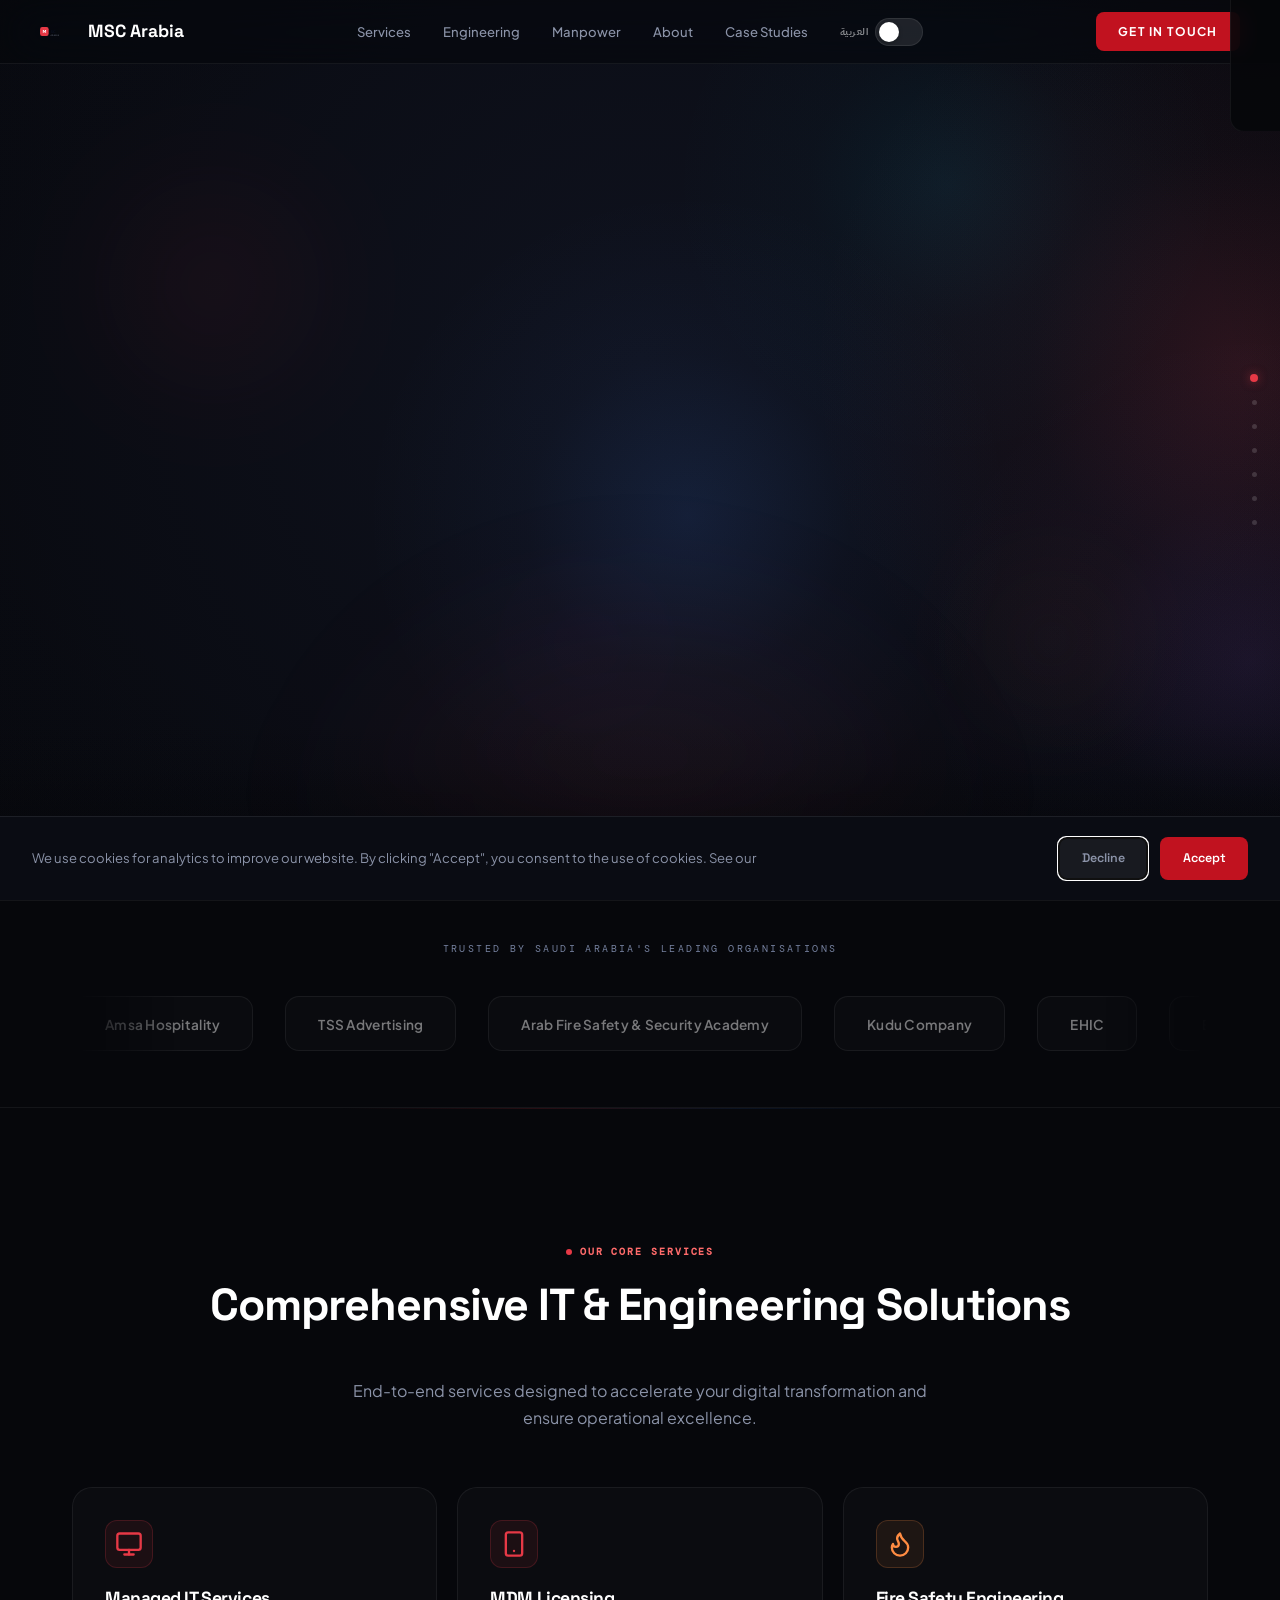
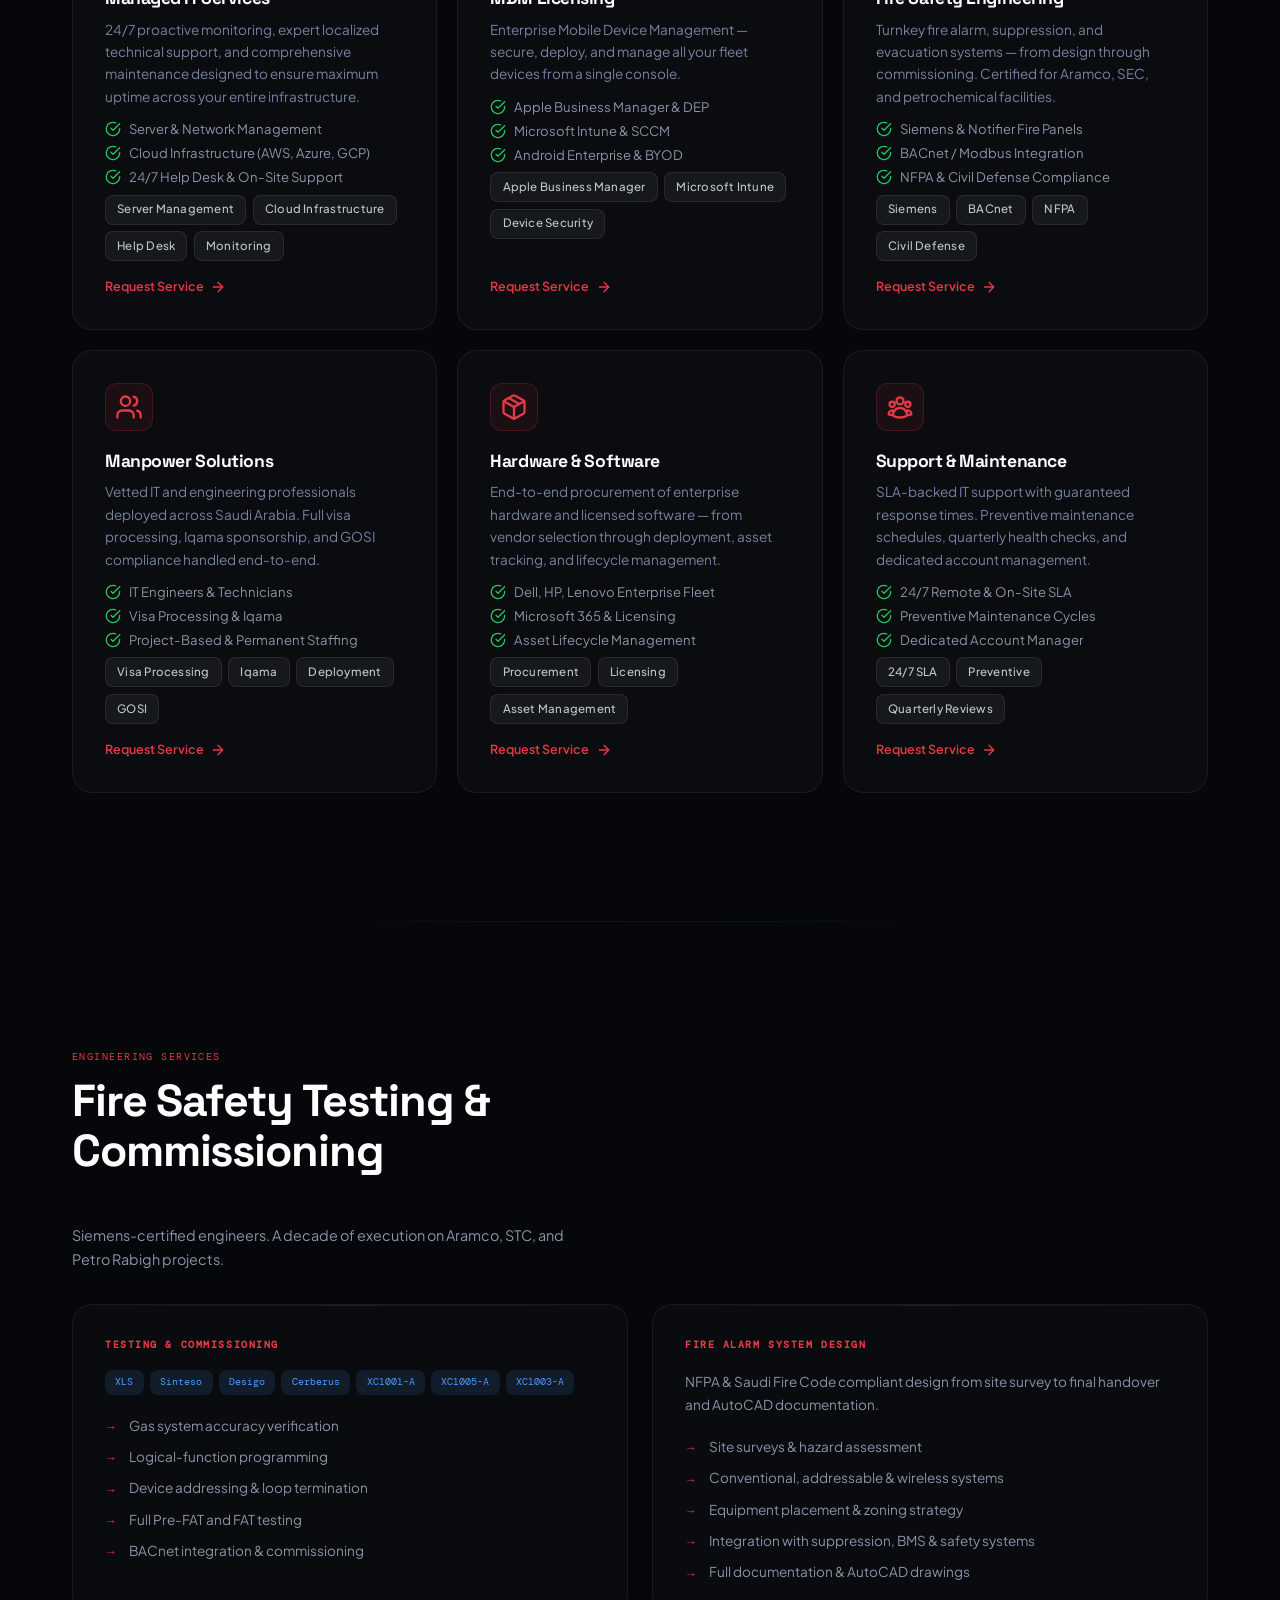
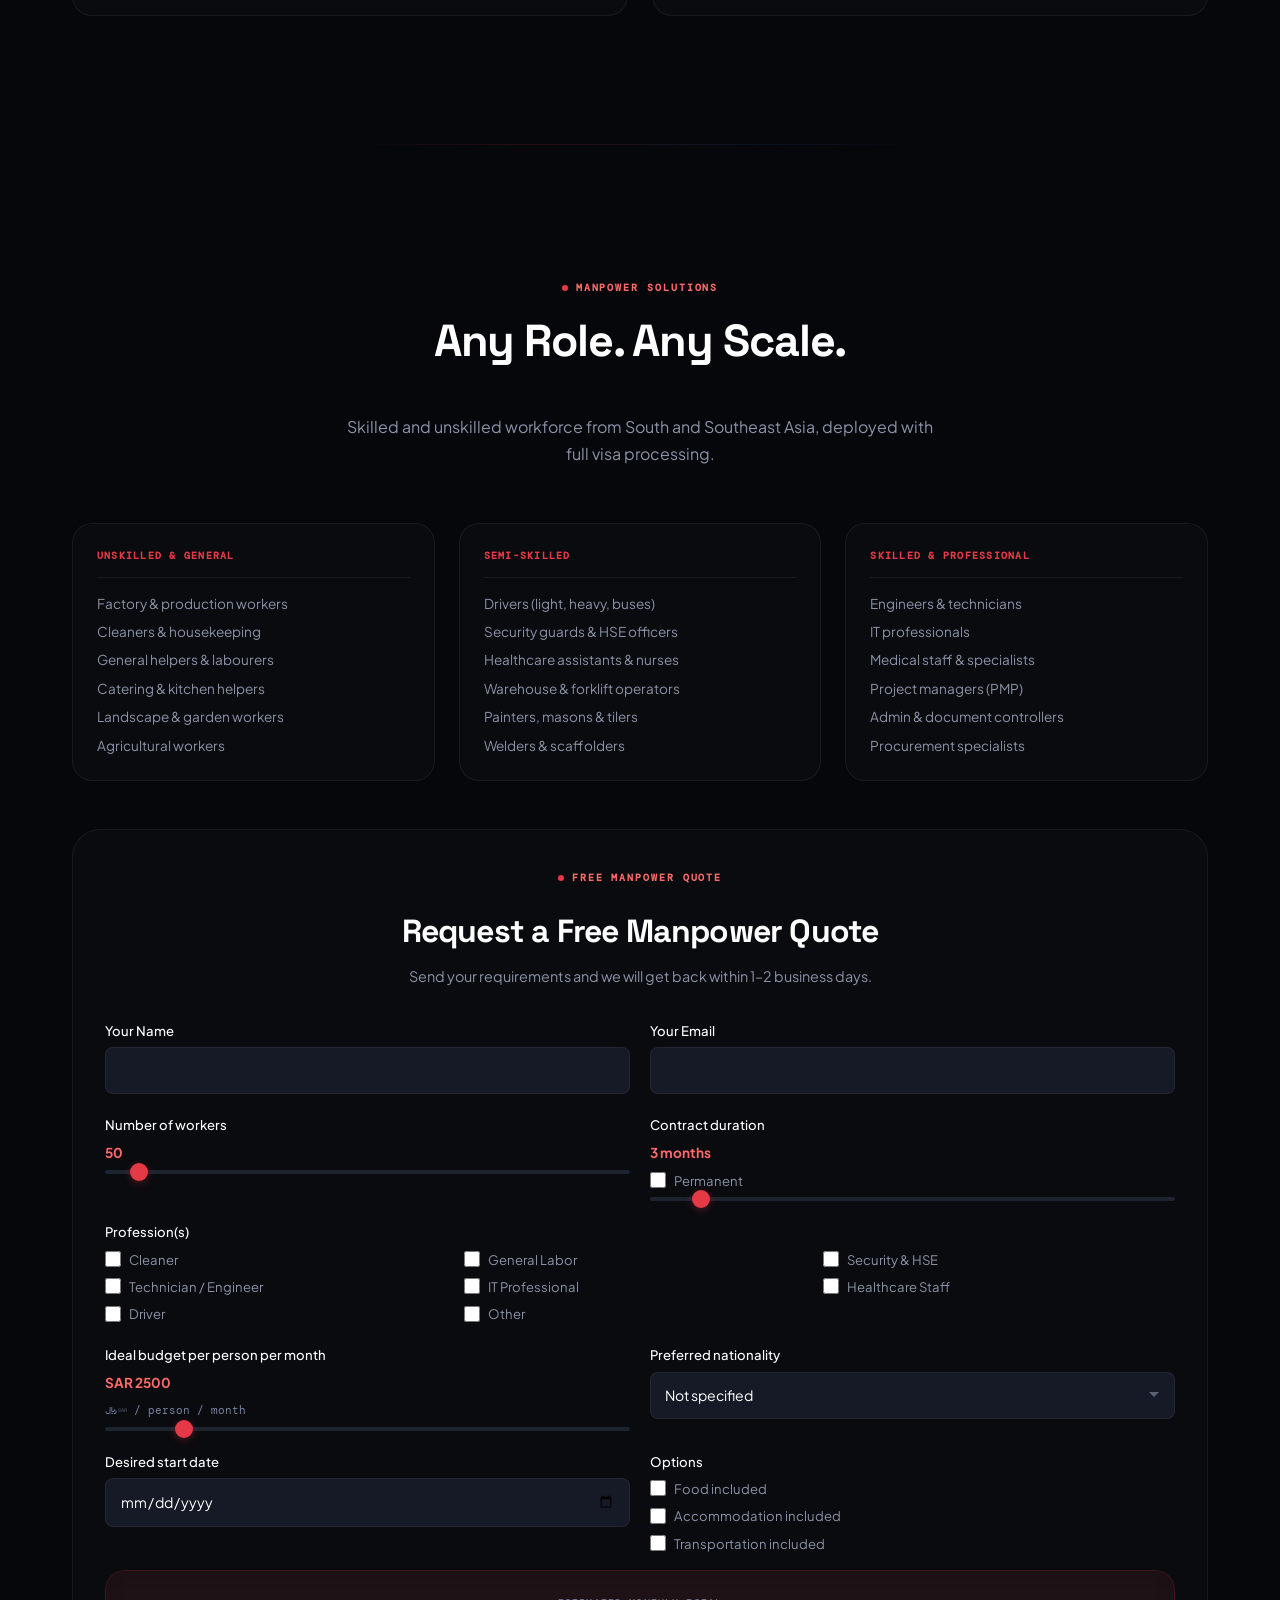
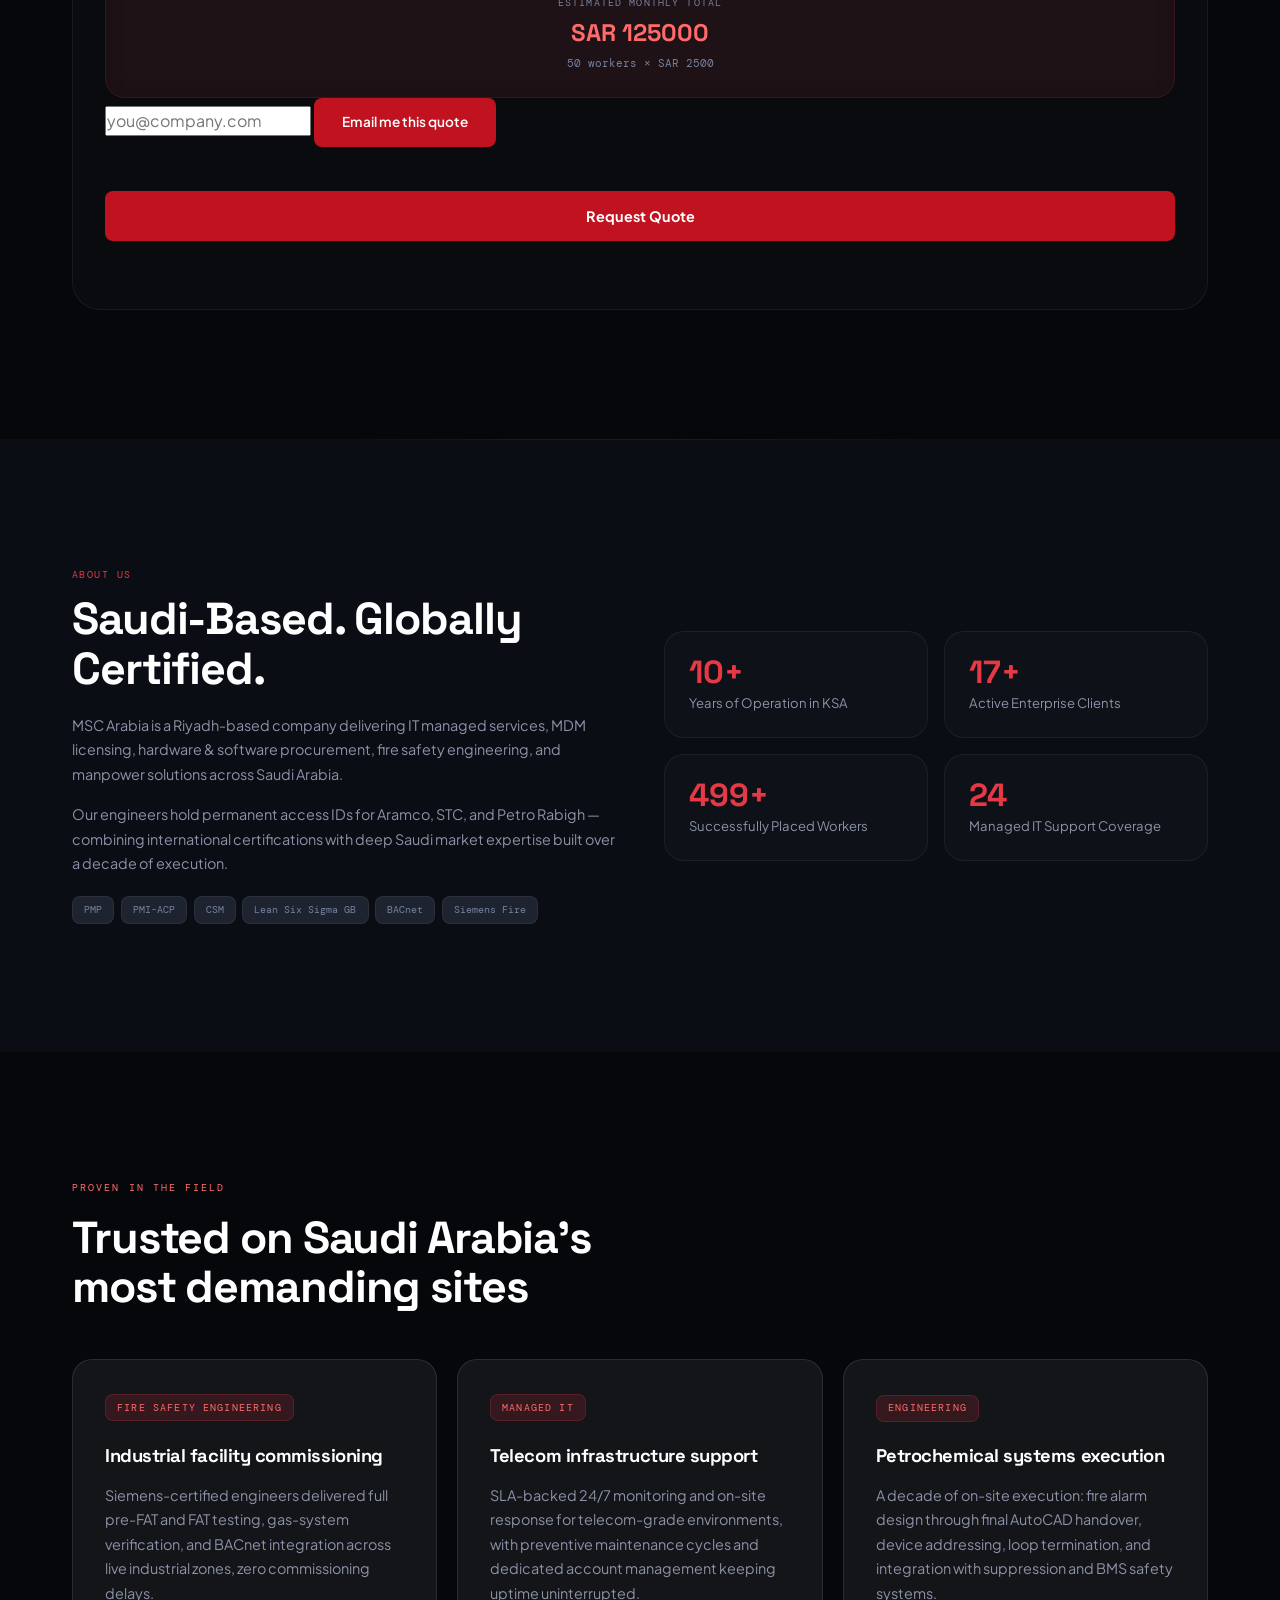
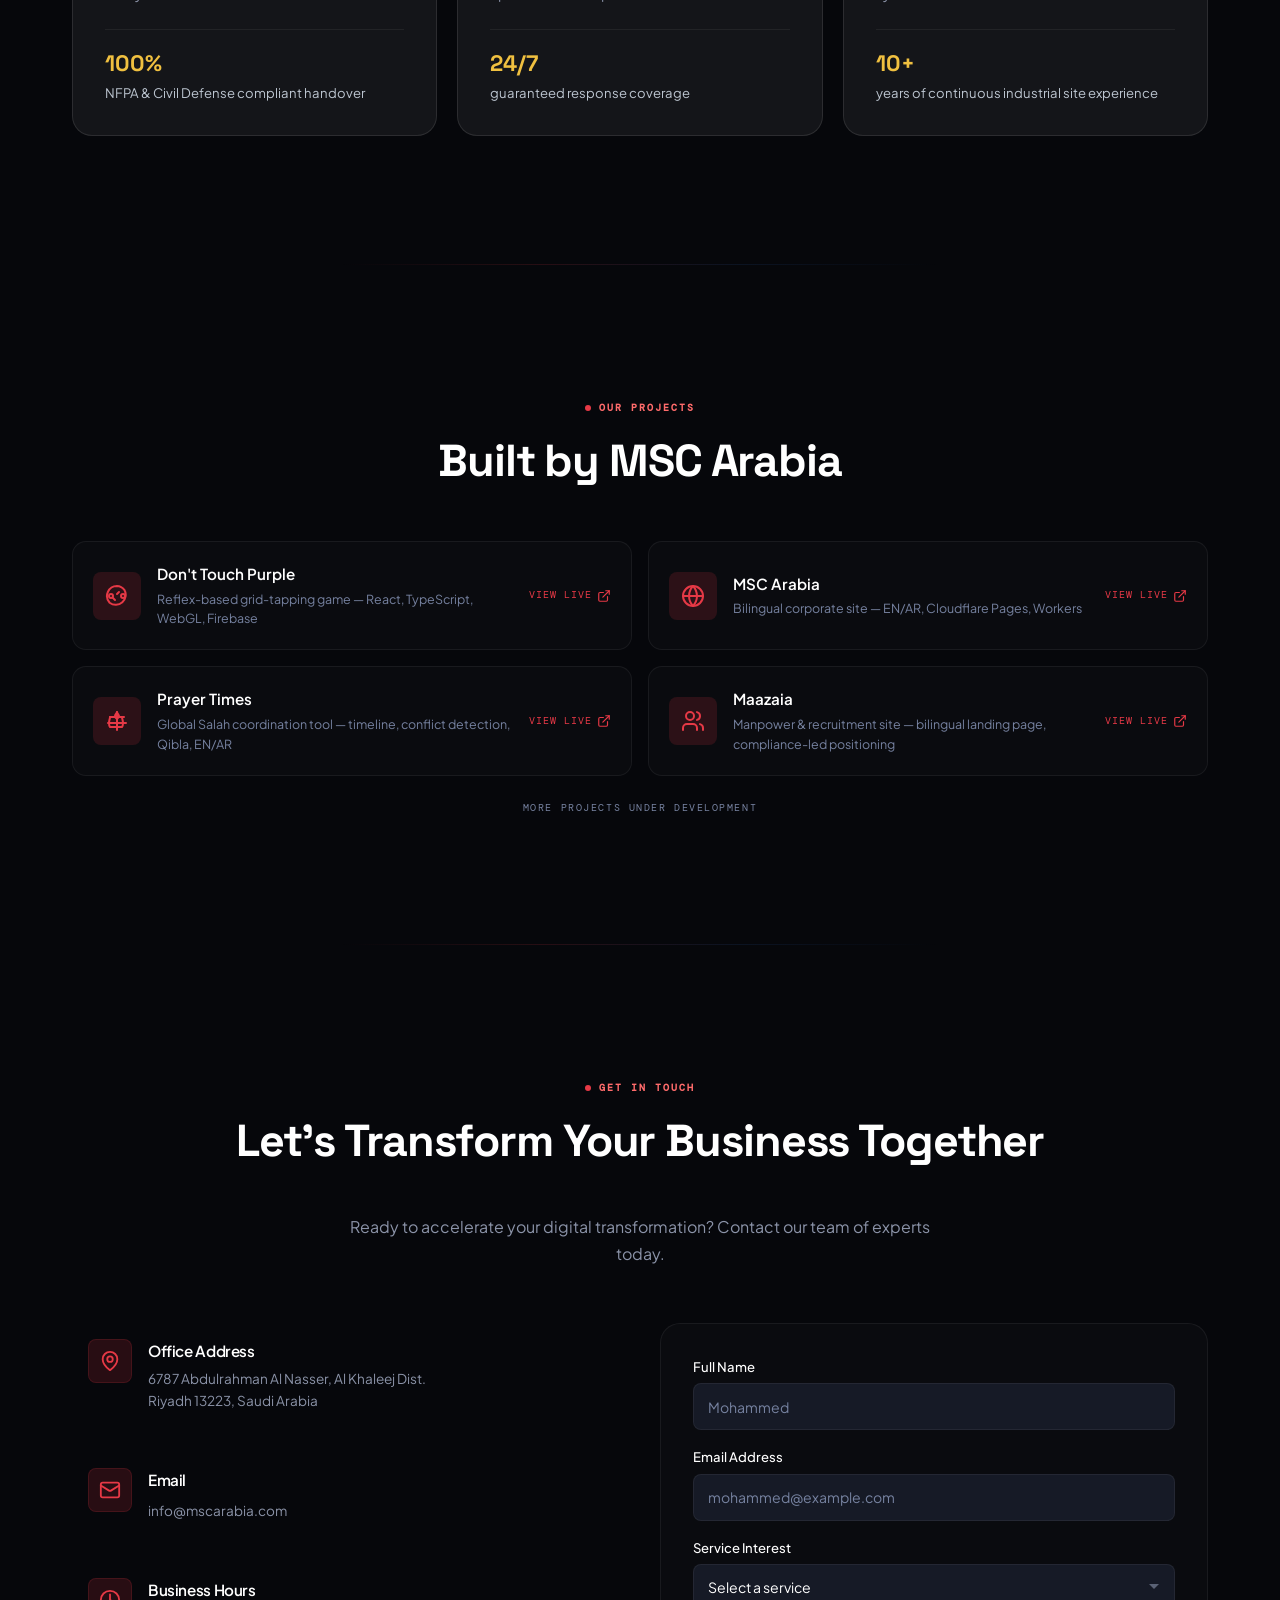
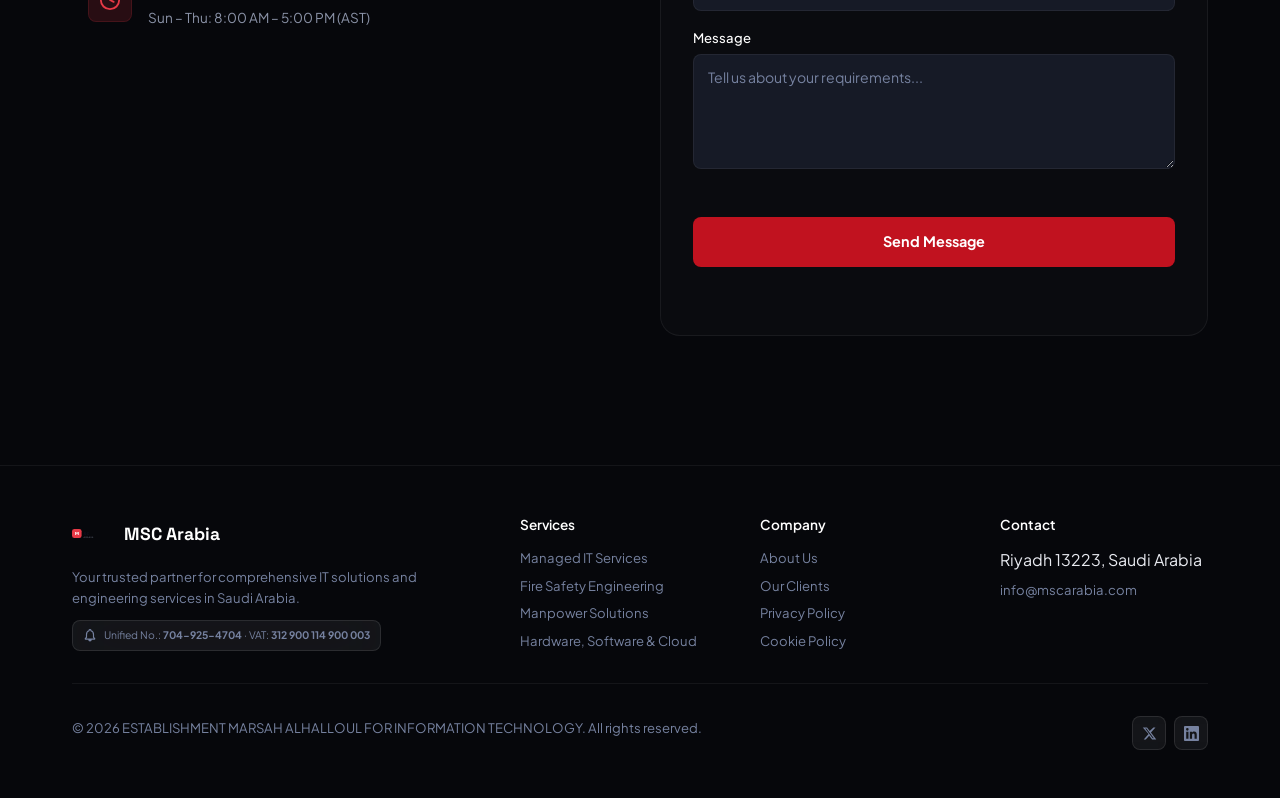
<file: index.html>
<!DOCTYPE html>
<html lang="en" dir="ltr" id="html-root">
<head>
  <meta charset="UTF-8">
  <meta name="viewport" content="width=device-width, initial-scale=1.0, maximum-scale=5.0">
  <title>MSC Arabia — IT Services, Fire Safety & Manpower Solutions | Riyadh, Saudi Arabia</title>
  <meta name="description" content="Managed IT Services, MDM Licensing, Fire Safety Engineering, Manpower Solutions, and IT Hardware Procurement in Riyadh, Saudi Arabia.">
  <meta name="robots" content="index, follow, max-snippet:-1, max-image-preview:large, max-video-preview:-1">
  <meta name="author" content="ESTABLISHMENT MARSAH ALHALLOUL FOR INFORMATION TECHNOLOGY">
  <meta name="geo.region" content="SA-01">
  <meta name="geo.placename" content="Riyadh">
  <meta name="geo.position" content="24.7136;46.6753">
  <meta name="ICBM" content="24.7136, 46.6753">
  <meta name="theme-color" content="#e63946">
  <meta name="format-detection" content="telephone=no">
  <meta name="apple-mobile-web-app-capable" content="yes">
  <meta name="referrer" content="strict-origin-when-cross-origin">
  <meta name="apple-mobile-web-app-status-bar-style" content="black-translucent">
  <link rel="canonical" href="https://mscarabia.com/">
  <link rel="alternate" hreflang="en" href="https://mscarabia.com/">
  <link rel="alternate" hreflang="ar" href="https://mscarabia.com/ar/">
  <link rel="alternate" hreflang="x-default" href="https://mscarabia.com/">
  <link rel="icon" type="image/svg+xml" href="/assets/brand/favicon.svg">
  <!-- Structured data — static because CSP blocks inline script injection -->
  <script type="application/ld+json">
  {
    "@context": "https://schema.org",
    "@graph": [
      {
        "@type": "ProfessionalService",
        "@id": "https://mscarabia.com/#organization",
        "name": "MSC Arabia",
        "alternateName": "ESTABLISHMENT MARSAH ALHALLOUL FOR INFORMATION TECHNOLOGY",
        "url": "https://mscarabia.com",
        "logo": {
          "@type": "ImageObject",
          "url": "https://mscarabia.com/assets/brand/logo.svg",
          "width": 120,
          "height": 120
        },
        "image": "https://mscarabia.com/assets/brand/og-image.svg",
        "description": "Managed IT Services, MDM Licensing, Fire Safety Engineering, Manpower Solutions, and IT Hardware Procurement in Riyadh, Saudi Arabia.",
        "foundingDate": "2024",
        "founders": [
          {
            "@type": "Person",
            "name": "MSC Arabia Management"
          }
        ],
        "address": {
          "@type": "PostalAddress",
          "streetAddress": "6787 Abdulrahman Al Nasser, Al Khaleej Dist.",
          "addressLocality": "Riyadh",
          "addressRegion": "Riyadh",
          "postalCode": "13223",
          "addressCountry": "SA"
        },
        "geo": {
          "@type": "GeoCoordinates",
          "latitude": 24.7136,
          "longitude": 46.6753
        },
        "areaServed": {
          "@type": "Country",
          "name": "Saudi Arabia"
        },
        "knowsAbout": [
          "IT Services",
          "Fire Safety Engineering",
          "Mobile Device Management",
          "Manpower Solutions",
          "Hardware Procurement"
        ],
        "sameAs": [
          "https://x.com/mscarabia",
          "https://www.linkedin.com/company/mscarabia"
        ],
        "priceRange": "$$",
        "openingHoursSpecification": {
          "@type": "OpeningHoursSpecification",
          "dayOfWeek": [
            "Sunday",
            "Monday",
            "Tuesday",
            "Wednesday",
            "Thursday"
          ],
          "opens": "08:00",
          "closes": "17:00"
        },
        "contactPoint": [
          {
            "@type": "ContactPoint",
            "email": "info@mscarabia.com",
            "telephone": "+966551675320",
            "contactType": "customer service",
            "areaServed": "SA",
            "availableLanguage": [
              "English",
              "Arabic"
            ]
          }
        ],
        "hasOfferCatalog": {
          "@type": "OfferCatalog",
          "name": "MSC Arabia Services",
          "itemListElement": [
            {
              "@type": "Offer",
              "itemOffered": {
                "@type": "Service",
                "name": "Managed IT Services",
                "description": "24/7 proactive monitoring, expert localized technical support, and comprehensive maintenance.",
                "provider": {
                  "@id": "https://mscarabia.com/#organization"
                }
              }
            },
            {
              "@type": "Offer",
              "itemOffered": {
                "@type": "Service",
                "name": "MDM Licensing",
                "description": "Enterprise Mobile Device Management — Apple Business Manager, Microsoft Intune, Android Enterprise.",
                "provider": {
                  "@id": "https://mscarabia.com/#organization"
                }
              }
            },
            {
              "@type": "Offer",
              "itemOffered": {
                "@type": "Service",
                "name": "Fire Safety Engineering",
                "description": "Turnkey fire alarm, suppression, and evacuation systems — Siemens, BACnet, NFPA compliant.",
                "provider": {
                  "@id": "https://mscarabia.com/#organization"
                }
              }
            },
            {
              "@type": "Offer",
              "itemOffered": {
                "@type": "Service",
                "name": "Manpower Solutions",
                "description": "Vetted IT and engineering professionals deployed across Saudi Arabia with visa processing.",
                "provider": {
                  "@id": "https://mscarabia.com/#organization"
                }
              }
            },
            {
              "@type": "Offer",
              "itemOffered": {
                "@type": "Service",
                "name": "Hardware & Software",
                "description": "Enterprise procurement — Dell, HP, Lenovo fleet, Microsoft 365 licensing, asset lifecycle.",
                "provider": {
                  "@id": "https://mscarabia.com/#organization"
                }
              }
            },
            {
              "@type": "Offer",
              "itemOffered": {
                "@type": "Service",
                "name": "Support & Maintenance",
                "description": "SLA-backed IT support with guaranteed response times and preventive maintenance.",
                "provider": {
                  "@id": "https://mscarabia.com/#organization"
                }
              }
            }
          ]
        }
      },
      {
        "@type": "WebSite",
        "@id": "https://mscarabia.com/#website",
        "name": "MSC Arabia",
        "url": "https://mscarabia.com",
        "inLanguage": [
          "en",
          "ar"
        ],
        "publisher": {
          "@id": "https://mscarabia.com/#organization"
        }
      },
      {
        "@type": "SiteNavigationElement",
        "name": "Navigation",
        "url": "https://mscarabia.com",
        "hasPart": [
          {
            "@type": "SiteNavigationElement",
            "name": "Services",
            "url": "https://mscarabia.com/#services"
          },
          {
            "@type": "SiteNavigationElement",
            "name": "Engineering",
            "url": "https://mscarabia.com/#engineering"
          },
          {
            "@type": "SiteNavigationElement",
            "name": "Manpower",
            "url": "https://mscarabia.com/#manpower"
          },
          {
            "@type": "SiteNavigationElement",
            "name": "About",
            "url": "https://mscarabia.com/#about"
          },
          {
            "@type": "SiteNavigationElement",
            "name": "Contact",
            "url": "https://mscarabia.com/#contact"
          }
        ]
      },
      {
        "@type": "BreadcrumbList",
        "itemListElement": [
          {
            "@type": "ListItem",
            "position": 1,
            "name": "Home",
            "item": "https://mscarabia.com/"
          },
          {
            "@type": "ListItem",
            "position": 2,
            "name": "Services",
            "item": "https://mscarabia.com/#services"
          },
          {
            "@type": "ListItem",
            "position": 3,
            "name": "Contact",
            "item": "https://mscarabia.com/#contact"
          }
        ]
      }
    ]
  }
  </script>

  <link rel="preload" as="image" href="/assets/brand/favicon.svg" type="image/svg+xml">

  <!-- Open Graph -->
  <meta property="og:type" content="website">
  <meta property="og:url" content="https://mscarabia.com/">
  <meta property="og:title" content="MSC Arabia — IT Services, Fire Safety & Manpower Solutions">
  <meta property="og:description" content="Riyadh's leading provider of Managed IT Services, Fire Safety Engineering, Manpower Solutions, and IT Hardware Procurement.">
  <meta property="og:image" content="https://mscarabia.com/assets/brand/og-image.svg">
  <meta property="og:image:width" content="1200">
  <meta property="og:image:height" content="630">

  <meta name="twitter:card" content="summary_large_image">
  <meta name="twitter:title" content="MSC Arabia — IT Services, Fire Safety & Manpower Solutions">
  <meta name="twitter:description" content="Riyadh's leading provider of Managed IT Services, Fire Safety Engineering, and Manpower Solutions.">
  <meta name="twitter:url" content="https://mscarabia.com/">
  <meta name="twitter:image" content="https://mscarabia.com/assets/brand/og-image.svg">

  <!-- Self-hosted fonts (eliminates external DNS + render-blocking) -->
  <link rel="stylesheet" href="/assets/fonts/fonts.css" media="print" id="self-fonts">
  <noscript><link rel="stylesheet" href="/assets/fonts/fonts.css"></noscript>
  <!-- saudi-riyal.css removed — using Unicode ﷼ character instead -->
  <!-- Space Grotesk for display headings (paired with Plus Jakarta Sans body) -->
  <link rel="preconnect" href="https://fonts.googleapis.com">
  <link rel="preconnect" href="https://fonts.gstatic.com" crossorigin>
  <link href="https://fonts.googleapis.com/css2?family=Space+Grotesk:wght@500;600;700&display=swap" rel="stylesheet" media="print" id="gs-link">
  <noscript><link href="https://fonts.googleapis.com/css2?family=Space+Grotesk:wght@500;600;700&display=swap" rel="stylesheet"></noscript>
  <!-- Inline SVG icon sprite (replaces 3.9MB Material Symbols font) -->
  <svg xmlns="http://www.w3.org/2000/svg" style="display:none">
    <symbol id="i-arrow-forward" viewBox="0 0 24 24" fill="none" stroke="currentColor" stroke-width="2" stroke-linecap="round" stroke-linejoin="round"><path d="M5 12h14"/><path d="m12 5 7 7-7 7"/></symbol>
    <symbol id="i-arrow-upward" viewBox="0 0 24 24" fill="none" stroke="currentColor" stroke-width="2" stroke-linecap="round" stroke-linejoin="round"><path d="m18 15-6-6-6 6"/></symbol>
    <symbol id="i-check-circle" viewBox="0 0 24 24" fill="none" stroke="currentColor" stroke-width="2" stroke-linecap="round" stroke-linejoin="round"><path d="M22 11.08V12a10 10 0 1 1-5.93-9.14"/><path d="m9 11 3 3L22 4"/></symbol>
    <symbol id="i-verified" viewBox="0 0 24 24" fill="none" stroke="currentColor" stroke-width="2" stroke-linecap="round" stroke-linejoin="round"><path d="M12 22c1.1 0 2-.9 2-2h-4a2 2 0 0 0 2 2z"/><path d="M18 16v-5c0-3.07-1.64-5.64-4.5-6.32V4c0-.83-.67-1.5-1.5-1.5s-1.5.67-1.5 1.5v.68C7.63 5.36 6 7.92 6 11v5l-2 2v1h16v-1z"/></symbol>
    <symbol id="i-computer" viewBox="0 0 24 24" fill="none" stroke="currentColor" stroke-width="2" stroke-linecap="round" stroke-linejoin="round"><rect x="2" y="3" width="20" height="14" rx="2"/><path d="M8 21h8"/><path d="M12 17v4"/></symbol>
    <symbol id="i-devices" viewBox="0 0 24 24" fill="none" stroke="currentColor" stroke-width="2" stroke-linecap="round" stroke-linejoin="round"><rect x="5" y="2" width="14" height="20" rx="2"/><path d="M12 18h.01"/></symbol>
    <symbol id="i-fire" viewBox="0 0 24 24" fill="none" stroke="currentColor" stroke-width="2" stroke-linecap="round" stroke-linejoin="round"><path d="M8.5 14.5A2.5 2.5 0 0 0 11 12c0-1.38-.5-2-1-3-1.072-2.143-.224-4.054 2-6 .5 2.5 2 4.9 4 6.5 2 1.6 3 3.5 3 5.5a7 7 0 1 1-14 0c0-1.153.433-2.294 1-3a2.5 2.5 0 0 0 2.5 2.5z"/></symbol>
    <symbol id="i-groups" viewBox="0 0 24 24" fill="none" stroke="currentColor" stroke-width="2" stroke-linecap="round" stroke-linejoin="round"><path d="M16 21v-2a4 4 0 0 0-4-4H6a4 4 0 0 0-4 4v2"/><circle cx="9" cy="7" r="4"/><path d="M22 21v-2a4 4 0 0 0-3-3.87"/><path d="M16 3.13a4 4 0 0 1 0 7.75"/></symbol>
    <symbol id="i-inventory" viewBox="0 0 24 24" fill="none" stroke="currentColor" stroke-width="2" stroke-linecap="round" stroke-linejoin="round"><path d="m7.5 4.27 9 5.15"/><path d="M21 8a2 2 0 0 0-1-1.73l-7-4a2 2 0 0 0-2 0l-7 4A2 2 0 0 0 3 8v8a2 2 0 0 0 1 1.73l7 4a2 2 0 0 0 2 0l7-4A2 2 0 0 0 21 16Z"/><path d="m3.3 7 8.7 5 8.7-5"/><path d="M12 22V12"/></symbol>
    <symbol id="i-support" viewBox="0 0 24 24" fill="none" stroke="currentColor" stroke-width="2" stroke-linecap="round" stroke-linejoin="round"><path d="M18 18.72a9.094 9.094 0 0 0 3.741-.479 3 3 0 0 0-4.682-2.72m.94 3.198.001.031c0 .225-.012.447-.037.666A11.944 11.944 0 0 1 12 21c-2.17 0-4.207-.576-5.963-1.584A6.062 6.062 0 0 1 6 18.719m12 0a5.971 5.971 0 0 0-.941-3.197m0 0A5.995 5.995 0 0 0 12 12.75a5.995 5.995 0 0 0-5.058 2.772m0 0a3 3 0 0 0-4.681 2.72 8.986 8.986 0 0 0 3.74.477m.94-3.197a5.971 5.971 0 0 0-.94 3.197M15 6.75a3 3 0 1 1-6 0 3 3 0 0 1 6 0zm6 3a2.25 2.25 0 1 1-4.5 0 2.25 2.25 0 0 1 4.5 0zm-13.5 0a2.25 2.25 0 1 1-4.5 0 2.25 2.25 0 0 1 4.5 0z"/></symbol>
    <symbol id="i-location" viewBox="0 0 24 24" fill="none" stroke="currentColor" stroke-width="2" stroke-linecap="round" stroke-linejoin="round"><path d="M20 10c0 6-8 12-8 12s-8-6-8-12a8 8 0 0 1 16 0Z"/><circle cx="12" cy="10" r="3"/></symbol>
    <symbol id="i-email" viewBox="0 0 24 24" fill="none" stroke="currentColor" stroke-width="2" stroke-linecap="round" stroke-linejoin="round"><rect width="20" height="16" x="2" y="4" rx="2"/><path d="m22 7-8.97 5.7a1.94 1.94 0 0 1-2.06 0L2 7"/></symbol>
    <symbol id="i-schedule" viewBox="0 0 24 24" fill="none" stroke="currentColor" stroke-width="2" stroke-linecap="round" stroke-linejoin="round"><circle cx="12" cy="12" r="10"/><polyline points="12 6 12 12 16 14"/></symbol>
    <symbol id="i-close" viewBox="0 0 24 24" fill="none" stroke="currentColor" stroke-width="2" stroke-linecap="round" stroke-linejoin="round"><path d="M18 6 6 18"/><path d="m6 6 12 12"/></symbol>
    <symbol id="i-accessibility" viewBox="0 0 24 24" fill="none" stroke="currentColor" stroke-width="2" stroke-linecap="round" stroke-linejoin="round"><circle cx="16" cy="4" r="1"/><path d="m18 19 1-7-6 1"/><path d="m5 8 3-3 5.5 3-2.36 3.5"/><path d="M4.24 14.5a5 5 0 0 0 6.88 6"/><path d="M13.76 17.5a5 5 0 0 0-6.88-6"/></symbol>
    <symbol id="i-format-size" viewBox="0 0 24 24" fill="none" stroke="currentColor" stroke-width="2" stroke-linecap="round" stroke-linejoin="round"><path d="M4 7V4h16v3"/><path d="M9 20h6"/><path d="M12 4v16"/></symbol>
    <symbol id="i-text-fields" viewBox="0 0 24 24" fill="none" stroke="currentColor" stroke-width="2" stroke-linecap="round" stroke-linejoin="round"><path d="M4 7V4h16v3"/><path d="M9 20h6"/><path d="M12 4v16"/></symbol>
    <symbol id="i-contrast" viewBox="0 0 24 24" fill="none" stroke="currentColor" stroke-width="2" stroke-linecap="round" stroke-linejoin="round"><circle cx="12" cy="12" r="10"/><path d="M12 2a10 10 0 0 1 0 20z"/></symbol>
    <symbol id="i-sports-esports" viewBox="0 0 24 24" fill="none" stroke="currentColor" stroke-width="2" stroke-linecap="round" stroke-linejoin="round"><circle cx="6" cy="12" r="2"/><circle cx="18" cy="12" r="2"/><path d="M12 2a10 10 0 0 0-7.35 16.76A10 10 0 0 0 19.35 5.76 10 10 0 0 0 12 2z"/><path d="m8 14 2 2"/><path d="m14 8-2 2"/></symbol>
    <symbol id="i-language" viewBox="0 0 24 24" fill="none" stroke="currentColor" stroke-width="2" stroke-linecap="round" stroke-linejoin="round"><circle cx="12" cy="12" r="10"/><path d="M2 12h20"/><path d="M12 2a15.3 15.3 0 0 1 4 10 15.3 15.3 0 0 1-4 10 15.3 15.3 0 0 1-4-10 15.3 15.3 0 0 1 4-10z"/></symbol>
    <symbol id="i-mosque" viewBox="0 0 24 24" fill="none" stroke="currentColor" stroke-width="2" stroke-linecap="round" stroke-linejoin="round"><path d="M12 3v18"/><path d="M5 8h14"/><path d="M3 14h18"/><path d="M5 8c0 2-1 3-1 6s1 4 1 4h12s1-1 1-4-1-4-1-6"/><path d="M12 3c0 1-2 2-2 4s2 3 2 3 2-2 2-3-2-3-2-4z"/></symbol>
    <symbol id="i-open-in-new" viewBox="0 0 24 24" fill="none" stroke="currentColor" stroke-width="2" stroke-linecap="round" stroke-linejoin="round"><path d="M15 3h6v6"/><path d="M10 14 21 3"/><path d="M18 13v6a2 2 0 0 1-2 2H5a2 2 0 0 1-2-2V8a2 2 0 0 1 2-2h6"/></symbol>
  </svg>
  </noscript>

  <!-- defer: this only attaches a pointerdown listener, nothing needed for first paint -->
  <script src="/assets/js/inline-turnstile.min.js" defer></script>

  <style>:root {
--bg-deep: #06070b;
--bg-base: #0b0d14;
--bg-elevated: #10131c;
--bg-surface: #161a26;
--bg-muted: #1e2330;
--accent: #e63946;
--accent-hover: #b52833;
/* Solid fill used wherever white text sits on the accent.
   #e63946 only reaches 4.17:1 against white — below WCAG AA.
   #c1121f gives 6.22:1 and still reads as the same brand red. */
--accent-solid: #c1121f;
--accent-solid-hover: #a10e1a;
--accent-soft: #ff6b6b;
--accent-glow: rgba(230, 57, 70, 0.15);
--blue: #4a9eff;
--blue-soft: rgba(74, 158, 255, 0.12);
--gold: #f0c040;
--gold-soft: rgba(240, 192, 64, 0.1);
--green: #22c55e;
--orange: #ff8c42;
--text-primary: #e8eaf0;
--text-tertiary: #bdc6d1;
--text-secondary: #8b93a8;
--text-muted: #7682a0;
--border: rgba(255, 255, 255, 0.06);
--border-hover: rgba(255, 255, 255, 0.12);
--glass: rgba(255, 255, 255, 0.06);
--glass-solid: rgba(16, 19, 28, 0.9);
--glass-blur: 24px;
--glass-border: rgba(255, 255, 255, 0.1);
--glass-border-hover: rgba(255, 255, 255, 0.2);
--font-display: 'Space Grotesk', 'Plus Jakarta Sans', sans-serif;
--font-body: 'Plus Jakarta Sans', 'IBM Plex Sans Arabic', sans-serif;
--font-mono: 'DM Mono', 'Fira Code', monospace;
--section-gap: clamp(5rem, 10vw, 9rem);
--container: 1200px;
--gutter: clamp(1.25rem, 4vw, 2rem);
--ease: cubic-bezier(0.22, 1, 0.36, 1);
--ease-spring: cubic-bezier(0.34, 1.56, 0.64, 1);
--fast: 0.2s;
--normal: 0.4s;
--slow: 0.7s;
--radius-sm: 8px;
--radius-md: 14px;
--radius-lg: 20px;
--radius-xl: 28px;
}
*, *::before, *::after { box-sizing: border-box; margin: 0; padding: 0; }
/* Inline SVG icons — replaces Material Symbols font dependency */
.icon { display: inline-block; width: 1em; height: 1em; vertical-align: -0.125em; fill: none; stroke: currentColor; stroke-width: 2; stroke-linecap: round; stroke-linejoin: round; }

/* ── Scroll Reveal ──────────────────────────────────────────────── */
/* Reveal fallback: visible by default so screenshots, crawlers, JS-fail show content */
.r, .reveal { opacity: 1; transform: none; }
/* Only JS-enabled pages get hidden-before-reveal behavior */
.js-reveal-ready .r, .js-reveal-ready .reveal {
  opacity: 0; transform: translateY(24px) scale(0.98);
  transition: opacity 0.7s cubic-bezier(0.16,1,0.3,1), transform 0.7s cubic-bezier(0.16,1,0.3,1);
  will-change: transform, opacity;
}
.js-reveal-ready .r.v, .js-reveal-ready .reveal.revealed { opacity: 1; transform: translateY(0) scale(1); }
.reveal-delay-1 { transition-delay: 0.1s; }
.reveal-delay-2 { transition-delay: 0.2s; }
.reveal-delay-3 { transition-delay: 0.3s; }

html { scroll-behavior: smooth; scroll-padding-top: 5rem; overflow-x: hidden; }
@media (prefers-reduced-motion: reduce) {
html { scroll-behavior: auto; }
*, *::before, *::after { animation-duration: 0.01ms !important; animation-iteration-count: 1 !important; transition-duration: 0.01ms !important; }
.js-reveal-ready .r, .js-reveal-ready .reveal { opacity: 1 !important; transform: none !important; transition: none !important; }
.hero-canvas { display: none; }
}
.underline-links a { text-decoration: underline !important; text-underline-offset: 3px; }
body {
font-family: var(--font-body);
background: var(--bg-deep);
color: var(--text-primary);
-webkit-font-smoothing: antialiased;
overflow-x: hidden;
line-height: 1.6;
}
/* Full-page persistent ambient gradient — Apple/Stripe style */
body::before {
content: '';
position: fixed;
inset: 0;
z-index: -1;
background:
radial-gradient(ellipse 65% 55% at 15% 20%, rgba(230, 57, 70, 0.08) 0%, transparent 55%),
radial-gradient(ellipse 55% 45% at 85% 60%, rgba(59, 130, 246, 0.07) 0%, transparent 50%),
radial-gradient(ellipse 50% 40% at 30% 50%, rgba(249, 195, 22, 0.04) 0%, transparent 45%);
background-blend-mode: overlay;
pointer-events: none;
}
@media (prefers-reduced-motion: no-preference) {
body::before { animation: bgDrift 30s ease-in-out infinite alternate; }
@keyframes bgDrift { to { transform: translate3d(-1%, -1%, 0) scale(1.02); } }
}
/* Subtle secondary grain texture layer */
body::after {
content: '';
position: fixed;
inset: 0;
z-index: -1;
opacity: 0.015;
background-image: url("data:image/svg+xml,%3Csvg viewBox='0 0 256 256' xmlns='http://www.w3.org/2000/svg'%3E%3Cfilter id='n'%3E%3CfeTurbulence type='fractalNoise' baseFrequency='0.9' numOctaves='4' stitchTiles='stitch'/%3E%3C/filter%3E%3Crect width='100%25' height='100%25' filter='url(%23n)'/%3E%3C/svg%3E");
background-size: 256px 256px;
pointer-events: none;
}
/* Section gradient dividers */
.services, .engineering, .manpower, .about, .projects, .contact {
position: relative;
}
.services::before, .engineering::before, .manpower::before, .about::before, .projects::before, .contact::before {
content: '';
position: absolute;
top: 0;
left: 50%;
transform: translateX(-50%);
width: min(80%, 600px);
height: 1px;
background: linear-gradient(90deg, transparent, rgba(230, 57, 70, 0.15), rgba(59, 130, 246, 0.1), transparent);
}
a { color: inherit; text-decoration: none; }
img { max-width: 100%; display: block; }
button { font: inherit; cursor: pointer; border: none; background: none; color: inherit; }
input, textarea, select { font: inherit; }
ul, ol { list-style: none; }
[dir="rtl"] { --letter-spacing: 0; }
[dir="ltr"] h1, [dir="ltr"] h2, [dir="ltr"] h3 { letter-spacing: -0.025em; }
.wrap {
max-width: var(--container);
margin: 0 auto;
padding: 0 var(--gutter);
}
.r {
opacity: 0;
transform: translateY(24px) scale(0.98);
transition: opacity 0.7s cubic-bezier(0.16,1,0.3,1), transform 0.7s cubic-bezier(0.16,1,0.3,1);
will-change: transform, opacity;
}
.r.v {
opacity: 1;
transform: translateY(0) scale(1);
}
.r-d1 { transition-delay: 0.08s; }
.r-d2 { transition-delay: 0.16s; }
.r-d3 { transition-delay: 0.24s; }
.r-d4 { transition-delay: 0.32s; }
.nav {
position: fixed;
top: 0;
left: 0;
right: 0;
z-index: 100;
padding: 0 var(--gutter);
height: 64px;
display: flex;
align-items: center;
justify-content: center;
background: rgba(6, 7, 11, 0.6);
backdrop-filter: blur(24px) saturate(1.5);
-webkit-backdrop-filter: blur(24px) saturate(1.5);
border-bottom: 1px solid var(--border);
transition: background var(--fast);
}
.nav.scrolled { background: rgba(6, 7, 11, 0.92); }
.nav-inner {
max-width: var(--container);
width: 100%;
display: flex;
align-items: center;
justify-content: space-between;
}
.nav-logo {
display: flex;
align-items: center;
gap: 0.75rem;
font-family: var(--font-display);
font-weight: 700;
font-size: 1.1rem;
color: #fff;
}
.nav-logo img { width: 36px; height: 36px; object-fit: contain; border-radius: 8px; }
.nav-links { display: none; align-items: center; gap: 2rem; }
@media (min-width: 1024px) { .nav-links { display: flex; } }
.nav-links a {
font-size: 0.82rem;
font-weight: 500;
color: var(--text-secondary);
transition: color var(--fast);
position: relative;
}
.nav-links a:hover { color: #fff; }
.nav-links a.active { color: #fff; }
.nav-links a::after {
content: '';
position: absolute;
bottom: -4px;
left: 0;
width: 0;
height: 2px;
background: var(--accent);
transition: width var(--normal) var(--ease);
}
[dir="rtl"] .nav-links a::after { left: auto; right: 0; }
.nav-links a:hover::after, .nav-links a.active::after { width: 100%; }
.nav-cta {
display: none;
background: var(--accent-solid);
      color: #fff;
      font-size: 0.75rem;
font-weight: 700;
text-transform: uppercase;
letter-spacing: 0.1em;
padding: 0.6rem 1.4rem;
border-radius: var(--radius-sm);
transition: background var(--fast), transform var(--fast);
}
@media (min-width: 1024px) { .nav-cta { display: inline-flex; } }
.nav-cta:hover { background: var(--accent-solid-hover); transform: translateY(-1px); }
.lang-toggle {
display: flex;
align-items: center;
gap: 0.4rem;
cursor: pointer;
user-select: none;
}
.lang-label {
font-size: 0.65rem;
font-weight: 700;
color: rgba(255, 255, 255, 0.5);
text-transform: uppercase;
letter-spacing: 0.05em;
}
.lang-sw {
position: relative;
width: 48px;
height: 28px;
border-radius: 14px;
background: rgba(255, 255, 255, 0.1);
border: 1px solid rgba(255, 255, 255, 0.08);
transition: background var(--normal) var(--ease);
}
.lang-sw[aria-checked="true"] { background: rgba(230, 57, 70, 0.8); }
.lang-sw-knob {
position: absolute;
top: 3px;
left: 3px;
width: 20px;
height: 20px;
border-radius: 50%;
background: #fff;
box-shadow: 0 1px 4px rgba(0, 0, 0, 0.3);
transition: transform var(--normal) var(--ease-spring);
}
[dir="rtl"] .lang-sw-knob { left: auto; right: 3px; }
.lang-sw[aria-checked="true"] .lang-sw-knob { transform: translateX(20px); }
[dir="rtl"] .lang-sw[aria-checked="true"] .lang-sw-knob { transform: translateX(-20px); }
.nav-mobile {
display: flex;
flex-direction: column;
gap: 5px;
padding: 10px;
cursor: pointer;
z-index: 110;
min-width: 44px;
min-height: 44px;
align-items: center;
justify-content: center;
}
.nav-mobile span {
display: block;
width: 22px;
height: 2.5px;
background: #fff;
border-radius: 2px;
transition: transform var(--fast), opacity var(--fast);
}
.nav-mobile.open span:nth-child(1) { transform: translateY(7px) rotate(45deg); }
.nav-mobile.open span:nth-child(2) { opacity: 0; }
.nav-mobile.open span:nth-child(3) { transform: translateY(-7px) rotate(-45deg); }
.nav-mobile-menu {
display: none;
position: fixed;
top: 0;
left: 0;
right: 0;
bottom: 0;
background: rgba(6, 7, 11, 0.97);
backdrop-filter: blur(24px);
-webkit-backdrop-filter: blur(24px);
z-index: 105;
padding: 80px var(--gutter) 2rem;
overflow-y: auto;
}
.nav-mobile-menu.open { display: flex; flex-direction: column; }
.nav-mobile-close {
position: absolute;
top: 12px;
right: 12px;
width: 44px;
height: 44px;
display: flex;
align-items: center;
justify-content: center;
background: rgba(255,255,255,0.06);
border: 1px solid var(--border);
border-radius: 50%;
color: #fff;
font-size: 1.4rem;
cursor: pointer;
z-index: 110;
}
[dir="rtl"] .nav-mobile-close { right: auto; left: 12px; }
.nav-mobile-menu a {
display: flex;
align-items: center;
padding: 1rem 0;
font-size: 1.1rem;
font-weight: 500;
color: var(--text-secondary);
border-bottom: 1px solid var(--border);
min-height: 52px;
}
.nav-mobile-menu a:last-child { border-bottom: none; }
.nav-mobile-menu a:hover { color: #fff; }
.nav-mobile-overlay {
display: none;
position: fixed;
inset: 0;
background: rgba(0,0,0,0.5);
z-index: 104;
}
.nav-mobile-overlay.open { display: block; }
@media (min-width: 1024px) {
.nav-mobile { display: none; }
.nav-mobile-menu { display: none !important; }
.nav-mobile-overlay { display: none !important; }
}
.hero {
min-height: 100vh;
display: flex;
align-items: center;
position: relative;
overflow: hidden;
padding-top: 64px;
}
.hero-canvas {
position: absolute;
top: 0;
left: 0;
width: 100%;
height: 100%;
z-index: 0;
}
.hero-vignette {
position: absolute;
inset: 0;
z-index: 1;
background:
radial-gradient(ellipse 90% 80% at 50% 45%, transparent 50%, rgba(6,7,11,0.25) 100%),
linear-gradient(to bottom, transparent 80%, rgba(6,7,11,0.6) 100%);
pointer-events: none;
}
.hero-depth-orb {
position: absolute;
border-radius: 50%;
pointer-events: none;
z-index: 1;
filter: blur(60px);
opacity: 0.15;
animation: orbFloat 12s ease-in-out infinite;
}
.hero-depth-orb--1 {
width: 300px; height: 300px;
background: radial-gradient(circle, rgba(230,57,70,0.6), transparent 70%);
top: 15%; left: 5%;
animation-delay: 0s;
}
.hero-depth-orb--2 {
width: 200px; height: 200px;
background: radial-gradient(circle, rgba(255,140,66,0.5), transparent 70%);
top: 60%; right: 10%;
animation-delay: -4s;
}
.hero-depth-orb--3 {
width: 150px; height: 150px;
background: radial-gradient(circle, rgba(192,38,211,0.4), transparent 70%);
bottom: 20%; left: 40%;
animation-delay: -8s;
}
@keyframes orbFloat {
0%, 100% { transform: translate(0, 0) scale(1); }
33% { transform: translate(20px, -30px) scale(1.1); }
66% { transform: translate(-15px, 20px) scale(0.95); }
}
@media (prefers-reduced-motion: reduce) {
.hero-depth-orb { animation: none; }
}
/* Compound glow ambient: crimson backlit crescent behind hero content */
.hero-vignette::after {
content: '';
position: absolute;
bottom: 8%;
left: 50%;
transform: translateX(-50%);
width: 70%;
height: 40%;
background: radial-gradient(ellipse at 50% 100%, rgba(230, 57, 70, 0.08) 0%, transparent 60%);
filter: blur(50px);
pointer-events: none;
}
/* Hero floating card shimmer */
.hero-float { position: relative; overflow: hidden; }
.hero-float::after {
content: '';
position: absolute;
top: 0;
left: -100%;
width: 50%;
height: 100%;
background: linear-gradient(90deg, transparent, rgba(255,255,255,0.04), transparent);
animation: shimmer-corp 5s ease-in-out infinite;
pointer-events: none;
}
@keyframes shimmer-corp {
0%, 100% { left: -100%; }
50% { left: 100%; }
}

.hero-scroll-chevron {
width: 16px;
height: 16px;
border-right: 1.5px solid var(--text-muted);
border-bottom: 1.5px solid var(--text-muted);
transform: rotate(45deg);
opacity: 0.4;
}
@keyframes scroll-bounce {
0%, 100% { transform: translateX(-50%) translateY(0); }
50% { transform: translateX(-50%) translateY(8px); }
}
.hero-content {
position: relative;
z-index: 2;
display: grid;
grid-template-columns: 1fr;
gap: 3rem;
align-items: center;
padding: 3rem 0;
}
@media (min-width: 1024px) {
.hero-content { grid-template-columns: 1.2fr 1fr; padding: 0; }
}
.hero-eyebrow {
display: inline-flex;
align-items: center;
gap: 0.5rem;
font-family: var(--font-mono);
font-size: 0.65rem;
font-weight: 500;
color: var(--accent-soft);
text-transform: uppercase;
letter-spacing: 0.2em;
margin-bottom: 1.5rem;
}
.hero-eyebrow::before {
content: '';
width: 24px;
height: 1px;
background: var(--accent);
}
.hero h1 {
font-family: var(--font-display);
font-size: clamp(2.8rem, 6vw, 5rem);
font-weight: 700;
line-height: 1.05;
color: #fff;
margin-bottom: 1.5rem;
}
.hero h1 .accent { color: var(--accent); }
.hero p {
color: var(--text-secondary);
font-size: clamp(0.95rem, 1.2vw, 1.1rem);
line-height: 1.8;
max-width: 540px;
margin-bottom: 2.5rem;
}
.hero-actions {
display: flex;
flex-wrap: wrap;
gap: 0.75rem;
margin-bottom: 3rem;
}
.btn {
display: inline-flex;
align-items: center;
gap: 0.5rem;
font-weight: 600;
font-size: 0.85rem;
padding: 0.85rem 1.75rem;
border-radius: var(--radius-sm);
transition: all var(--fast) var(--ease);
}
.btn-primary {
      background: var(--accent-solid);
      color: #fff;
      box-shadow: 0 0 0 0 var(--accent-glow);
      }
.btn-primary:hover {
      background: var(--accent-solid-hover);
      box-shadow: 0 0 30px rgba(230, 57, 70, 0.25), 0 0 60px rgba(230, 57, 70, 0.1);
      transform: translateY(-2px);
      }
.btn-ghost {
border: 1px solid var(--border-hover);
color: var(--text-secondary);
}
.btn-ghost:hover { color: #fff; border-color: rgba(255, 255, 255, 0.25); }
.hero-stats {
display: flex;
flex-wrap: wrap;
gap: 2.5rem;
}
.stat-val {
font-family: var(--font-display);
font-size: 1.8rem;
font-weight: 700;
color: #fff;
line-height: 1;
}
.stat-label {
font-family: var(--font-mono);
font-size: 0.62rem;
color: var(--text-muted);
text-transform: uppercase;
letter-spacing: 0.12em;
margin-top: 0.4rem;
}
.skip-nav:focus { top: 0 !important; }
.hero-card {
display: flex;
flex-direction: column;
gap: 1rem;
}
@media (min-width: 1024px) {
.hero-card { display: flex; flex-direction: column; gap: 1rem; }
}
.hero-card-main {
position: relative;
background: var(--glass);
backdrop-filter: blur(var(--glass-blur));
border: 1px solid var(--glass-border);
border-radius: var(--radius-lg);
padding: 2rem;
overflow: hidden;
perspective: 1000px;
transform-style: preserve-3d;
transition: transform 0.4s cubic-bezier(0.16,1,0.3,1);
}
.hero-card-main:hover {
transform: rotateY(-3deg) rotateX(2deg) translateZ(10px);
box-shadow: 0 30px 60px rgba(0,0,0,0.4), 0 0 40px rgba(230,57,70,0.08);
}
.hero-card-main::before {
content: '';
position: absolute;
top: 0;
left: 0;
right: 0;
height: 1px;
background: linear-gradient(90deg, transparent, rgba(255, 255, 255, 0.08), transparent);
}
.hero-card-tag {
font-family: var(--font-mono);
font-size: 0.6rem;
color: var(--gold);
text-transform: uppercase;
letter-spacing: 0.15em;
margin-bottom: 1rem;
}
.hero-card h2 {
font-family: var(--font-display);
font-size: 1.2rem;
font-weight: 600;
color: #fff;
margin-bottom: 0.5rem;
}
.hero-card p {
font-size: 0.85rem;
color: var(--text-secondary);
line-height: 1.6;
margin-bottom: 1rem;
}
.badges { display: flex; flex-wrap: wrap; gap: 0.375rem; }
.badge {
font-family: var(--font-mono);
font-size: 0.6rem;
background: rgba(255, 255, 255, 0.06);
color: var(--text-secondary);
padding: 0.3rem 0.6rem;
border-radius: var(--radius-sm);
}
.hero-float {
display: flex;
align-items: center;
gap: 1rem;
background: var(--glass);
backdrop-filter: blur(var(--glass-blur));
border: 1px solid var(--glass-border);
border-radius: var(--radius-md);
padding: 0.85rem 1.25rem;
align-self: flex-start;
animation: floatY 6s ease-in-out infinite;
position: relative;
overflow: hidden;
}
@keyframes floatY {
0%, 100% { transform: translateY(0); }
50% { transform: translateY(-8px); }
}
.hero-float-icon {
width: 40px;
height: 40px;
border-radius: 50%;
background: var(--accent);
display: flex;
align-items: center;
justify-content: center;
flex-shrink: 0;
}
.hero-float-icon .icon { font-size: 18px; color: #fff; }
.hero-float-tag {
font-family: var(--font-mono);
font-size: 0.6rem;
color: var(--text-muted);
text-transform: uppercase;
letter-spacing: 0.1em;
}
.hero-float-val { font-size: 0.85rem; font-weight: 600; color: #fff; }
/* Contact card hover glow */
.contact-card {
transition: border-color 0.3s, box-shadow 0.3s;
}
.contact-card:hover {
border-color: rgba(230, 57, 70, 0.15);
box-shadow: 0 0 40px rgba(230, 57, 70, 0.05);
}
.clients {
padding: 2.5rem 0;
border-top: 1px solid var(--border);
border-bottom: 1px solid var(--border);
overflow: hidden;
}
.clients-label {
text-align: center;
font-family: var(--font-mono);
font-size: 0.6rem;
color: var(--text-muted);
text-transform: uppercase;
letter-spacing: 0.25em;
margin-bottom: 1.5rem;
}
.marquee-wrap {
overflow: hidden;
mask-image: linear-gradient(to right, transparent, black 10%, black 90%, transparent);
-webkit-mask-image: linear-gradient(to right, transparent, black 10%, black 90%, transparent);
}
.marquee-track {
display: flex;
width: max-content;
animation: marquee 50s linear infinite;
will-change: transform;
transform: translateZ(0);
}
.marquee-track:hover { animation-play-state: paused; }
@keyframes marquee {
0% { transform: translateX(0); }
100% { transform: translateX(-50%); }
}
/* Snap-stop on hover: smooth deceleration via CSS transition on pause */
.marquee-track:hover {
animation-play-state: paused;
transition: transform 0.5s cubic-bezier(0.16, 1, 0.3, 1);
}
[dir="rtl"] .marquee-track { animation-direction: reverse; }
[dir="rtl"] .marquee-wrap {
mask-image: linear-gradient(to left, transparent, black 10%, black 90%, transparent);
-webkit-mask-image: linear-gradient(to left, transparent, black 10%, black 90%, transparent);
}
.marquee-set {
display: flex;
gap: 2rem;
flex-shrink: 0;
padding: 1rem 0;
align-items: center;
}
.m-chip {
padding: 0.85rem 2rem;
background: rgba(255, 255, 255, 0.02);
backdrop-filter: blur(10px);
-webkit-backdrop-filter: blur(10px);
border: 1px solid rgba(255, 255, 255, 0.06);
border-radius: var(--radius-md);
white-space: nowrap;
transition: all 0.5s var(--ease);
cursor: default;
}
.m-chip span {
font-size: 0.85rem;
font-weight: 600;
color: rgba(255, 255, 255, 0.45);
letter-spacing: 0.02em;
transition: color 0.5s var(--ease);
}
.m-chip:hover {
border-color: rgba(230, 57, 70, 0.25);
background: rgba(230, 57, 70, 0.08);
transform: translateY(-4px);
box-shadow: 0 15px 40px rgba(0, 0, 0, 0.2);
}
.m-chip:hover span { color: #fff; }
.sec-hdr {
text-align: center;
margin-bottom: 3.5rem;
}
.sec-pill {
display: inline-flex;
align-items: center;
gap: 0.5rem;
font-family: var(--font-mono);
font-size: 0.6rem;
font-weight: 600;
color: var(--accent-soft);
text-transform: uppercase;
letter-spacing: 0.2em;
margin-bottom: 1.25rem;
}
.sec-pill::before {
content: '';
width: 6px;
height: 6px;
background: var(--accent);
border-radius: 50%;
}
.sec-title {
font-family: var(--font-display);
font-size: clamp(2rem, 4vw, 3rem);
font-weight: 700;
color: #fff;
line-height: 1.1;
margin-bottom: 1rem;
}
.sec-sub {
color: var(--text-secondary);
font-size: 1rem;
line-height: 1.7;
max-width: 600px;
margin: 0 auto;
}
.services {
padding: var(--section-gap) 0;
position: relative;
}
.svc-bento {
display: grid;
grid-template-columns: 1fr;
gap: 1rem;
grid-auto-rows: 1fr;
}
@media (min-width: 640px) { .svc-bento { grid-template-columns: repeat(2, 1fr); } }
@media (min-width: 1024px) { .svc-bento { grid-template-columns: repeat(3, 1fr); gap: 1.25rem; } }
.svc-card {
position: relative;
background: rgba(255, 255, 255, 0.025);
backdrop-filter: blur(16px);
-webkit-backdrop-filter: blur(16px);
border: 1px solid rgba(255, 255, 255, 0.06);
border-radius: var(--radius-lg);
padding: 2rem;
cursor: pointer;
transition: transform 0.4s cubic-bezier(0.16, 1, 0.3, 1), border-color 0.4s cubic-bezier(0.16, 1, 0.3, 1), box-shadow 0.4s cubic-bezier(0.16, 1, 0.3, 1);
overflow: hidden;
display: flex;
flex-direction: column;
gap: 1rem;
height: 100%;
}
.svc-card::before {
content: '';
position: absolute;
inset: -1px;
border-radius: inherit;
background: linear-gradient(135deg, rgba(230,57,70,0.12), transparent 40%, transparent 60%, rgba(255,140,66,0.08));
opacity: 0;
transition: opacity 0.4s;
pointer-events: none;
z-index: 0;
}
.svc-card:hover {
border-color: rgba(230, 57, 70, 0.4);
transform: translateY(-4px);
box-shadow: 0 12px 40px rgba(0, 0, 0, 0.4), 0 0 32px rgba(230, 57, 70, 0.05);
}
.svc-card:hover::before { opacity: 1; }
.svc-card-glow {
position: absolute;
top: -50%;
left: -50%;
width: 200%;
height: 200%;
background: radial-gradient(circle at center, rgba(230, 57, 70, 0.06), transparent 50%);
opacity: 0;
transition: opacity 0.5s ease;
pointer-events: none;
}
.svc-card:hover .svc-card-glow { opacity: 1; }
.svc-card-icon {
width: 48px;
height: 48px;
border-radius: 12px;
background: rgba(230, 57, 70, 0.08);
border: 1px solid rgba(230, 57, 70, 0.2);
display: flex;
align-items: center;
justify-content: center;
flex-shrink: 0;
transition: all 0.3s var(--ease);
}
.svc-card-icon .icon { font-size: 28px; color: var(--accent); transition: color 0.3s ease; }
.svc-card:hover .svc-card-icon {
background: var(--accent);
transform: scale(1.05);
box-shadow: none;
}
.svc-card:hover .svc-card-icon .icon { color: #fff; }
.svc-icon-fire .icon { color: var(--orange); }
.svc-icon-fire { background: rgba(255, 140, 66, 0.08); border-color: rgba(255, 140, 66, 0.2); }
.svc-card:hover .svc-icon-fire { background: var(--orange); }
.svc-card:hover .svc-icon-fire .icon { color: #fff; }
.svc-card-content { flex: 1; }
.svc-card > *:not(.svc-card-glow) { position: relative; z-index: 1; }
.svc-card-name {
font-family: var(--font-display);
font-size: 1.1rem;
font-weight: 700;
color: #fff;
margin-bottom: 0.4rem;
}
.svc-card-brief {
font-size: 0.85rem;
color: var(--text-muted);
line-height: 1.65;
margin-bottom: 0.75rem;
}
.svc-card-tags {
display: flex;
flex-wrap: wrap;
gap: 0.4rem;
}
.svc-card-tags span {
font-size: 0.72rem;
font-weight: 500;
background: rgba(255, 255, 255, 0.05);
border: 1px solid rgba(255, 255, 255, 0.08);
color: var(--text-tertiary);
padding: 0.3rem 0.7rem;
border-radius: 8px;
letter-spacing: 0.02em;
transition: all 0.2s var(--ease);
}
.svc-card:hover .svc-card-tags span {
border-color: rgba(255, 255, 255, 0.12);
color: #fff;
}
.svc-card-features {
list-style: none;
padding: 0;
margin: 0.5rem 0;
display: flex;
flex-direction: column;
gap: 0.35rem;
}
.svc-card-features li {
display: flex;
align-items: center;
gap: 0.5rem;
font-size: 0.82rem;
color: var(--text-secondary);
line-height: 1.4;
}
.svc-card-features li .icon {
font-size: 16px;
color: var(--green);
flex-shrink: 0;
}
.svc-card-cta {
display: inline-flex;
align-items: center;
gap: 0.4rem;
font-size: 0.78rem;
font-weight: 600;
color: var(--accent);
opacity: 1;
transform: translateY(0);
transition: all 0.4s var(--ease);
margin-top: auto;
}
.svc-card-cta:hover { gap: 0.7rem; }
.svc-card-cta .icon { font-size: 16px; }
.engineering {
padding: var(--section-gap) 0;
position: relative;
}
.eng-grid {
display: grid;
grid-template-columns: 1fr;
gap: 1.5rem;
margin-top: 2rem;
}
@media (min-width: 1024px) { .eng-grid { grid-template-columns: 1fr 1fr; } }
.eng-panel {
background: rgba(255, 255, 255, 0.02);
backdrop-filter: blur(16px);
-webkit-backdrop-filter: blur(16px);
border: 1px solid rgba(255, 255, 255, 0.06);
border-radius: var(--radius-lg);
padding: 2rem;
position: relative;
overflow: hidden;
transition: all 0.4s var(--ease);
}
.eng-panel:hover {
border-color: rgba(230, 57, 70, 0.15);
background: rgba(255, 255, 255, 0.03);
transform: translateY(-3px);
box-shadow: 0 20px 50px rgba(0, 0, 0, 0.25);
}
.eng-panel::before {
content: '';
position: absolute;
top: 0;
left: 0;
right: 0;
height: 1px;
background: linear-gradient(90deg, transparent, rgba(230, 57, 70, 0.2), transparent);
}
.eng-panel h3 {
font-family: var(--font-mono);
font-size: 0.65rem;
font-weight: 600;
color: var(--accent);
text-transform: uppercase;
letter-spacing: 0.15em;
margin-bottom: 1rem;
}
.eng-badges { display: flex; flex-wrap: wrap; gap: 0.375rem; margin-bottom: 1.25rem; }
.eng-badge {
font-family: var(--font-mono);
font-size: 0.6rem;
background: var(--blue-soft);
color: var(--blue);
padding: 0.3rem 0.65rem;
border-radius: var(--radius-sm);
}
.eng-panel p {
font-size: 0.85rem;
color: var(--text-secondary);
line-height: 1.7;
margin-bottom: 1.25rem;
}
.eng-list { display: flex; flex-direction: column; gap: 0.6rem; }
.eng-list li {
display: flex;
align-items: flex-start;
gap: 0.75rem;
font-size: 0.85rem;
color: var(--text-secondary);
}
.eng-list .arr {
color: var(--accent);
flex-shrink: 0;
margin-top: 0.15rem;
font-size: 0.75rem;
}
.manpower {
padding: var(--section-gap) 0;
}
.mp-cols {
display: grid;
grid-template-columns: 1fr;
gap: 1.5rem;
margin-top: 2rem;
}
@media (min-width: 768px) { .mp-cols { grid-template-columns: repeat(3, 1fr); } }
.mp-col {
background: rgba(255, 255, 255, 0.02);
backdrop-filter: blur(16px);
-webkit-backdrop-filter: blur(16px);
border: 1px solid rgba(255, 255, 255, 0.06);
border-radius: var(--radius-lg);
padding: 1.5rem;
transition: all 0.4s var(--ease);
}
.mp-col:hover {
border-color: rgba(230, 57, 70, 0.15);
background: rgba(255, 255, 255, 0.03);
transform: translateY(-3px);
box-shadow: 0 20px 50px rgba(0, 0, 0, 0.25);
}
.mp-col-title {
font-family: var(--font-mono);
font-size: 0.65rem;
font-weight: 600;
color: var(--accent);
text-transform: uppercase;
letter-spacing: 0.12em;
margin-bottom: 1rem;
padding-bottom: 0.75rem;
border-bottom: 1px solid var(--border);
}
.mp-col-list { display: flex; flex-direction: column; gap: 0.5rem; }
.mp-col-list li { font-size: 0.85rem; color: var(--text-secondary); line-height: 1.5; }
.mq-section {
margin-top: 3rem;
background: rgba(255, 255, 255, 0.02);
backdrop-filter: blur(16px);
-webkit-backdrop-filter: blur(16px);
border: 1px solid rgba(255, 255, 255, 0.06);
border-radius: var(--radius-xl);
padding: 2rem;
}
.mq-grid {
display: grid;
grid-template-columns: 1fr;
gap: 1.25rem;
}
@media (min-width: 768px) { .mq-grid { grid-template-columns: 1fr 1fr; } }
.fg { display: flex; flex-direction: column; gap: 0.4rem; }
.fl { font-size: 0.82rem; font-weight: 500; color: #fff; }
.fi, .fs, .ft {
width: 100%;
padding: 0.7rem 0.9rem;
background: var(--bg-surface);
border: 1px solid var(--border);
border-radius: var(--radius-sm);
color: #fff;
font-size: 0.88rem;
transition: border-color var(--fast), box-shadow var(--fast);
}
.fi::placeholder, .ft::placeholder { color: var(--text-muted); }
.fi:focus, .fs:focus, .ft:focus {
outline: none;
border-color: var(--accent);
box-shadow: 0 0 0 3px var(--accent-glow);
}
.fs {
appearance: none;
background-image: url("data:image/svg+xml,%3Csvg xmlns='http://www.w3.org/2000/svg' width='12' height='12' viewBox='0 0 12 12'%3E%3Cpath fill='%235a6275' d='M6 8L1 3h10z'/%3E%3C/svg%3E");
background-repeat: no-repeat;
background-position: right 0.9rem center;
padding-right: 2.5rem;
}
[dir="rtl"] .fs { background-position: left 0.9rem center; padding-right: 0.9rem; padding-left: 2.5rem; }
.fs option { background: var(--bg-surface); color: #fff; }
.ft { resize: vertical; min-height: 80px; }
.range-slider {
width: 100%;
-webkit-appearance: none;
appearance: none;
height: 4px;
background: var(--bg-muted);
border-radius: 2px;
outline: none;
}
.range-slider::-webkit-slider-thumb {
-webkit-appearance: none;
width: 18px;
height: 18px;
border-radius: 50%;
background: var(--accent);
cursor: pointer;
box-shadow: 0 2px 8px rgba(230, 57, 70, 0.3);
}
.range-slider::-moz-range-thumb {
width: 18px;
height: 18px;
border-radius: 50%;
background: var(--accent);
cursor: pointer;
border: none;
}
.range-val { font-size: 0.85rem; font-weight: 700; color: var(--accent-soft); }
.range-unit { font-family: var(--font-mono); font-size: 0.7rem; color: var(--text-muted); margin-top: 0.15rem; }
.fc { display: flex; align-items: center; gap: 0.5rem; cursor: pointer; }
.fc input[type="checkbox"] { width: 16px; height: 16px; accent-color: var(--accent); cursor: pointer; }
.fc span { font-size: 0.82rem; color: var(--text-secondary); }
.prof-grid {
display: grid;
grid-template-columns: repeat(2, 1fr);
gap: 0.4rem;
}
@media (min-width: 640px) { .prof-grid { grid-template-columns: repeat(3, 1fr); } }
.mq-total {
background: rgba(230, 57, 70, 0.08);
backdrop-filter: blur(16px);
-webkit-backdrop-filter: blur(16px);
border: 1px solid rgba(230, 57, 70, 0.15);
border-radius: var(--radius-lg);
padding: 1.5rem;
text-align: center;
margin-top: 1rem;
}
.mq-total-label {
font-family: var(--font-mono);
font-size: 0.6rem;
color: var(--text-muted);
text-transform: uppercase;
letter-spacing: 0.12em;
}
.mq-total-val {
font-family: var(--font-display);
font-size: 1.5rem;
font-weight: 700;
color: var(--accent-soft);
margin-top: 0.25rem;
}
.mq-total-sub {
font-family: var(--font-mono);
font-size: 0.7rem;
color: var(--text-muted);
margin-top: 0.15rem;
}
.quote-capture { display:flex; flex-wrap:wrap; gap:.5rem; margin-top:1.5rem; }
.quote-capture input[type="email"] { flex:1; min-width:200px; background:var(--bg-surface); border:1px solid var(--border); border-radius:var(--radius-sm); padding:.85rem 1rem; color:var(--text-primary); font-size:16px; font-family:var(--font-body); }
.quote-capture input[type="email"]:focus { outline:none; border-color:var(--accent); }
.quote-msg { flex-basis:100%; font-size:.85rem; color:var(--text-secondary); margin-top:.25rem; min-height:1.2em; }
.hp-field { position:absolute!important; left:-9999px!important; width:1px!important; height:1px!important; overflow:hidden!important; }
.budget-toggle { display: flex; gap: 0.5rem; margin-bottom: 0.5rem; }
.budget-btn {
font-size: 0.7rem;
font-weight: 600;
padding: 0.35rem 0.7rem;
border-radius: var(--radius-sm);
border: 1px solid var(--border);
color: var(--text-muted);
background: transparent;
cursor: pointer;
transition: all var(--fast);
}
.budget-btn.active {
background: var(--accent-solid);
border-color: var(--accent-solid);
color: #fff;
}
.btn-submit {
      width: 100%;
      background: var(--accent-solid);
color: #fff;
font-weight: 700;
font-size: 0.9rem;
padding: 0.85rem;
border-radius: var(--radius-sm);
border: none;
cursor: pointer;
transition: background var(--fast), transform var(--fast);
}
.btn-submit:hover { background: var(--accent-hover); transform: translateY(-1px); }
.btn-submit:disabled { opacity: 0.5; cursor: not-allowed; transform: none; }
.form-success { text-align: center; padding: 2rem; }
.form-success-icon { font-size: 3rem; margin-bottom: 1rem; }
.form-success h3 { font-family: var(--font-display); font-size: 1.25rem; color: #fff; margin-bottom: 0.5rem; }
.form-success p { color: var(--text-secondary); font-size: 0.9rem; }
.notice-success { color: var(--green) !important; }
.notice-error { color: var(--accent) !important; }
.about {
padding: var(--section-gap) 0;
background: var(--bg-base);
}
.about-grid {
display: grid;
grid-template-columns: 1fr;
gap: 3rem;
align-items: center;
}
@media (min-width: 1024px) { .about-grid { grid-template-columns: 1fr 1fr; } }
.about-tag {
font-family: var(--font-mono);
font-size: 0.6rem;
color: var(--accent);
text-transform: uppercase;
letter-spacing: 0.15em;
margin-bottom: 0.75rem;
}
.about h2 {
font-family: var(--font-display);
font-size: clamp(1.8rem, 3.5vw, 2.8rem);
font-weight: 700;
color: #fff;
line-height: 1.1;
margin-bottom: 1.25rem;
}
.about p {
color: var(--text-secondary);
font-size: 0.9rem;
line-height: 1.7;
margin-bottom: 1rem;
}
.about-certs { display: flex; flex-wrap: wrap; gap: 0.4rem; margin-top: 1.25rem; }
.about-cert {
font-family: var(--font-mono);
font-size: 0.6rem;
background: var(--bg-muted);
border: 1px solid var(--border);
color: var(--text-muted);
padding: 0.35rem 0.7rem;
border-radius: var(--radius-sm);
}
.about-stats {
display: grid;
grid-template-columns: 1fr 1fr;
gap: 1rem;
}
.about-stat {
background: rgba(255, 255, 255, 0.02);
backdrop-filter: blur(16px);
-webkit-backdrop-filter: blur(16px);
border: 1px solid rgba(255, 255, 255, 0.06);
border-radius: var(--radius-lg);
padding: 1.5rem;
transition: all 0.4s var(--ease);
}
.about-stat:hover {
border-color: rgba(230, 57, 70, 0.2);
background: rgba(255, 255, 255, 0.04);
transform: translateY(-3px);
box-shadow: 0 15px 40px rgba(0, 0, 0, 0.2);
}
.about-stat-val {
font-family: var(--font-display);
font-size: 2rem;
font-weight: 700;
color: var(--accent);
line-height: 1;
margin-bottom: 0.4rem;
}
.about-stat-label {
font-size: 0.82rem;
color: var(--text-secondary);
line-height: 1.4;
}
/* ── Case Studies ──────────────────────────────────────────────── */
.cases { padding: var(--section-gap) 0; }
.sec-eyebrow { font-family: var(--font-mono); font-size: .65rem; letter-spacing: .2em; text-transform: uppercase; color: var(--accent-soft); margin-bottom: 1rem; }
.sec-title { font-family: var(--font-display); font-size: clamp(1.8rem, 4vw, 2.8rem); font-weight: 700; color: #fff; margin-bottom: 3rem; }
.cases-grid { display: grid; grid-template-columns: 1fr; gap: 1.25rem; }
@media (min-width: 768px) { .cases-grid { grid-template-columns: repeat(3, 1fr); } }
.case-card { background: var(--glass); backdrop-filter: blur(var(--glass-blur)); border: 1px solid var(--glass-border); border-radius: var(--radius-lg); padding: 2rem; transition: transform var(--normal) var(--ease), border-color var(--normal) var(--ease), box-shadow var(--normal) var(--ease); }
.case-card:hover { transform: translateY(-4px); border-color: var(--glass-border-hover); box-shadow: 0 20px 40px rgba(0,0,0,.3), 0 0 30px rgba(230,57,70,.08); }
.case-tag { display: inline-block; font-family: var(--font-mono); font-size: .6rem; letter-spacing: .12em; text-transform: uppercase; color: var(--accent-soft); background: var(--accent-glow); border: 1px solid rgba(230,57,70,.2); border-radius: var(--radius-sm); padding: .3rem .7rem; margin-bottom: 1.25rem; }
.case-card h3 { font-family: var(--font-display); font-size: 1.15rem; color: #fff; margin-bottom: .75rem; }
.case-card p { color: var(--text-secondary); font-size: .9rem; line-height: 1.7; margin-bottom: 1.5rem; }
.case-metric { font-size: .82rem; color: var(--text-tertiary); border-top: 1px solid var(--border); padding-top: 1rem; }
.case-metric span { font-family: var(--font-display); font-size: 1.4rem; font-weight: 700; color: var(--gold); display: block; }
.projects {
padding: var(--section-gap) 0;
}
.proj-grid {
display: grid;
grid-template-columns: 1fr;
gap: 1rem;
}
@media (min-width: 768px) { .proj-grid { grid-template-columns: 1fr 1fr; } }
.proj-card {
display: flex;
align-items: center;
gap: 1rem;
background: rgba(255, 255, 255, 0.02);
backdrop-filter: blur(16px);
-webkit-backdrop-filter: blur(16px);
border: 1px solid rgba(255, 255, 255, 0.06);
border-radius: var(--radius-md);
padding: 1.25rem;
transition: all 0.4s var(--ease);
}
.proj-card:hover {
border-color: rgba(230, 57, 70, 0.25);
background: rgba(255, 255, 255, 0.04);
transform: translateY(-3px);
box-shadow: 0 15px 40px rgba(0, 0, 0, 0.25);
}
.proj-icon {
width: 48px;
height: 48px;
border-radius: var(--radius-sm);
background: var(--accent-glow);
display: flex;
align-items: center;
justify-content: center;
flex-shrink: 0;
}
.proj-icon .icon { font-size: 24px; color: var(--accent); }
.proj-info { flex: 1; }
.proj-title { font-weight: 600; color: #fff; font-size: 0.95rem; margin-bottom: 0.2rem; }
.proj-desc { font-size: 0.78rem; color: var(--text-muted); }
.proj-link {
font-family: var(--font-mono);
font-size: 0.65rem;
color: var(--accent);
text-transform: uppercase;
letter-spacing: 0.1em;
display: flex;
align-items: center;
gap: 0.3rem;
flex-shrink: 0;
}
.proj-link .icon { font-size: 14px; }
.proj-note {
text-align: center;
margin-top: 1.5rem;
font-family: var(--font-mono);
font-size: 0.65rem;
color: var(--text-muted);
text-transform: uppercase;
letter-spacing: 0.15em;
}
.contact {
padding: var(--section-gap) 0;
}
.contact-grid {
display: grid;
grid-template-columns: 1fr;
gap: 2.5rem;
}
@media (min-width: 1024px) { .contact-grid { grid-template-columns: 1fr 1fr; } }
.contact-info { display: flex; flex-direction: column; gap: 1.5rem; }
.c-info-item {
display: flex;
gap: 1rem;
padding: 1rem;
border-radius: var(--radius-md);
transition: all 0.3s var(--ease);
}
.c-info-item:hover {
background: rgba(255, 255, 255, 0.02);
}
.c-info-icon {
width: 44px;
height: 44px;
border-radius: var(--radius-sm);
background: var(--accent-glow);
border: 1px solid rgba(230, 57, 70, 0.15);
display: flex;
align-items: center;
justify-content: center;
flex-shrink: 0;
}
.c-info-icon .icon { font-size: 22px; color: var(--accent); }
.c-info-item h3 { font-size: 0.95rem; font-weight: 600; color: #fff; margin-bottom: 0.3rem; }
.c-info-item p, .c-info-item a { font-size: 0.85rem; color: var(--text-secondary); line-height: 1.6; }
.c-info-item a:hover { color: #fff; }
.contact-card {
background: rgba(255, 255, 255, 0.02);
backdrop-filter: blur(16px);
-webkit-backdrop-filter: blur(16px);
border: 1px solid rgba(255, 255, 255, 0.06);
border-radius: var(--radius-lg);
padding: 2rem;
}
.contact-form { display: flex; flex-direction: column; gap: 1rem; }
.a11y {
position: fixed;
top: 50%;
right: 0;
transform: translateY(-50%);
z-index: 110;
display: flex;
flex-direction: column;
align-items: center;
gap: 0.4rem;
padding: 0.4rem;
background: rgba(6, 7, 11, 0.9);
backdrop-filter: blur(10px);
border: 1px solid var(--border);
border-radius: var(--radius-md) 0 0 var(--radius-md);
border-right: none;
}
[dir="rtl"] .a11y { right: auto; left: 0; border-radius: 0 var(--radius-md) var(--radius-md) 0; border-left: none; border-right: 1px solid var(--border); }
.a11y-toggle {
width: 36px;
height: 36px;
border-radius: var(--radius-sm);
background: rgba(230, 57, 70, 0.12);
border: 1px solid rgba(230, 57, 70, 0.2);
color: var(--accent-soft);
display: flex;
align-items: center;
justify-content: center;
cursor: pointer;
transition: all var(--fast);
}
.a11y-toggle:hover { background: rgba(230, 57, 70, 0.2); }
.a11y-toggle .icon { font-size: 20px; }
.a11y-opts {
display: flex;
flex-direction: column;
gap: 0.4rem;
position: relative;
opacity: 0;
transform: translateY(-6px) scale(0.96);
pointer-events: none;
transition: opacity 0.2s ease, transform 0.25s cubic-bezier(0.34, 1.56, 0.64, 1);
}
.a11y-opts.open {
opacity: 1;
transform: translateY(0) scale(1);
pointer-events: auto;
}
.a11y-close {
width: 28px;
height: 28px;
border-radius: 50%;
background: rgba(230, 57, 70, 0.1);
border: 1px solid rgba(230, 57, 70, 0.2);
color: #fff;
display: flex;
align-items: center;
justify-content: center;
cursor: pointer;
transition: all var(--fast);
margin-left: auto;
}
.a11y-close:hover { background: rgba(230, 57, 70, 0.25); border-color: rgba(230, 57, 70, 0.4); }
.a11y-close .icon { font-size: 16px; }
.a11y-btn {
width: 32px;
height: 32px;
border-radius: var(--radius-sm);
background: transparent;
border: 1px solid var(--border);
color: var(--text-muted);
display: flex;
align-items: center;
justify-content: center;
cursor: pointer;
transition: all var(--fast);
}
.a11y-btn:hover { background: rgba(230, 57, 70, 0.1); border-color: rgba(230, 57, 70, 0.2); color: #fff; }
.a11y-btn .icon { font-size: 18px; }
.btt {
position: fixed;
bottom: 2rem;
right: 2rem;
width: 44px;
height: 44px;
border-radius: 50%;
background: rgba(230, 57, 70, 0.1);
backdrop-filter: blur(10px);
border: 1px solid rgba(230, 57, 70, 0.2);
color: #fff;
display: flex;
align-items: center;
justify-content: center;
cursor: pointer;
z-index: 90;
opacity: 0;
visibility: hidden;
transform: translateY(10px);
transition: all var(--normal) var(--ease);
}
[dir="rtl"] .btt { right: auto; left: 2rem; }
.btt.vis {
opacity: 1;
visibility: visible;
transform: translateY(0);
}
.btt:hover { background: var(--accent); transform: translateY(-4px); }
.sar { font-family: 'IBM Plex Sans Arabic', 'Traditional Arabic', 'Noto Naskh Arabic', sans-serif; position: relative; }
.sar-fallback { display: inline-block; font-family: var(--font-display); font-size: 0.45em; font-weight: 600; vertical-align: 0.35em; opacity: 0.5; margin-inline-start: 0.1em; }
.side-nav {
position: fixed;
right: 1.25rem;
top: 50%;
transform: translateY(-50%);
z-index: 90;
display: flex;
flex-direction: column;
gap: 0.75rem;
}
[dir="rtl"] .side-nav { right: auto; left: 1.25rem; }
@media (max-width: 1023px) { .side-nav { display: none; } }
.sd {
display: flex;
align-items: center;
justify-content: center;
width: 12px;
height: 12px;
cursor: pointer;
position: relative;
}
.sd span {
width: 5px;
height: 5px;
border-radius: 50%;
background: rgba(255, 255, 255, 0.15);
transition: all var(--normal) var(--ease);
}
.sd.active span {
width: 8px;
height: 8px;
background: var(--accent);
box-shadow: 0 0 10px rgba(230, 57, 70, 0.5);
}
.sd:hover span { background: rgba(255, 255, 255, 0.4); transform: scale(1.3); }
.sd::before {
content: attr(aria-label);
position: absolute;
right: calc(100% + 10px);
font-family: var(--font-mono);
font-size: 0.55rem;
color: var(--text-muted);
white-space: nowrap;
opacity: 0;
transform: translateX(4px);
transition: all var(--fast);
pointer-events: none;
}
[dir="rtl"] .sd::before { right: auto; left: calc(100% + 10px); transform: translateX(-4px); }
.sd:hover::before { opacity: 1; transform: translateX(0); }
.modal-overlay {
position: fixed;
inset: 0;
z-index: 200;
background: rgba(0, 0, 0, 0.8);
backdrop-filter: blur(8px);
display: flex;
align-items: center;
justify-content: center;
padding: 2rem;
opacity: 0;
visibility: hidden;
transition: opacity var(--normal), visibility var(--normal);
}
.modal-overlay.open { opacity: 1; visibility: visible; }
.modal-box {
background: var(--bg-elevated);
border: 1px solid var(--border);
border-radius: var(--radius-xl);
padding: 2rem;
max-width: 640px;
width: 100%;
max-height: 80vh;
overflow-y: auto;
position: relative;
}
.modal-close {
position: absolute;
top: 1rem;
right: 1rem;
width: 32px;
height: 32px;
border-radius: 50%;
background: rgba(255, 255, 255, 0.05);
border: 1px solid var(--border);
color: var(--text-muted);
display: flex;
align-items: center;
justify-content: center;
font-size: 1.1rem;
cursor: pointer;
transition: all var(--fast);
}
[dir="rtl"] .modal-close { right: auto; left: 1rem; }
.modal-close:hover { background: rgba(255, 255, 255, 0.1); color: #fff; }
.modal-tag {
font-family: var(--font-mono);
font-size: 0.6rem;
color: var(--accent);
text-transform: uppercase;
letter-spacing: 0.15em;
margin-bottom: 0.75rem;
}
.modal-box h3 {
font-family: var(--font-display);
font-size: 1.4rem;
font-weight: 700;
color: #fff;
margin-bottom: 1rem;
}
.modal-box p { font-size: 0.88rem; color: var(--text-secondary); line-height: 1.7; margin-bottom: 0.75rem; }
.modal-box h4 { font-size: 0.95rem; font-weight: 600; color: #fff; margin: 1.25rem 0 0.4rem; }
.footer {
padding: 3rem 0;
border-top: 1px solid var(--border);
}
.footer-grid {
display: grid;
grid-template-columns: 1fr;
gap: 2rem;
margin-bottom: 2rem;
}
@media (min-width: 768px) { .footer-grid { grid-template-columns: 2fr 1fr 1fr 1fr; } }
.footer-brand { display: flex; align-items: center; gap: 0.75rem; margin-bottom: 0.75rem; }
.footer-brand img { width: 40px; height: 40px; object-fit: contain; border-radius: 8px; }
.footer-brand span { font-family: var(--font-display); font-size: 1.1rem; font-weight: 700; color: #fff; }
.footer p { font-size: 0.82rem; color: var(--text-muted); line-height: 1.6; margin-bottom: 0.75rem; }
.footer-badge {
display: inline-flex;
align-items: center;
gap: 0.4rem;
font-size: 0.65rem;
color: var(--text-muted);
background: var(--glass);
backdrop-filter: blur(var(--glass-blur));
border: 1px solid var(--glass-border);
border-radius: var(--radius-sm);
padding: 0.4rem 0.65rem;
}
.footer h4 { font-size: 0.85rem; font-weight: 600; color: #fff; margin-bottom: 0.75rem; }
.footer-links { display: flex; flex-direction: column; gap: 0.4rem; }
.footer-links a, .footer-links button {
font-size: 0.82rem;
color: var(--text-muted);
text-align: start;
transition: color var(--fast);
padding: 0;
}
.footer-links a:hover, .footer-links button:hover { color: #fff; }
.footer-bottom {
display: flex;
flex-direction: column;
gap: 1rem;
align-items: center;
padding-top: 2rem;
border-top: 1px solid var(--border);
}
@media (min-width: 768px) { .footer-bottom { flex-direction: row; justify-content: space-between; } }
.footer-copy { font-size: 0.72rem; color: var(--text-muted); }
.footer-social { display: flex; gap: 0.5rem; }
.footer-social a {
display: flex;
align-items: center;
justify-content: center;
width: 34px;
height: 34px;
border-radius: var(--radius-sm);
background: var(--glass);
backdrop-filter: blur(var(--glass-blur));
border: 1px solid var(--glass-border);
color: var(--text-muted);
transition: all var(--fast);
}
.footer-social a:hover { background: var(--accent-glow); border-color: rgba(230, 57, 70, 0.3); color: #fff; }
.footer-social svg { width: 15px; height: 15px; }
.contrast body, .contrast { background: #000 !important; color: #fff !important; }
.contrast .nav, .contrast .svc-card, .contrast .about-stat, .contrast .modal-box,
.contrast .contact-card, .contrast .mq-section, .contrast .eng-panel, .contrast .mp-col,
.contrast .proj-card, .contrast .svc-bento, .contrast .about-card,
.contrast .eng-card, .contrast .mp-card, .contrast .prof-card,
.contrast .marquee, .contrast .footer, .contrast .hero,
.contrast .c-info-item, .contrast .cookie-banner, .contrast .nav-mobile-menu,
.contrast .side-nav {
background: #000 !important;
border: 2px solid #fff !important;
backdrop-filter: none !important;
-webkit-backdrop-filter: none !important;
}
.contrast .nav { border-bottom: 3px solid #fff !important; }
.contrast .nav-mobile-menu { border: none !important; }
.contrast .hero { border: none !important; }
.contrast .footer { border-top: 3px solid #fff !important; }
.contrast h1, .contrast h2, .contrast h3, .contrast h4,
.contrast p, .contrast span, .contrast li, .contrast a,
.contrast label, .contrast button, .contrast td, .contrast th,
.contrast div, .contrast section { color: #fff !important; }
.contrast .accent, .contrast .sec-pill, .contrast .svc-card-name,
.contrast .sec-title, .contrast .hero h1 { color: #ffff00 !important; }
.contrast .btn-primary, .contrast .btn-submit, .contrast .nav-cta,
.contrast .svc-card-cta, .contrast .cookie-accept {
background: #ffff00 !important; color: #000 !important; border-color: #ffff00 !important;
}
.contrast input, .contrast textarea, .contrast select { background: #000 !important; color: #ffff00 !important; border: 2px solid #fff !important; }
.contrast .svc-card-icon { background: #ffff00 !important; border: 2px solid #fff !important; }
.contrast .svc-card-icon .icon { color: #000 !important; }
.contrast .svc-card-tags span { background: #000 !important; color: #ffff00 !important; border: 1px solid #ffff00 !important; }
.contrast .svc-card-glow { display: none !important; }
.contrast .cookie-deny, .contrast .nav-mobile-close { background: #000 !important; color: #fff !important; border: 2px solid #fff !important; }
.contrast .btn-outline { border: 2px solid #fff !important; color: #fff !important; }
.contrast img { filter: brightness(1.3) contrast(1.2); }
.contrast .sd span { background: rgba(255,255,255,0.5) !important; }
.contrast .sd.active span { background: #ffff00 !important; box-shadow: 0 0 10px rgba(255,255,0,0.5); }
.contrast .marquee-track { border: 1px solid #fff !important; }
.contrast .svc-card-features li .icon { color: #ffff00 !important; }
.contrast .svc-card-features li { color: #fff !important; }
.contrast ::selection { background: #ffff00; color: #000; }
@media (max-width: 1023px) and (min-width: 768px) {
.hero h1 { font-size: 2.6rem; }
.hero-content { gap: 2rem; }
.svc-card { padding: 1.5rem; }
.eng-panel { padding: 1.5rem; }
.about-grid { gap: 2.5rem; }
.footer-grid { grid-template-columns: 1fr 1fr; gap: 1.5rem; }
}
@media (max-width: 767px) {
.nav { height: 56px; padding-top: env(safe-area-inset-top); }
.nav-logo img { width: 32px; height: 32px; }
.nav-logo span { font-size: 0.95rem; }
.nav-cta { display: none; }
.fi, .fs, .ft { font-size: 16px; }
.hero { min-height: auto; padding-top: 56px; padding-bottom: 2rem; }
.hero-content { padding: 2rem 0; gap: 2rem; }
.hero h1 { font-size: 2.2rem; }
.hero p { font-size: 0.9rem; }
.hero-actions { gap: 0.5rem; }
.hero-actions .btn { font-size: 0.8rem; padding: 0.75rem 1.25rem; }
.hero-stats { gap: 1.25rem; flex-wrap: wrap; }
.stat-val { font-size: 1.35rem; }
.stat-label { font-size: 0.58rem; }
.clients { padding: 2rem 0; }
.clients-label { font-size: 0.55rem; margin-bottom: 1rem; }
.m-chip { padding: 0.6rem 1rem; }
.m-chip span { font-size: 0.78rem; }
.sec-title { font-size: 1.7rem; }
.sec-sub { font-size: 0.9rem; }
.sec-hdr { margin-bottom: 2.5rem; }
.svc-card-icon { width: 40px; height: 40px; }
.svc-card-icon .icon { font-size: 20px; }
.svc-card-name { font-size: 0.95rem; }
.svc-card-brief { font-size: 0.75rem; }
.eng-grid { gap: 1rem; }
.eng-panel { padding: 1.25rem; }
.eng-panel h3 { font-size: 0.6rem; }
.eng-badges { gap: 0.25rem; }
.eng-badge { font-size: 0.55rem; padding: 0.25rem 0.5rem; }
.eng-list li { font-size: 0.8rem; gap: 0.5rem; }
.mp-cols { gap: 1rem; }
.mp-col { padding: 1.25rem; }
.mp-col-title { font-size: 0.6rem; }
.mp-col-list li { font-size: 0.8rem; }
.mq-section { padding: 1.25rem; }
.mq-grid { gap: 1rem; }
.prof-grid { grid-template-columns: 1fr 1fr; gap: 0.35rem; }
.fc { gap: 0.4rem; }
.fc input[type="checkbox"] { width: 14px; height: 14px; }
.fc span { font-size: 0.78rem; }
.range-slider { height: 5px; }
.range-slider::-webkit-slider-thumb { width: 20px; height: 20px; }
.range-slider::-moz-range-thumb { width: 20px; height: 20px; }
.range-val { font-size: 0.82rem; }
.mq-total { padding: 1rem; }
.mq-total-val { font-size: 1.25rem; }
.about-grid { gap: 2rem; }
.about h2 { font-size: 1.6rem; }
.about p { font-size: 0.85rem; }
.about-stats { gap: 0.75rem; }
.about-stat { padding: 1.25rem; }
.about-stat-val { font-size: 1.5rem; }
.about-stat-label { font-size: 0.78rem; }
.about-certs { gap: 0.3rem; }
.about-cert { font-size: 0.55rem; padding: 0.3rem 0.6rem; }
.proj-card { padding: 1rem; gap: 0.75rem; }
.proj-icon { width: 40px; height: 40px; }
.proj-icon .icon { font-size: 20px; }
.proj-title { font-size: 0.85rem; }
.proj-desc { font-size: 0.72rem; }
.proj-link { font-size: 0.6rem; }
.contact-grid { gap: 2rem; }
.contact-card { padding: 1.5rem; }
.contact-form { gap: 0.85rem; }
.c-info-icon { width: 40px; height: 40px; }
.c-info-icon .icon { font-size: 20px; }
.c-info-item h3 { font-size: 0.88rem; }
.c-info-item p, .c-info-item a { font-size: 0.82rem; }
.footer { padding: 2rem 0; }
.footer-grid { grid-template-columns: 1fr; gap: 1.5rem; }
.footer-brand img { width: 36px; height: 36px; }
.footer-brand span { font-size: 1rem; }
.footer p { font-size: 0.78rem; }
.footer h4 { font-size: 0.82rem; }
.footer-links a, .footer-links button, .footer-links span { font-size: 0.78rem; }
.footer-bottom { gap: 0.75rem; }
.footer-copy { font-size: 0.68rem; }
.footer-social a { width: 32px; height: 32px; }
.footer-social svg { width: 14px; height: 14px; }
.modal-overlay { padding: 1rem; }
.modal-box { padding: 1.25rem; border-radius: var(--radius-lg); max-height: 85vh; }
.modal-box h3 { font-size: 1.2rem; }
.modal-box p { font-size: 0.82rem; }
.modal-box h4 { font-size: 0.88rem; }
.modal-close { top: 0.75rem; right: 0.75rem; width: 28px; height: 28px; font-size: 1rem; }
[dir="rtl"] .modal-close { right: auto; left: 0.75rem; }
.a11y { padding: 0.3rem; gap: 0.3rem; }
.a11y-toggle { width: 32px; height: 32px; }
.a11y-toggle .icon { font-size: 18px; }
.a11y-close { width: 26px; height: 26px; margin-top: 0.2rem; }
.a11y-close .icon { font-size: 14px; }
.a11y-btn { width: 28px; height: 28px; }
.a11y-btn .icon { font-size: 16px; }
.a11y-opts { gap: 0.3rem; }
.btt { width: 40px; height: 40px; bottom: 1.5rem; right: 1.5rem; }
[dir="rtl"] .btt { right: auto; left: 1.5rem; }
.nav-mobile { min-width: 44px; min-height: 44px; }
.nav-mobile-menu a { min-height: 44px; display: flex; align-items: center; }
.sd { min-width: 44px; min-height: 44px; }
.lang-sw { width: 48px; height: 28px; }
.footer { padding-bottom: calc(2rem + env(safe-area-inset-bottom)); }
.btn-submit { min-height: 48px; }
.marquee-track { animation-duration: 25s; }
}
@media (max-width: 379px) {
.hero h1 { font-size: 1.8rem; }
.hero-stats { gap: 1rem; }
.stat-val { font-size: 1.2rem; }
.sec-title { font-size: 1.4rem; }
.about h2 { font-size: 1.4rem; }
.about-stat-val { font-size: 1.3rem; }
.prof-grid { grid-template-columns: 1fr; }
}
@media (max-width: 360px) {
.hero h1 { font-size: clamp(2rem, 12vw, 2.6rem); }
.hero p { font-size: 0.9rem; line-height: 1.65; }
.btn { width: 100%; justify-content: center; }
.hero-stats { gap: 1rem; }
.stat-val { font-size: 1.4rem; }
}

/* Cookie consent banner */
.cookie-banner{position:fixed;bottom:0;left:0;right:0;z-index:10000;background:rgba(11,13,20,0.97);backdrop-filter:blur(16px);-webkit-backdrop-filter:blur(16px);border-top:1px solid rgba(255,255,255,0.08);padding:1.25rem 2rem;display:none;align-items:center;gap:1.5rem;flex-wrap:wrap}
.cookie-banner.show{display:flex}
.cookie-banner p{flex:1;min-width:240px;font-size:.82rem;color:var(--text-secondary);line-height:1.55}
.cookie-banner p a{color:var(--accent);text-decoration:underline}
.cookie-btns{display:flex;gap:.75rem;flex-shrink:0}
.cookie-btns button{font-family:var(--font-display);font-size:.78rem;font-weight:600;padding:.65rem 1.4rem;border-radius:8px;border:none;cursor:pointer;transition:all .2s ease}
.cookie-accept{background:var(--accent-solid);color:#fff}.cookie-accept:hover{background:var(--accent-solid-hover)}
.cookie-deny{background:rgba(255,255,255,0.06);color:var(--text-secondary);border:1px solid rgba(255,255,255,0.1) !important}.cookie-deny:hover{background:rgba(255,255,255,0.1)}
@media(max-width:639px){.cookie-banner{left:12px;right:12px;bottom:calc(12px + env(safe-area-inset-bottom));width:auto;max-width:none;border-radius:14px;padding:10px 12px;display:grid;grid-template-columns:1fr auto auto;gap:8px;align-items:center;font-size:.72rem;border-top:none;border:1px solid rgba(255,255,255,0.08)}.cookie-banner p{margin:0;line-height:1.35;min-width:0}.cookie-banner button{min-height:34px;padding:0 10px;font-size:.72rem;white-space:nowrap}}
</style>

</head>
<body>

<!-- Skip navigation for keyboard accessibility -->
<a href="#main-content" class="skip-nav" style="position:absolute;top:-100%;left:0;background:var(--accent);color:#fff;padding:.75rem 1.5rem;z-index:10001;font-weight:600;border-radius:0 0 8px 0;transition:top .2s">Skip to main content</a>

<!-- Navigation -->
<nav class="nav">
  <div class="nav-inner">
    <a href="#home" class="nav-logo">
      <img src="/assets/brand/logo.svg" alt="MSC Arabia" width="36" height="36" loading="eager">
      <span>MSC Arabia</span>
    </a>
    <div class="nav-links">
      <a href="#services" data-i18n="nav_services">Services</a>
      <a href="#engineering" data-i18n="nav_engineering">Engineering</a>
      <a href="#manpower" data-i18n="nav_manpower">Manpower</a>
      <a href="#about" data-i18n="nav_about">About</a>
      <a href="#cases">Case Studies</a>
      <div class="lang-toggle" aria-label="Toggle language">
        <span class="lang-label" id="lang-label">AR</span>
        <button class="lang-sw" id="lang-switch" role="switch" aria-checked="false" aria-label="Toggle language" data-action="toggle-lang"><span class="lang-sw-knob"></span></button>
      </div>
    </div>
    <a href="#contact" class="nav-cta" data-i18n="nav_cta">Get in Touch</a>
    <button class="nav-mobile" data-action="toggle-mobile-menu" aria-label="Menu" aria-expanded="false"><span></span><span></span><span></span></button>
    <div class="a11y" id="a11y-panel">
      <button data-action="toggle-a11y" class="a11y-toggle" id="a11y-toggle" aria-label="Accessibility options" aria-expanded="false"><svg class="icon"><use href="#i-accessibility"/></svg></button>
      <div class="a11y-opts" id="a11y-options">
        <button data-action="adjust-text-size" data-action-arg="1" class="a11y-btn" aria-label="Increase text size"><svg class="icon"><use href="#i-format-size"/></svg></button>
        <button data-action="adjust-text-size" data-action-arg="-1" class="a11y-btn" aria-label="Decrease text size"><svg class="icon"><use href="#i-text-fields"/></svg></button>
        <button data-action="toggle-contrast" class="a11y-btn" aria-label="Toggle high contrast"><svg class="icon"><use href="#i-contrast"/></svg></button>
        <button data-action="close-a11y" class="a11y-close" aria-label="Close accessibility options"><svg class="icon"><use href="#i-close"/></svg></button>
      </div>
    </div>
  </div>
</nav>
<div id="mobile-overlay" class="nav-mobile-overlay" data-action="close-mobile-menu"></div>
<div id="mobile-menu" class="nav-mobile-menu" role="dialog" aria-label="Navigation menu">
  <button class="nav-mobile-close" data-action="close-mobile-menu" aria-label="Close menu">&times;</button>
  <a href="#services" data-i18n="nav_services" data-action="close-mobile-menu">Services</a>
  <a href="#engineering" data-i18n="nav_engineering" data-action="close-mobile-menu">Engineering</a>
  <a href="#manpower" data-i18n="nav_manpower" data-action="close-mobile-menu">Manpower</a>
  <a href="#about" data-i18n="nav_about" data-action="close-mobile-menu">About</a>
  <a href="#contact" data-i18n="nav_contact" data-action="close-mobile-menu">Contact</a>
  <div class="lang-toggle" style="margin-top:0.75rem;padding:0.5rem 0" aria-label="Toggle language">
    <span class="lang-label" id="lang-label-m">AR</span>
    <button class="lang-sw" id="lang-switch-mobile" role="switch" aria-checked="false" aria-label="Toggle language" data-action="toggle-lang"><span class="lang-sw-knob"></span></button>
  </div>
</div>

<main id="main-content">
<!-- Hero -->
<section id="home" class="hero">
  <canvas class="hero-canvas" id="hero-canvas" aria-hidden="true"></canvas>
  <div class="hero-vignette"></div>
  <!-- Floating depth elements -->
  <div class="hero-depth-orb hero-depth-orb--1" aria-hidden="true"></div>
  <div class="hero-depth-orb hero-depth-orb--2" aria-hidden="true"></div>
  <div class="hero-depth-orb hero-depth-orb--3" aria-hidden="true"></div>
  <div class="wrap hero-content">
    <div>
      <div class="hero-eyebrow" data-i18n="hero_pill">Saudi Arabia's Local IT Partner</div>
      <h1><span data-i18n="hero_h1_1">End-to-End</span><br><span class="accent" id="tw-word">IT</span><span class="accent" style="font-weight:300">|</span><br><span data-i18n="hero_h1_3">Solutions</span></h1>
      <p data-i18n="hero_sub">Saudi-based managed IT services, MDM licensing, hardware & software procurement, fire safety engineering, and workforce solutions — trusted by Saudi Arabia's leading enterprises.</p>
      <div class="hero-actions">
        <a href="#services" class="btn btn-primary"><svg class="icon" style="font-size:16px"><use href="#i-arrow-forward"/></svg><span data-i18n="hero_btn1">Explore Services</span></a>
        <a href="#contact" class="btn btn-ghost" data-i18n="hero_btn2">Schedule a Call</a>
      </div>
      <div class="hero-stats">
        <div><div class="stat-val" data-num="10" data-suf="+">10+</div><div class="stat-label" data-i18n="hero_stat1">Years in KSA</div></div>
        <div><div class="stat-val" data-num="17" data-suf="+">17+</div><div class="stat-label" data-i18n="hero_stat2">Enterprise Clients</div></div>
        <div><div class="stat-val" data-num="500" data-suf="+">500+</div><div class="stat-label" data-i18n="hero_stat3">Workers Placed</div></div>
        <div><div class="stat-val" data-num="24/7" data-suf="">24/7</div><div class="stat-label" data-i18n="hero_stat4">Managed Support</div></div>
      </div>
    </div>
    <div class="hero-card">
      <div class="hero-card-main">
        <div class="hero-card-tag" data-i18n="hero_card_tag">Saudi Vision 2030 Aligned</div>
        <h2 data-i18n="hero_card_title">Precision Engineering & IT</h2>
        <p data-i18n="hero_card_desc">Enterprise IT, fire safety engineering, and manpower — PMP, PMI-ACP, Siemens Fire Systems, BACnet Integration.</p>
        <div class="badges"><span class="badge">PMP</span><span class="badge">PMI-ACP</span><span class="badge">Siemens Fire</span><span class="badge">BACnet</span></div>
      </div>
      <div class="hero-float">
        <div class="hero-float-icon"><svg class="icon"><use href="#i-verified"/></svg></div>
        <div><div class="hero-float-tag" data-i18n="hero_badge_tag">Site-Verified Engineers</div><div class="hero-float-val" data-i18n="hero_badge_val">Industrial & Enterprise Access</div></div>
      </div>
    </div>
  </div>
</section>

<!-- Clients -->
<section id="clients" class="clients reveal">
  <div class="wrap">
    <p class="clients-label" data-i18n="clients_tag">Trusted by Saudi Arabia's Leading Organisations</p>
    <noscript><div style="text-align:center;padding:1rem;color:var(--text-secondary);font-size:0.85rem">Amsa Hospitality · TSS Advertising · Kudu · EHIC · Hellmann Logistics</div></noscript><div class="marquee-wrap">
      <div class="marquee-track" id="marquee-track">
        <div class="marquee-set" data-clients-set></div>
        <div class="marquee-set" data-clients-set aria-hidden="true"></div>
      </div>
    </div>
  </div>
</section>

<!-- Services -->
<section id="services" class="services reveal" aria-labelledby="services-heading">
  <div class="wrap">
    <div class="sec-hdr r">
      <div class="sec-pill" data-i18n="services_pill">Our Core Services</div>
      <h2 class="sec-title" id="services-heading" data-i18n="services_title">Comprehensive IT & Engineering Solutions</h2>
      <p class="sec-sub" data-i18n="services_sub">End-to-end services designed to accelerate your digital transformation and ensure operational excellence.</p>
    </div>
    <div class="svc-bento r">
      <div class="svc-card">
        <div class="svc-card-glow"></div>
        <div class="svc-card-icon"><svg class="icon"><use href="#i-computer"/></svg></div>
        <div class="svc-card-content">
          <h3 class="svc-card-name" data-i18n="svc1_title">Managed IT Services</h3>
          <p class="svc-card-brief" data-i18n="svc1_desc">24/7 proactive monitoring, expert localized technical support, and comprehensive maintenance designed to ensure maximum uptime across your entire infrastructure.</p>
          <ul class="svc-card-features">
            <li><svg class="icon"><use href="#i-check-circle"/></svg> <span data-i18n="svc1_item1">Server & Network Management</span></li>
            <li><svg class="icon"><use href="#i-check-circle"/></svg> <span data-i18n="svc1_item2">Cloud Infrastructure (AWS, Azure, GCP)</span></li>
            <li><svg class="icon"><use href="#i-check-circle"/></svg> <span data-i18n="svc1_item3">24/7 Help Desk & On-Site Support</span></li>
          </ul>
          <div class="svc-card-tags"><span data-i18n="svc1_tag1">Server Management</span><span data-i18n="svc1_tag2">Cloud Infrastructure</span><span data-i18n="svc1_tag3">Help Desk</span><span data-i18n="svc1_tag4">Monitoring</span></div>
        </div>
        <a href="#contact" class="svc-card-cta"><span data-i18n="svc_cta">Request Service</span><svg class="icon"><use href="#i-arrow-forward"/></svg></a>
      </div>
      <div class="svc-card">
        <div class="svc-card-glow"></div>
        <div class="svc-card-icon"><svg class="icon"><use href="#i-devices"/></svg></div>
        <div class="svc-card-content">
          <h3 class="svc-card-name" data-i18n="svc2_title">MDM Licensing</h3>
          <p class="svc-card-brief" data-i18n="svc2_desc">Enterprise Mobile Device Management — secure, deploy, and manage all your fleet devices from a single console.</p>
          <ul class="svc-card-features">
            <li><svg class="icon"><use href="#i-check-circle"/></svg> <span data-i18n="svc2_item1">Apple Business Manager & DEP</span></li>
            <li><svg class="icon"><use href="#i-check-circle"/></svg> <span data-i18n="svc2_item2">Microsoft Intune & SCCM</span></li>
            <li><svg class="icon"><use href="#i-check-circle"/></svg> <span data-i18n="svc2_item3">Android Enterprise & BYOD</span></li>
          </ul>
          <div class="svc-card-tags"><span data-i18n="svc2_tag1">Apple Business Manager</span><span data-i18n="svc2_tag2">Microsoft Intune</span><span data-i18n="svc2_tag3">Device Security</span></div>
        </div>
        <a href="#contact" class="svc-card-cta"><span data-i18n="svc_cta">Request Service</span><svg class="icon"><use href="#i-arrow-forward"/></svg></a>
      </div>
      <div class="svc-card">
        <div class="svc-card-glow"></div>
        <div class="svc-card-icon svc-icon-fire"><svg class="icon"><use href="#i-fire"/></svg></div>
        <div class="svc-card-content">
          <h3 class="svc-card-name" data-i18n="svc3_title">Fire Safety Engineering</h3>
          <p class="svc-card-brief" data-i18n="svc3_desc">Turnkey fire alarm, suppression, and evacuation systems — from design through commissioning for industrial and petrochemical facilities.</p>
          <ul class="svc-card-features">
            <li><svg class="icon"><use href="#i-check-circle"/></svg> <span data-i18n="svc3_item1">Siemens & Notifier Fire Panels</span></li>
            <li><svg class="icon"><use href="#i-check-circle"/></svg> <span data-i18n="svc3_item2">BACnet / Modbus Integration</span></li>
            <li><svg class="icon"><use href="#i-check-circle"/></svg> <span data-i18n="svc3_item3">NFPA & Civil Defense Compliance</span></li>
          </ul>
          <div class="svc-card-tags"><span data-i18n="svc3_tag1">Siemens</span><span data-i18n="svc3_tag2">BACnet</span><span data-i18n="svc3_tag3">NFPA</span><span data-i18n="svc3_tag4">Civil Defense</span></div>
        </div>
        <a href="#contact" class="svc-card-cta"><span data-i18n="svc_cta">Request Service</span><svg class="icon"><use href="#i-arrow-forward"/></svg></a>
      </div>
      <div class="svc-card">
        <div class="svc-card-glow"></div>
        <div class="svc-card-icon"><svg class="icon"><use href="#i-groups"/></svg></div>
        <div class="svc-card-content">
          <h3 class="svc-card-name" data-i18n="svc4_title">Manpower Solutions</h3>
          <p class="svc-card-brief" data-i18n="svc4_desc">Vetted IT and engineering professionals deployed across Saudi Arabia. Full visa processing, Iqama sponsorship, and GOSI compliance handled end-to-end.</p>
          <ul class="svc-card-features">
            <li><svg class="icon"><use href="#i-check-circle"/></svg> <span data-i18n="svc4_item1">IT Engineers & Technicians</span></li>
            <li><svg class="icon"><use href="#i-check-circle"/></svg> <span data-i18n="svc4_item2">Visa Processing & Iqama</span></li>
            <li><svg class="icon"><use href="#i-check-circle"/></svg> <span data-i18n="svc4_item3">Project-Based & Permanent Staffing</span></li>
          </ul>
          <div class="svc-card-tags"><span data-i18n="svc4_tag1">Visa Processing</span><span data-i18n="svc4_tag2">Iqama</span><span data-i18n="svc4_tag3">Deployment</span><span data-i18n="svc4_tag4">GOSI</span></div>
        </div>
        <a href="#contact" class="svc-card-cta"><span data-i18n="svc_cta">Request Service</span><svg class="icon"><use href="#i-arrow-forward"/></svg></a>
      </div>
      <div class="svc-card">
        <div class="svc-card-glow"></div>
        <div class="svc-card-icon"><svg class="icon"><use href="#i-inventory"/></svg></div>
        <div class="svc-card-content">
          <h3 class="svc-card-name" data-i18n="svc5_title">Hardware & Software</h3>
          <p class="svc-card-brief" data-i18n="svc5_desc">End-to-end procurement of enterprise hardware and licensed software — from vendor selection through deployment, asset tracking, and lifecycle management.</p>
          <ul class="svc-card-features">
            <li><svg class="icon"><use href="#i-check-circle"/></svg> <span data-i18n="svc5_item1">Dell, HP, Lenovo Enterprise Fleet</span></li>
            <li><svg class="icon"><use href="#i-check-circle"/></svg> <span data-i18n="svc5_item2">Microsoft 365 & Licensing</span></li>
            <li><svg class="icon"><use href="#i-check-circle"/></svg> <span data-i18n="svc5_item3">Asset Lifecycle Management</span></li>
          </ul>
          <div class="svc-card-tags"><span data-i18n="svc5_tag1">Procurement</span><span data-i18n="svc5_tag2">Licensing</span><span data-i18n="svc5_tag3">Asset Management</span></div>
        </div>
        <a href="#contact" class="svc-card-cta"><span data-i18n="svc_cta">Request Service</span><svg class="icon"><use href="#i-arrow-forward"/></svg></a>
      </div>
      <div class="svc-card">
        <div class="svc-card-glow"></div>
        <div class="svc-card-icon"><svg class="icon"><use href="#i-support"/></svg></div>
        <div class="svc-card-content">
          <h3 class="svc-card-name" data-i18n="svc6_title">Support & Maintenance</h3>
          <p class="svc-card-brief" data-i18n="svc6_desc">SLA-backed IT support with guaranteed response times. Preventive maintenance schedules, quarterly health checks, and dedicated account management.</p>
          <ul class="svc-card-features">
            <li><svg class="icon"><use href="#i-check-circle"/></svg> <span data-i18n="svc6_item1">24/7 Remote & On-Site SLA</span></li>
            <li><svg class="icon"><use href="#i-check-circle"/></svg> <span data-i18n="svc6_item2">Preventive Maintenance Cycles</span></li>
            <li><svg class="icon"><use href="#i-check-circle"/></svg> <span data-i18n="svc6_item3">Dedicated Account Manager</span></li>
          </ul>
          <div class="svc-card-tags"><span data-i18n="svc6_tag1">24/7 SLA</span><span data-i18n="svc6_tag2">Preventive</span><span data-i18n="svc6_tag3">Quarterly Reviews</span></div>
        </div>
        <a href="#contact" class="svc-card-cta"><span data-i18n="svc_cta">Request Service</span><svg class="icon"><use href="#i-arrow-forward"/></svg></a>
      </div>
    </div>
  </div>
</section>

<!-- Engineering -->
<section id="engineering" class="engineering reveal" aria-labelledby="engineering-heading">
  <div class="wrap">
    <div class="r">
      <div class="about-tag" data-i18n="eng_tag">Engineering Services</div>
      <h2 class="sec-title" id="engineering-heading" style="text-align:start;max-width:500px" data-i18n="eng_h2">Fire Safety Testing & Commissioning</h2>
      <p style="color:var(--text-secondary);max-width:500px;font-size:0.9rem;line-height:1.7" data-i18n="eng_desc">Siemens-certified engineers. A decade of execution on industrial, petrochemical, and telecom projects.</p>
    </div>
    <div class="eng-grid">
      <div class="eng-panel r">
        <h3 data-i18n="eng_s1_title">Testing & Commissioning</h3>
        <div class="eng-badges"><span class="eng-badge">XLS</span><span class="eng-badge">Sinteso</span><span class="eng-badge">Desigo</span><span class="eng-badge">Cerberus</span><span class="eng-badge">XC1001-A</span><span class="eng-badge">XC1005-A</span><span class="eng-badge">XC1003-A</span></div>
        <ul class="eng-list">
          <li><span class="arr">&#8594;</span><span data-i18n="eng_item1">Gas system accuracy verification</span></li>
          <li><span class="arr">&#8594;</span><span data-i18n="eng_item2">Logical-function programming</span></li>
          <li><span class="arr">&#8594;</span><span data-i18n="eng_item3">Device addressing & loop termination</span></li>
          <li><span class="arr">&#8594;</span><span data-i18n="eng_item4">Full Pre-FAT and FAT testing</span></li>
          <li><span class="arr">&#8594;</span><span data-i18n="eng_item5">BACnet integration & commissioning</span></li>
        </ul>
      </div>
      <div class="eng-panel r r-d1">
        <h3 data-i18n="eng_s2_title">Fire Alarm System Design</h3>
        <p data-i18n="eng_s2_desc">NFPA & Saudi Fire Code compliant design from site survey to final handover and AutoCAD documentation.</p>
        <ul class="eng-list">
          <li><span class="arr">&#8594;</span><span data-i18n="eng_item6">Site surveys & hazard assessment</span></li>
          <li><span class="arr">&#8594;</span><span data-i18n="eng_item7">Conventional, addressable & wireless systems</span></li>
          <li><span class="arr">&#8594;</span><span data-i18n="eng_item8">Equipment placement & zoning strategy</span></li>
          <li><span class="arr">&#8594;</span><span data-i18n="eng_item9">Integration with suppression, BMS & safety systems</span></li>
          <li><span class="arr">&#8594;</span><span data-i18n="eng_item10">Full documentation & AutoCAD drawings</span></li>
        </ul>
      </div>
    </div>
  </div>
</section>

<!-- Manpower -->
<section id="manpower" class="manpower reveal" aria-labelledby="manpower-heading">
  <div class="wrap">
    <div class="sec-hdr r">
      <div class="sec-pill" data-i18n="mp_tag">Manpower Solutions</div>
      <h2 class="sec-title" id="manpower-heading" data-i18n="mp_h2">Any Role. Any Scale.</h2>
      <p class="sec-sub" data-i18n="mp_desc">Skilled and unskilled workforce from South and Southeast Asia, deployed with full visa processing.</p>
    </div>
    <div class="mp-cols r">
      <div class="mp-col"><div class="mp-col-title" data-i18n="mp_col1">Unskilled & General</div><ul class="mp-col-list"><li data-i18n="mp_item1">Factory & production workers</li><li data-i18n="mp_item2">Cleaners & housekeeping</li><li data-i18n="mp_item3">General helpers & labourers</li><li data-i18n="mp_item4">Catering & kitchen helpers</li><li data-i18n="mp_item5">Landscape & garden workers</li><li data-i18n="mp_item6">Agricultural workers</li></ul></div>
      <div class="mp-col"><div class="mp-col-title" data-i18n="mp_col2">Semi-Skilled</div><ul class="mp-col-list"><li data-i18n="mp_item7">Drivers (light, heavy, buses)</li><li data-i18n="mp_item8">Security guards & HSE officers</li><li data-i18n="mp_item9">Healthcare assistants & nurses</li><li data-i18n="mp_item10">Warehouse & forklift operators</li><li data-i18n="mp_item11">Painters, masons & tilers</li><li data-i18n="mp_item12">Welders & scaffolders</li></ul></div>
      <div class="mp-col"><div class="mp-col-title" data-i18n="mp_col3">Skilled & Professional</div><ul class="mp-col-list"><li data-i18n="mp_item13">Engineers & technicians</li><li data-i18n="mp_item14">IT professionals</li><li data-i18n="mp_item15">Medical staff & specialists</li><li data-i18n="mp_item16">Project managers (PMP)</li><li data-i18n="mp_item17">Admin & document controllers</li><li data-i18n="mp_item18">Procurement specialists</li></ul></div>
    </div>

    <!-- Quote Form -->
    <div class="mq-section r" id="mq-section">
      <div class="sec-hdr" style="margin-bottom:2rem">
        <div class="sec-pill" data-i18n="mq_tag">Free Manpower Quote</div>
        <h2 style="font-family:var(--font-display);font-size:clamp(1.5rem,3vw,2rem);font-weight:700;color:#fff;margin-bottom:0.5rem" data-i18n="mq_title">Request a Free Manpower Quote</h2>
        <p style="color:var(--text-secondary);font-size:0.9rem" data-i18n="mq_sub">Send your requirements and we will get back within 1–2 business days.</p>
      </div>
      <form id="mq-form" action="/api/contact" method="POST" onsubmit="handleManpowerSubmit(event)">
          <input type="hidden" name="type" value="manpower">
        <div class="mq-grid">
          <div class="fg"><label class="fl" for="mq_name" data-i18n="mq_name">Your Name</label><input type="text" id="mq_name" name="mq_name" required class="fi" autocomplete="name"></div>
          <div class="fg"><label class="fl" for="mq_email" data-i18n="mq_email">Your Email</label><input type="email" id="mq_email" name="mq_email" required class="fi" autocomplete="email"></div>
          <div class="fg"><label class="fl" for="mq_employees" data-i18n="mq_employees">Number of workers</label><div class="range-val" id="mq_employees_val">50</div><input type="range" id="mq_employees" name="mq_employees" min="1" max="1001" step="1" value="50" class="range-slider" aria-label="Number of workers"></div>
          <div class="fg"><label class="fl" for="mq_duration" data-i18n="mq_duration">Contract duration</label><div class="range-val" id="mq_duration_val">3 months</div><label class="fc"><input type="checkbox" id="mq_permanent" name="mq_permanent"><span data-i18n="mq_permanent_label">Permanent</span></label><input type="range" id="mq_duration" name="mq_duration" min="1" max="25" step="1" value="3" class="range-slider" aria-label="Contract duration"></div>
          <div class="fg" style="grid-column:1/-1"><label class="fl" id="mq_profession_label" data-i18n="mq_profession">Profession(s)</label><div class="prof-grid" role="group" aria-labelledby="mq_profession_label"><label class="fc"><input type="checkbox" name="mq_profession" value="cleaner"><span data-i18n="mq_prof_cleaner">Cleaner</span></label><label class="fc"><input type="checkbox" name="mq_profession" value="general_labor"><span data-i18n="mq_prof_general_labor">General Labor</span></label><label class="fc"><input type="checkbox" name="mq_profession" value="security_hse"><span data-i18n="mq_prof_security_hse">Security & HSE</span></label><label class="fc"><input type="checkbox" name="mq_profession" value="technician_engineer"><span data-i18n="mq_prof_technician_engineer">Technician / Engineer</span></label><label class="fc"><input type="checkbox" name="mq_profession" value="it_professional"><span data-i18n="mq_prof_it_professional">IT Professional</span></label><label class="fc"><input type="checkbox" name="mq_profession" value="healthcare_staff"><span data-i18n="mq_prof_healthcare_staff">Healthcare Staff</span></label><label class="fc"><input type="checkbox" name="mq_profession" value="driver"><span data-i18n="mq_prof_driver">Driver</span></label><label class="fc"><input type="checkbox" name="mq_profession" value="other_prof" id="mq_prof_other_check"><span data-i18n="mq_prof_other">Other</span></label><div id="mq_prof_other_wrap" style="display:none;margin-top:0.5rem"><input type="text" id="mq_prof_other_input" class="fi" data-i18n-placeholder="mq_prof_other_placeholder" placeholder="Specify profession"></div></div></div>
          <div class="fg"><label class="fl" for="mq_budget" data-i18n="mq_budget">Budget per person per month</label><div class="range-val" id="mq_budget_val"><span class="sar" aria-label="Saudi Riyal">&#xFDFC;<span class="sar-fallback">SAR</span></span> 2500</div><div class="range-unit"><span class="sar" aria-label="Saudi Riyal">&#xFDFC;<span class="sar-fallback">SAR</span></span> <span data-i18n="mq_budget_per">/ person / month</span></div><input type="range" id="mq_budget" name="mq_budget" min="500" max="15000" step="100" value="2500" class="range-slider" aria-label="Budget per person per month"></div>
          <div class="fg"><label class="fl" for="mq_nationality" data-i18n="mq_nationality">Preferred nationality</label><select id="mq_nationality" name="mq_nationality" class="fs"><option value="any" data-i18n="mq_not_specified">Not specified</option><option value="bd" data-i18n="mq_nat_bd">Bangladesh</option><option value="in" data-i18n="mq_nat_in">India</option><option value="ph" data-i18n="mq_nat_ph">Philippines</option><option value="pk" data-i18n="mq_nat_pk">Pakistan</option><option value="np" data-i18n="mq_nat_np">Nepal</option><option value="lk" data-i18n="mq_nat_lk">Sri Lanka</option><option value="id" data-i18n="mq_nat_id">Indonesia</option><option value="other" data-i18n="mq_nat_custom">Other</option></select><div id="mq_nat_other_wrap" style="display:none;margin-top:0.5rem"><input type="text" id="mq_nat_other_input" class="fi" data-i18n-placeholder="mq_nat_other_placeholder" placeholder="Specify nationality"></div></div>
          <div class="fg"><label class="fl" for="mq_start_date" data-i18n="mq_start_date">Desired start date</label><input type="date" id="mq_start_date" name="mq_start_date" required class="fi"></div>
          <div class="fg"><label class="fl" data-i18n="mq_options">Options</label><label class="fc"><input type="checkbox" id="mq_food" name="mq_food"><span data-i18n="mq_food">Food included</span></label><label class="fc"><input type="checkbox" id="mq_accommodation" name="mq_accommodation"><span data-i18n="mq_accommodation">Accommodation included</span></label><label class="fc"><input type="checkbox" id="mq_transport" name="mq_transport"><span data-i18n="mq_transport">Transportation included</span></label></div>
        </div>
        <div class="mq-total"><div class="mq-total-label">Estimated Monthly Total</div><div class="mq-total-val" id="mq_total_val"><span class="sar" aria-label="Saudi Riyal">&#xFDFC;<span class="sar-fallback">SAR</span></span> 750</div><div class="mq-total-sub" id="mq_total_breakdown">50 workers × <span class="sar" aria-label="Saudi Riyal">&#xFDFC;<span class="sar-fallback">SAR</span></span> 15</div></div>
        <form id="quote-capture" class="quote-capture">
          <label class="hp-field" aria-hidden="true" tabindex="-1">Website<input type="text" id="quote-website" name="website" autocomplete="off" tabindex="-1"></label>
          <input type="email" id="quote-email" required placeholder="you@company.com" aria-label="Your email" maxlength="120">
          <button type="submit" class="btn btn-primary">Email me this quote</button>
          <p id="quote-msg" class="quote-msg" role="status" aria-live="polite"></p>
        </form>
        <div style="margin-top:1.5rem"><button type="submit" class="btn-submit" data-i18n="mq_submit">Request Quote</button><div class="cf-turnstile" data-sitekey="0x4AAAAAADXw8vszetp5UKcP" data-theme="dark" style="margin-top:1rem"></div><div id="mq_notice" style="text-align:center;font-size:0.82rem;margin-top:0.75rem;min-height:1.25rem"></div></div>
      </form>
    </div>
  </div>
</section>

<!-- About -->
<section id="about" class="about reveal">
  <div class="wrap">
    <div class="about-grid">
      <div class="r">
        <div class="about-tag" data-i18n="about_tag">About Us</div>
        <h2 data-i18n="about_h2">Saudi-Based. Globally Certified.</h2>
        <p data-i18n="about_p1">MSC Arabia is a Riyadh-based company delivering IT managed services, MDM licensing, hardware & software procurement, fire safety engineering, and manpower solutions across Saudi Arabia.</p>
        <p data-i18n="about_p2">Our engineers combine international certifications with deep Saudi market expertise built over a decade of execution across industrial and enterprise sites.</p>
        <div class="about-certs"><span class="about-cert">PMP</span><span class="about-cert">PMI-ACP</span><span class="about-cert">CSM</span><span class="about-cert">Lean Six Sigma GB</span><span class="about-cert">BACnet</span><span class="about-cert">Siemens Fire</span></div>
      </div>
      <div class="about-stats r r-d1">
        <div class="about-stat"><div class="about-stat-val" data-num="10" data-suf="+">10+</div><div class="about-stat-label" data-i18n="about_stat1">Years of Operation in KSA</div></div>
        <div class="about-stat"><div class="about-stat-val" data-num="17" data-suf="+">17+</div><div class="about-stat-label" data-i18n="about_stat2">Active Enterprise Clients</div></div>
        <div class="about-stat"><div class="about-stat-val" data-num="500" data-suf="+">500+</div><div class="about-stat-label" data-i18n="about_stat3">Successfully Placed Workers</div></div>
        <div class="about-stat"><div class="about-stat-val" data-num="24/7" data-suf="">24/7</div><div class="about-stat-label" data-i18n="about_stat4">Managed IT Support Coverage</div></div>
      </div>
    </div>
  </div>
</section>

<!-- Case Studies -->
<section class="cases reveal" id="cases">
  <div class="wrap">
    <p class="sec-eyebrow">Proven in the field</p>
    <h2 class="sec-title" style="max-width:20ch;">Trusted on Saudi Arabia's most demanding sites</h2>
    <div class="cases-grid">
      <article class="case-card">
        <div class="case-tag">Fire Safety Engineering</div>
        <h3>Industrial facility commissioning</h3>
        <p>Siemens-certified engineers delivered full pre-FAT and FAT testing, gas-system verification, and BACnet integration across live industrial zones, zero commissioning delays.</p>
        <div class="case-metric"><span>100%</span> NFPA & Civil Defense compliant handover</div>
      </article>
      <article class="case-card">
        <div class="case-tag">Managed IT</div>
        <h3>Telecom infrastructure support</h3>
        <p>SLA-backed 24/7 monitoring and on-site response for telecom-grade environments, with preventive maintenance cycles and dedicated account management keeping uptime uninterrupted.</p>
        <div class="case-metric"><span>24/7</span> guaranteed response coverage</div>
      </article>
      <article class="case-card">
        <div class="case-tag">Engineering</div>
        <h3>Petrochemical systems execution</h3>
        <p>A decade of on-site execution: fire alarm design through final AutoCAD handover, device addressing, loop termination, and integration with suppression and BMS safety systems.</p>
        <div class="case-metric"><span>10+</span> years of continuous industrial site experience</div>
      </article>
    </div>
  </div>
</section>

<!-- Projects -->
<section id="projects" class="projects reveal">
  <div class="wrap">
    <div class="sec-hdr r">
      <div class="sec-pill" data-i18n="projects_pill">Our Projects</div>
      <h2 class="sec-title" data-i18n="projects_title">Built by MSC Arabia</h2>
    </div>
    <div class="proj-grid r">
      <a href="https://game.mscarabia.com" target="_blank" rel="noopener noreferrer" class="proj-card">
        <div class="proj-icon"><svg class="icon"><use href="#i-sports-esports"/></svg></div>
        <div class="proj-info"><div class="proj-title">Don't Touch Purple</div><div class="proj-desc">Reflex-based grid-tapping game — React, TypeScript, WebGL, Firebase</div></div>
        <div class="proj-link"><span data-i18n="project_live">View Live</span><svg class="icon"><use href="#i-open-in-new"/></svg></div>
      </a>
      <a href="https://mscarabia.com" target="_blank" rel="noopener noreferrer" class="proj-card">
        <div class="proj-icon"><svg class="icon"><use href="#i-language"/></svg></div>
        <div class="proj-info"><div class="proj-title">MSC Arabia</div><div class="proj-desc">Bilingual corporate site — EN/AR, Cloudflare Pages, Workers</div></div>
        <div class="proj-link"><span data-i18n="project_live">View Live</span><svg class="icon"><use href="#i-open-in-new"/></svg></div>
      </a>
      <a href="https://prayer.mscarabia.com" target="_blank" rel="noopener noreferrer" class="proj-card">
        <div class="proj-icon"><svg class="icon"><use href="#i-mosque"/></svg></div>
        <div class="proj-info"><div class="proj-title">Prayer Times</div><div class="proj-desc">Global Salah coordination tool — timeline, conflict detection, Qibla, EN/AR</div></div>
        <div class="proj-link"><span data-i18n="project_live">View Live</span><svg class="icon"><use href="#i-open-in-new"/></svg></div>
      </a>
      <a href="https://maazaia.com" target="_blank" rel="noopener noreferrer" class="proj-card">
        <div class="proj-icon"><svg class="icon"><use href="#i-groups"/></svg></div>
        <div class="proj-info"><div class="proj-title">Maazaia</div><div class="proj-desc">Manpower &amp; recruitment site — bilingual landing page, compliance-led positioning</div></div>
        <div class="proj-link"><span data-i18n="project_live">View Live</span><svg class="icon"><use href="#i-open-in-new"/></svg></div>
      </a>
    </div>
    <p class="proj-note r">More projects under development</p>
  </div>
</section>

<!-- Side Nav -->
<div class="side-nav" id="side-nav">
  <a href="#home" class="sd active" data-section="home" aria-label="Home"><span></span></a>
  <a href="#clients" class="sd" data-section="clients" aria-label="Clients"><span></span></a>
  <a href="#services" class="sd" data-section="services" aria-label="Services"><span></span></a>
  <a href="#engineering" class="sd" data-section="engineering" aria-label="Engineering"><span></span></a>
  <a href="#manpower" class="sd" data-section="manpower" aria-label="Manpower"><span></span></a>
  <a href="#about" class="sd" data-section="about" aria-label="About"><span></span></a>
  <a href="#contact" class="sd" data-section="contact" aria-label="Contact"><span></span></a>
</div>

<!-- Contact -->
<section id="contact" class="contact reveal" aria-labelledby="contact-heading">
  <div class="wrap">
    <div class="sec-hdr r">
      <div class="sec-pill" data-i18n="contact_pill">Get In Touch</div>
      <h2 class="sec-title" id="contact-heading" data-i18n="contact_title">Let's Transform Your Business Together</h2>
      <p class="sec-sub" data-i18n="contact_sub">Tell us what you need. We reply within 1–2 business days.</p>
    </div>
    <div class="contact-grid">
      <div class="contact-info r">
        <div class="c-info-item"><div class="c-info-icon"><svg class="icon"><use href="#i-location"/></svg></div><div><h3 data-i18n="contact_addr_title">Office Address</h3><p><span data-i18n="contact_addr_line1">6787 Abdulrahman Al Nasser, Al Khaleej Dist.</span><br><span data-i18n="contact_addr_line2">Riyadh 13223, Saudi Arabia</span></p></div></div>
        <div class="c-info-item"><div class="c-info-icon"><svg class="icon"><use href="#i-email"/></svg></div><div><h3 data-i18n="contact_email_title">Email</h3><a href="mailto:info@mscarabia.com">info@mscarabia.com</a></div></div>
        <div class="c-info-item"><div class="c-info-icon"><svg class="icon"><use href="#i-schedule"/></svg></div><div><h3 data-i18n="contact_hours_title">Business Hours</h3><p data-i18n="contact_hours">Sun – Thu: 8:00 AM – 5:00 PM (AST)</p></div></div>
      </div>
      <div class="contact-card r r-d1">
        <form action="/api/contact" method="POST" onsubmit="handleContactSubmit(event)" class="contact-form">
          <input type="hidden" name="type" value="contact">
          <div class="fg"><label for="contact-name" class="fl" data-i18n="form_name">Full Name</label><input type="text" id="contact-name" name="name" required class="fi" autocomplete="name" data-i18n-placeholder="form_name_placeholder"></div>
          <div class="fg"><label for="contact-email" class="fl" data-i18n="form_email">Email Address</label><input type="email" id="contact-email" name="email" required class="fi" autocomplete="email" data-i18n-placeholder="form_email_placeholder"></div>
          <div class="fg"><label class="fl" for="contact-service" data-i18n="form_service">Service Interest</label><select name="service" id="contact-service" class="fs"><option value="" data-i18n="option_select_service">Select a service</option><option value="managed-it" data-i18n="option_managed_it">Managed IT Services</option><option value="mdm" data-i18n="option_mdm">MDM Licensing</option><option value="fire-safety" data-i18n="option_fire_safety">Fire Safety Engineering</option><option value="manpower" data-i18n="option_manpower">Manpower Solutions</option><option value="hardware" data-i18n="option_hardware">Hardware & Software</option><option value="cybersecurity" data-i18n="option_cybersecurity">Cybersecurity</option></select></div>
          <div class="fg"><label class="fl" for="contact-message" data-i18n="form_message">Message</label><textarea id="contact-message" name="message" rows="4" class="ft" data-i18n-placeholder="form_message_placeholder"></textarea></div>
          <div class="cf-turnstile" data-sitekey="0x4AAAAAADXw8vszetp5UKcP" data-theme="dark" style="margin:0.5rem 0"></div>
          <button type="submit" class="btn-submit" data-i18n="form_submit">Send Message</button>
          <div id="contact-notice" style="text-align:center;font-size:0.82rem;min-height:1.25rem;color:var(--accent)"></div>
          <label style="position:absolute;left:-9999px" aria-hidden="true">Leave this empty<input type="text" name="website" tabindex="-1" autocomplete="off"></label>
        </form>
      </div>
    </div>
  </div>
</section>

<!-- Back to Top -->
<button class="btt" id="back-to-top" aria-label="Back to top"><svg class="icon"><use href="#i-arrow-upward"/></svg></button>

</main>
<!-- Footer -->
<footer class="footer">
  <div class="wrap">
    <div class="footer-grid">
      <div>
        <div class="footer-brand"><img src="/assets/brand/logo.svg" alt="MSC Arabia" width="40" height="40" loading="lazy"><span>MSC Arabia</span></div>
        <p data-i18n="footer_desc">Your trusted partner for comprehensive IT solutions and engineering services in Saudi Arabia.</p>
        <div class="footer-badge"><svg class="icon" style="font-size:14px"><use href="#i-verified"/></svg><span data-i18n="compliance_ids" data-i18n-html>Unified No.: <strong>704-925-4704</strong> &middot; VAT: <strong>312 900 114 900 003</strong></span></div>
      </div>
      <div><h4 data-i18n="footer_services">Services</h4><div class="footer-links"><a href="#services" data-i18n="footer_svc1">Managed IT Services</a><a href="#services" data-i18n="footer_svc2">Fire Safety Engineering</a><a href="#services" data-i18n="footer_svc3">Manpower Solutions</a><a href="#services" data-i18n="footer_svc4">Hardware, Software & Cloud</a></div></div>
      <div><h4 data-i18n="footer_company">Company</h4><div class="footer-links"><a href="#about" data-i18n="footer_about">About Us</a><a href="#clients" data-i18n="footer_clients">Our Clients</a><button type="button" data-action="open-modal" data-action-arg="privacy" data-i18n="footer_privacy">Privacy Policy</button><button type="button" data-action="open-modal" data-action-arg="cookie" data-i18n="footer_cookies">Cookie Policy</button></div></div>
      <div><h4 data-i18n="footer_contact">Contact</h4><div class="footer-links"><span data-i18n="footer_addr">Riyadh 13223, Saudi Arabia</span><a href="mailto:info@mscarabia.com" data-i18n="footer_email">info@mscarabia.com</a></div></div>
    </div>
    <div class="footer-bottom">
      <p class="footer-copy" data-i18n="footer_copyright">&copy; 2026 ESTABLISHMENT MARSAH ALHALLOUL FOR INFORMATION TECHNOLOGY. All rights reserved.</p>
      <div class="footer-social">
        <a href="https://x.com/mscarabia" target="_blank" rel="noopener noreferrer" aria-label="X"><svg viewBox="0 0 24 24" fill="currentColor"><path d="M18.244 2.25h3.308l-7.227 8.26 8.502 11.24H16.17l-4.714-6.231-5.401 6.231H2.746l7.73-8.835L1.254 2.25H8.08l4.259 5.631zm-1.161 17.52h1.833L7.084 4.126H5.117z"/></svg></a>
        <a href="https://www.linkedin.com/company/mscarabia" target="_blank" rel="noopener noreferrer" aria-label="LinkedIn"><svg viewBox="0 0 24 24" fill="currentColor"><path d="M20.447 20.452h-3.554v-5.569c0-1.328-.027-3.037-1.852-3.037-1.853 0-2.136 1.445-2.136 2.939v5.667H9.351V9h3.414v1.561h.046c.477-.9 1.637-1.85 3.37-1.85 3.601 0 4.267 2.37 4.267 5.455v6.286zM5.337 7.433a2.062 2.062 0 01-2.063-2.065 2.064 2.064 0 112.063 2.065zm1.782 13.019H3.555V9h3.564v11.452zM22.225 0H1.771C.792 0 0 .774 0 1.729v20.542C0 23.227.792 24 1.771 24h20.451C23.2 24 24 23.227 24 22.271V1.729C24 .774 23.2 0 22.222 0h.003z"/></svg></a>
      </div>
    </div>
  </div>
</footer>

<!-- Privacy Modal -->
<div id="privacy-modal" class="modal-overlay">
  <div class="modal-box">
    <button class="modal-close" data-action="close-modal" data-action-arg="privacy" aria-label="Close">&times;</button>
    <div class="modal-tag" data-i18n="modal_privacy_tag">Privacy Policy</div>
    <h3 data-i18n="modal_privacy_title">Privacy Policy</h3>
    <p data-i18n="modal_privacy_updated">Last Updated: March 26, 2026</p>
    <p data-i18n="modal_privacy_intro">This Privacy Policy describes how ESTABLISHMENT MARSAH ALHALLOUL FOR INFORMATION TECHNOLOGY collects, uses, and protects your information.</p>
    <h4 data-i18n="modal_privacy_collect_title">Information We Collect</h4><p data-i18n="modal_privacy_collect_list" data-i18n-html></p>
    <h4 data-i18n="modal_privacy_use_title">How We Use Your Information</h4><p data-i18n="modal_privacy_use_list" data-i18n-html></p>
    <h4 data-i18n="modal_privacy_protection_title">Data Protection</h4><p data-i18n="modal_privacy_protection_desc"></p>
    <h4 data-i18n="modal_privacy_rights_title">Your Rights</h4><p data-i18n="modal_privacy_rights_list" data-i18n-html></p>
    <h4 data-i18n="modal_privacy_contact_title">Contact Us</h4><p data-i18n="modal_privacy_contact_desc"></p>
    <p style="margin-top:1rem;border-top:1px solid rgba(255,255,255,0.1);padding-top:1rem;font-size:0.85rem"><a href="/privacy-policy.html" target="_blank" rel="noopener noreferrer"  data-i18n="modal_privacy_full">View Full Privacy Policy →</a></p>
  </div>
</div>

<!-- Cookie Modal -->
<div id="cookie-modal" class="modal-overlay">
  <div class="modal-box">
    <button class="modal-close" data-action="close-modal" data-action-arg="cookie" aria-label="Close">&times;</button>
    <div class="modal-tag" data-i18n="modal_cookie_tag">Cookie Policy</div>
    <h3 data-i18n="modal_cookie_title">Cookie Policy</h3>
    <p data-i18n="modal_cookie_effective">Effective date: March 26, 2026</p>
    <h4 data-i18n="modal_cookie_what_title">What are cookies?</h4><p data-i18n="modal_cookie_what_desc"></p>
    <h4 data-i18n="modal_cookie_how_title">How do we use cookies?</h4><p data-i18n="modal_cookie_how_desc"></p>
    <h4 data-i18n="modal_cookie_types_title">Types of cookies we use</h4><p data-i18n="modal_cookie_types_list" data-i18n-html></p>
    <h4 data-i18n="modal_cookie_manage_title">Manage cookie preferences</h4><p data-i18n="modal_cookie_manage_desc"></p>
    <p data-i18n="modal_cookie_manage_list" data-i18n-html></p>
    <p style="margin-top:1rem;border-top:1px solid rgba(255,255,255,0.1);padding-top:1rem;font-size:0.85rem"><a href="/cookie-policy.html" target="_blank" rel="noopener noreferrer" data-i18n="modal_cookie_full">View Full Cookie Policy →</a></p>
  </div>
</div>

<script src="/assets/js/main.min.js" defer>/* Main JS - i18n, interactions, animations, form handling */</script>
<script src="/assets/js/hero-canvas.min.js" defer></script>
<script src="/assets/js/parallax.min.js" defer></script>


<!-- Cookie Consent Banner -->
<div id="cookie-banner" class="cookie-banner" role="dialog" aria-modal="true" aria-label="Cookie consent">
  <p data-i18n="cookie_text" data-i18n-html>We use essential cookies only for site preferences. By clicking "Accept", you consent to cookie storage. See our <a href="#" data-action="open-cookie-modal" data-i18n="cookie_link">Cookie Policy</a> for details.</p>
  <div class="cookie-btns">
    <button class="cookie-deny" data-action="cookie-deny" data-i18n="cookie_decline">Decline</button>
    <button class="cookie-accept" data-action="cookie-accept" data-i18n="cookie_accept">Accept</button>
  </div>
</div>
<script src="/assets/js/app.js" defer></script>
<script src="/assets/js/inline-cookie.min.js" defer></script>

</body>
</html>
</file>
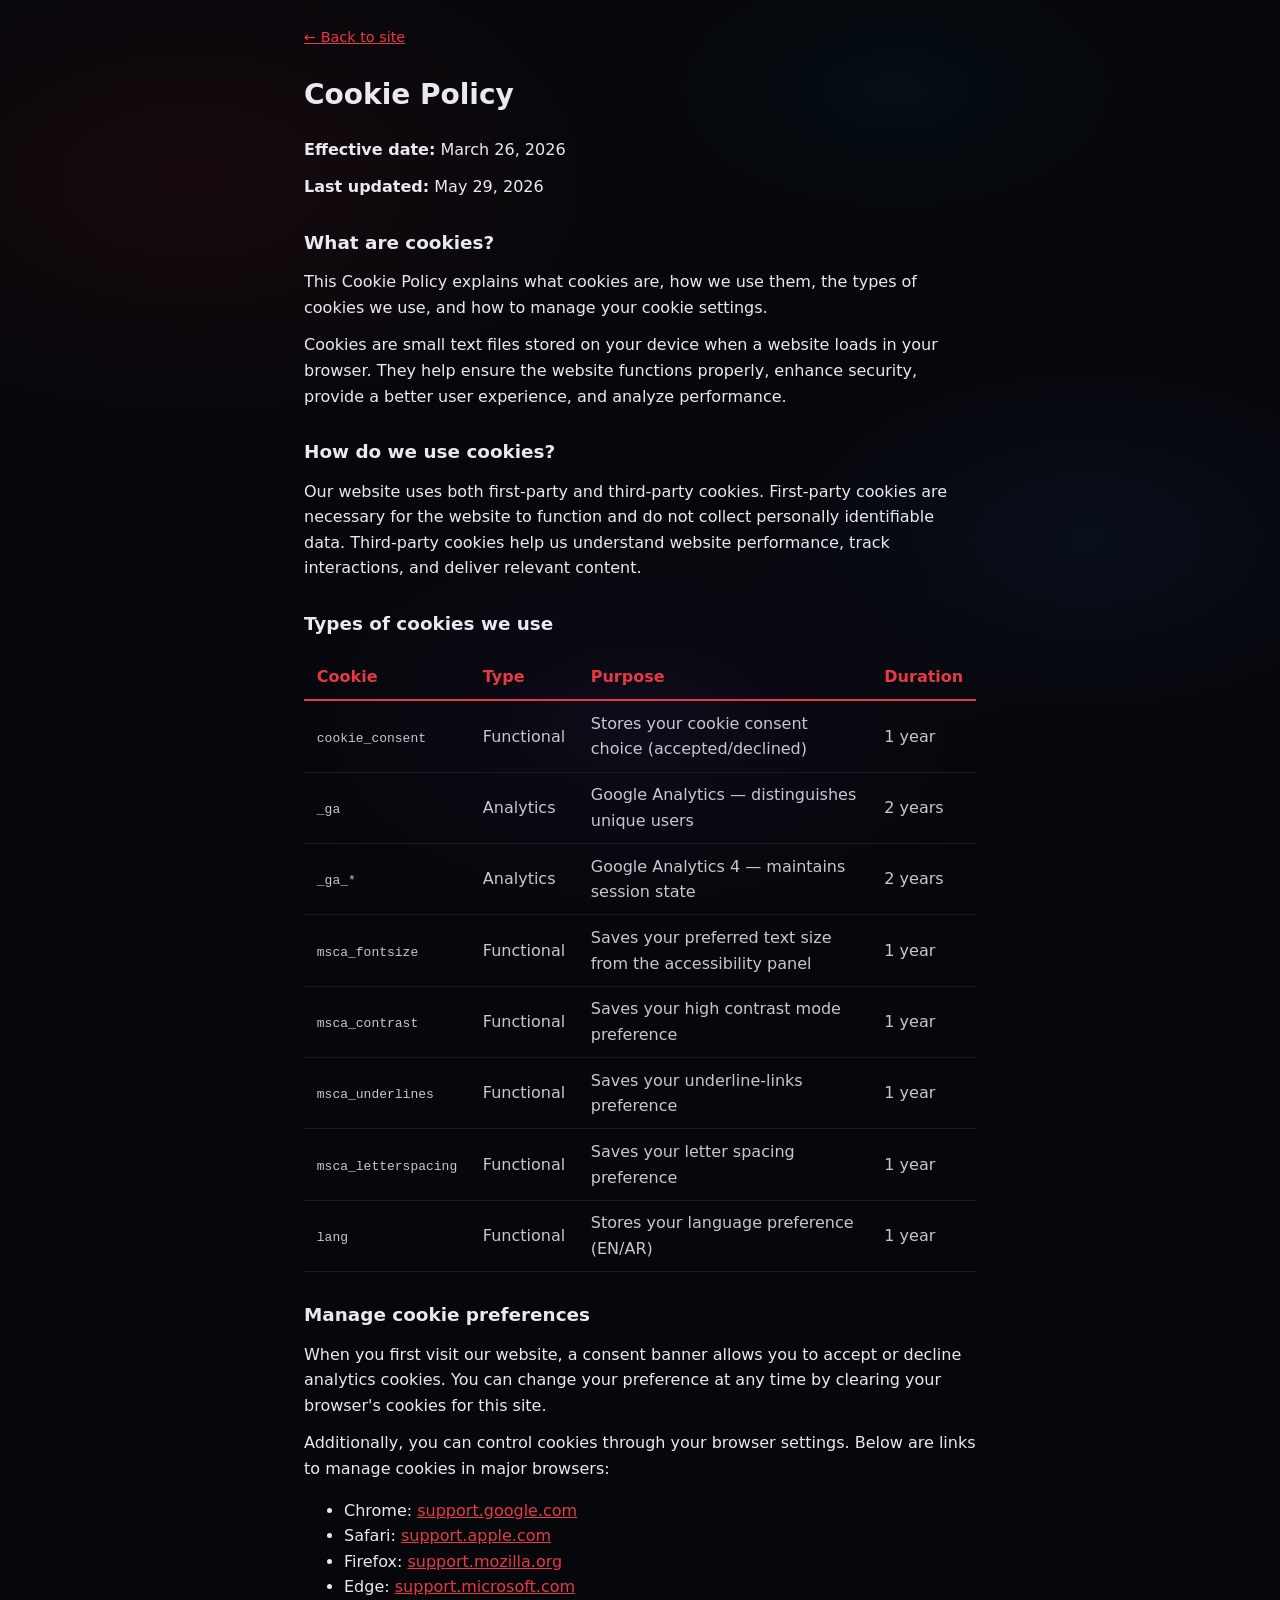
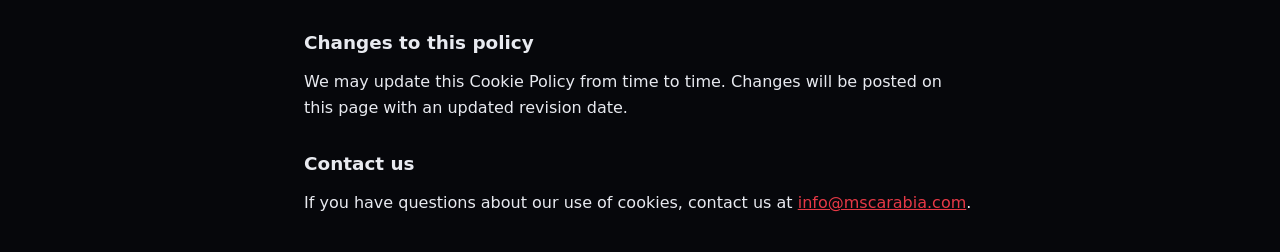
<file: cookie-policy.html>
<!DOCTYPE html>
<html lang="en">
<head>
<meta charset="UTF-8">
<meta name="viewport" content="width=device-width, initial-scale=1.0">
<link rel="canonical" href="https://mscarabia.com/cookie-policy.html">
<title>Cookie Policy | MSC Arabia</title>
<style>
body{font-family:'IBM Plex Sans Arabic',system-ui,sans-serif;line-height:1.6;max-width:42rem;margin:0 auto;padding:1.5rem;color:#e8eaf0;background:#06070b;position:relative}
body::before{content:'';position:fixed;inset:0;z-index:-1;background:radial-gradient(ellipse 65% 55% at 15% 20%,rgba(230,57,70,0.08) 0%,transparent 55%),radial-gradient(ellipse 55% 45% at 85% 60%,rgba(59,130,246,0.07) 0%,transparent 50%),radial-gradient(ellipse 60% 50% at 50% 80%,rgba(139,92,246,0.06) 0%,transparent 50%),radial-gradient(ellipse 45% 35% at 70% 10%,rgba(6,182,212,0.05) 0%,transparent 45%);background-blend-mode:overlay;animation:bgShift 25s ease-in-out infinite alternate;pointer-events:none}
@keyframes bgShift{0%{transform:translate(0,0) scale(1)}33%{transform:translate(-1.5%,2%) scale(1.03)}66%{transform:translate(1.5%,-1.5%) scale(0.97)}100%{transform:translate(-1%,-1%) scale(1.01)}}
a{color:#e63946}
a:hover{color:#ff6b6b}
.back{display:inline-block;margin-bottom:1.5rem;font-size:.9rem;color:#e63946}
h1{margin-top:0;font-size:1.75rem}
h2{margin:1.75rem 0 .75rem;font-size:1.15rem}
p{margin:.75rem 0}
table{width:100%;border-collapse:collapse;margin:1rem 0}
th,td{text-align:left;padding:.6rem .8rem;border-bottom:1px solid #1a1b22}
th{color:#e63946;font-weight:600;border-bottom:2px solid #e63946}
td{color:#c5c8d0}
</style>
</head>
<body>
<a class="back" href="index.html">&larr; Back to site</a>

<h1>Cookie Policy</h1>
<div>
  <p><strong>Effective date:</strong> March 26, 2026</p>
  <p><strong>Last updated:</strong> May 29, 2026</p>
</div>

<h2>What are cookies?</h2>
<p>This Cookie Policy explains what cookies are, how we use them, the types of cookies we use, and how to manage your cookie settings.</p>
<p>Cookies are small text files stored on your device when a website loads in your browser. They help ensure the website functions properly, enhance security, provide a better user experience, and analyze performance.</p>

<h2>How do we use cookies?</h2>
<p>Our website uses both first-party and third-party cookies. First-party cookies are necessary for the website to function and do not collect personally identifiable data. Third-party cookies help us understand website performance, track interactions, and deliver relevant content.</p>

<h2>Types of cookies we use</h2>
<table>
  <thead>
    <tr><th>Cookie</th><th>Type</th><th>Purpose</th><th>Duration</th></tr>
  </thead>
  <tbody>
    <tr>
      <td><code>cookie_consent</code></td>
      <td>Functional</td>
      <td>Stores your cookie consent choice (accepted/declined)</td>
      <td>1 year</td>
    </tr>
    <tr>
      <td><code>_ga</code></td>
      <td>Analytics</td>
      <td>Google Analytics &mdash; distinguishes unique users</td>
      <td>2 years</td>
    </tr>
    <tr>
      <td><code>_ga_*</code></td>
      <td>Analytics</td>
      <td>Google Analytics 4 &mdash; maintains session state</td>
      <td>2 years</td>
    </tr>
    <tr>
      <td><code>msca_fontsize</code></td>
      <td>Functional</td>
      <td>Saves your preferred text size from the accessibility panel</td>
      <td>1 year</td>
    </tr>
    <tr>
      <td><code>msca_contrast</code></td>
      <td>Functional</td>
      <td>Saves your high contrast mode preference</td>
      <td>1 year</td>
    </tr>
    <tr>
      <td><code>msca_underlines</code></td>
      <td>Functional</td>
      <td>Saves your underline-links preference</td>
      <td>1 year</td>
    </tr>
    <tr>
      <td><code>msca_letterspacing</code></td>
      <td>Functional</td>
      <td>Saves your letter spacing preference</td>
      <td>1 year</td>
    </tr>
    <tr>
      <td><code>lang</code></td>
      <td>Functional</td>
      <td>Stores your language preference (EN/AR)</td>
      <td>1 year</td>
    </tr>
  </tbody>
</table>

<h2>Manage cookie preferences</h2>
<p>When you first visit our website, a consent banner allows you to accept or decline analytics cookies. You can change your preference at any time by clearing your browser's cookies for this site.</p>
<p>Additionally, you can control cookies through your browser settings. Below are links to manage cookies in major browsers:</p>
<ul>
  <li>Chrome: <a target="_blank" rel="noopener noreferrer" href="https://support.google.com/accounts/answer/32050">support.google.com</a></li>
  <li>Safari: <a target="_blank" rel="noopener noreferrer" href="https://support.apple.com/en-in/guide/safari/sfri11471/mac">support.apple.com</a></li>
  <li>Firefox: <a target="_blank" rel="noopener noreferrer" href="https://support.mozilla.org/en-US/kb/clear-cookies-and-site-data-firefox">support.mozilla.org</a></li>
  <li>Edge: <a target="_blank" rel="noopener noreferrer" href="https://support.microsoft.com/en-us/topic/how-to-delete-cookie-files-in-internet-explorer-bca94469-d466-92b9-ed83-2429f2f5bfa5">support.microsoft.com</a></li>
</ul>

<h2>Changes to this policy</h2>
<p>We may update this Cookie Policy from time to time. Changes will be posted on this page with an updated revision date.</p>

<h2>Contact us</h2>
<p>If you have questions about our use of cookies, contact us at <a href="mailto:info@mscarabia.com">info@mscarabia.com</a>.</p>

</body>
</html>
</file>
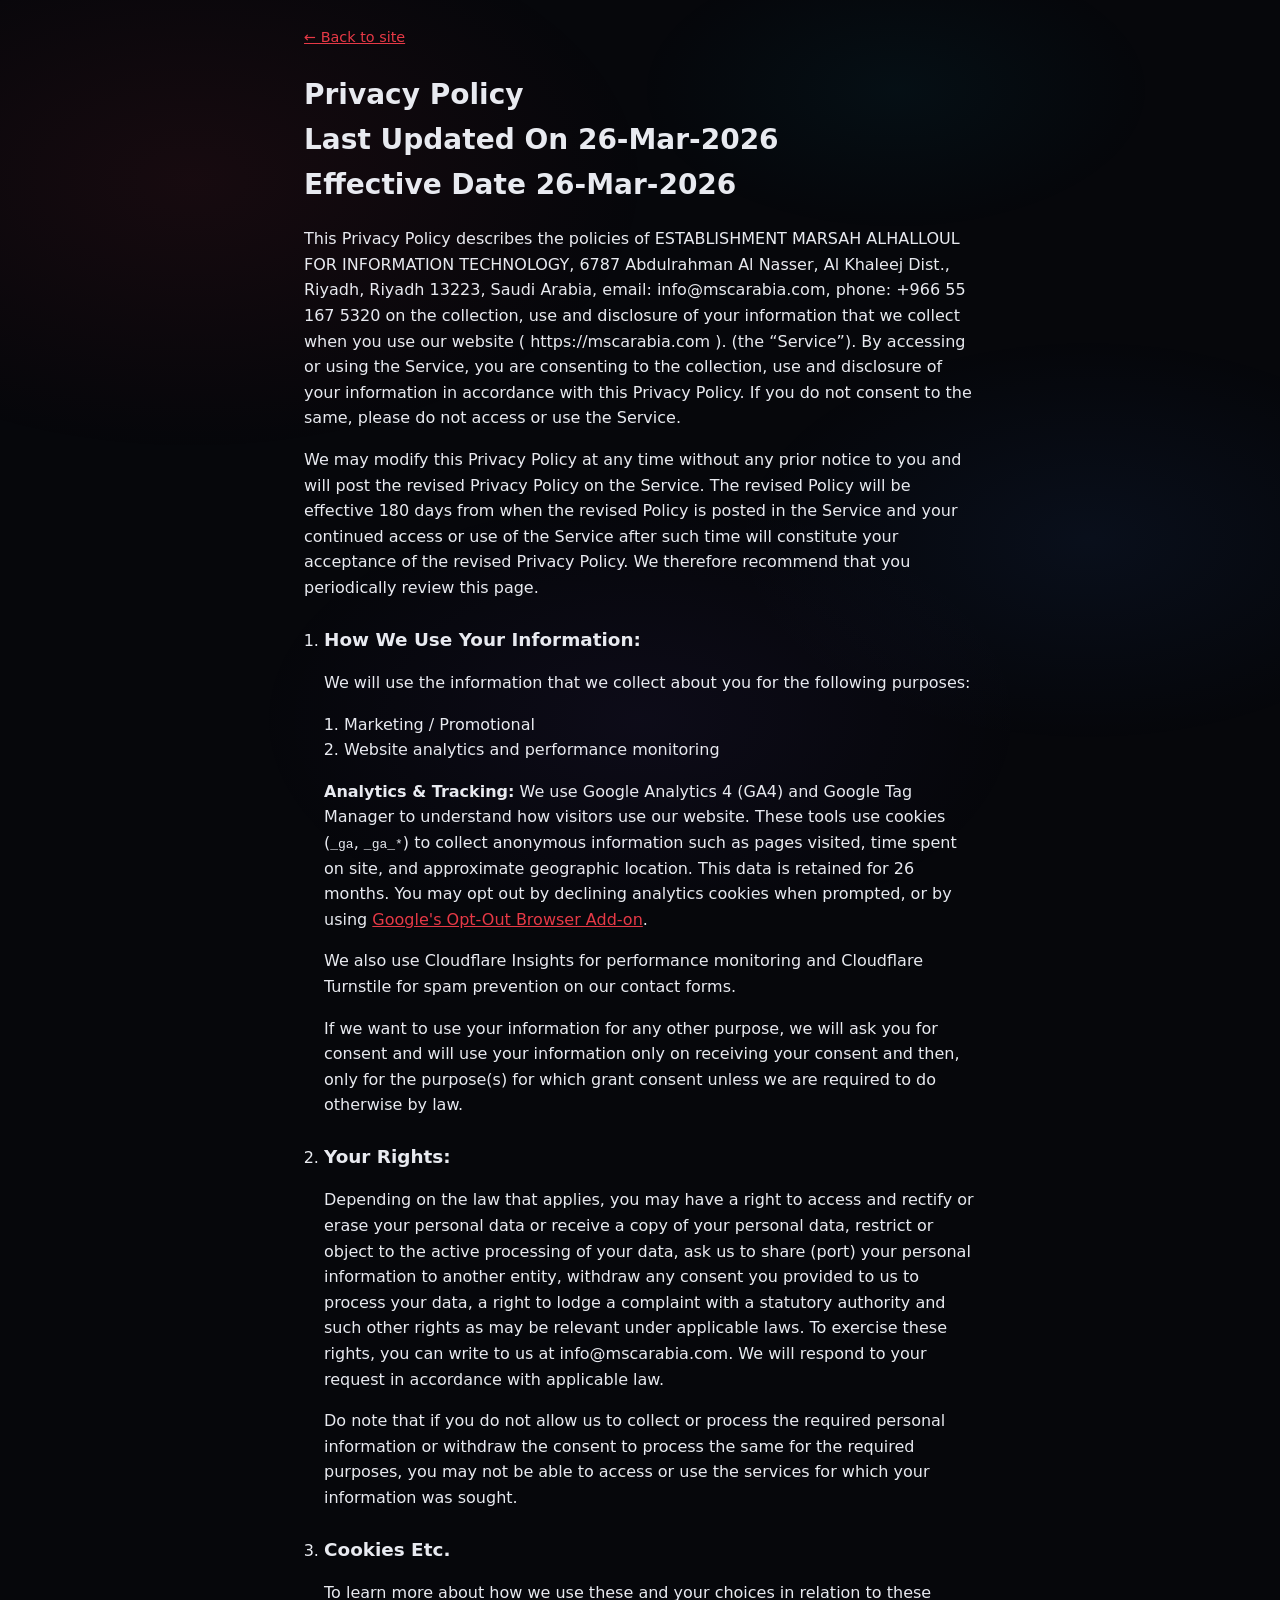
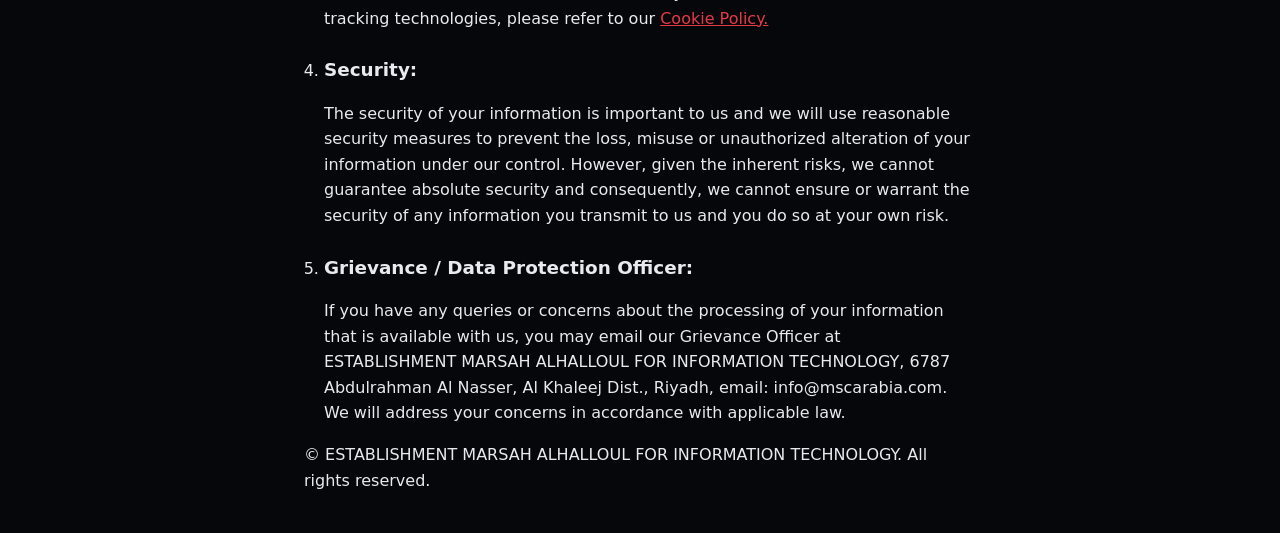
<file: privacy-policy.html>
<!DOCTYPE html>
<html lang="en">
<head>
<meta charset="UTF-8">
<meta name="viewport" content="width=device-width, initial-scale=1.0">
<link rel="canonical" href="https://mscarabia.com/privacy-policy.html">
<title>Privacy Policy | MSC Arabia</title>
<style>
body{font-family:'IBM Plex Sans Arabic',system-ui,sans-serif;line-height:1.6;max-width:42rem;margin:0 auto;padding:1.5rem;color:#e8eaf0;background:#06070b;position:relative}
body::before{content:'';position:fixed;inset:0;z-index:-1;background:radial-gradient(ellipse 65% 55% at 15% 20%,rgba(230,57,70,0.08) 0%,transparent 55%),radial-gradient(ellipse 55% 45% at 85% 60%,rgba(59,130,246,0.07) 0%,transparent 50%),radial-gradient(ellipse 60% 50% at 50% 80%,rgba(139,92,246,0.06) 0%,transparent 50%),radial-gradient(ellipse 45% 35% at 70% 10%,rgba(6,182,212,0.05) 0%,transparent 45%);background-blend-mode:overlay;animation:bgShift 25s ease-in-out infinite alternate;pointer-events:none}
@keyframes bgShift{0%{transform:translate(0,0) scale(1)}33%{transform:translate(-1.5%,2%) scale(1.03)}66%{transform:translate(1.5%,-1.5%) scale(0.97)}100%{transform:translate(-1%,-1%) scale(1.01)}}
a{color:#e63946}
a:hover{color:#ff6b6b}
.back{display:inline-block;margin-bottom:1.5rem;font-size:.9rem;color:#e63946}
.privacy-policy-h1{font-size:1.75rem;margin-top:0}
.privacy-policy-h2{font-size:1.15rem;margin:1.5rem 0 .5rem}
.privacy-policy-p{margin:1rem 0}
.privacy-policy-ol{padding-left:1.25rem}
</style>
</head>
<body>
<a class="back" href="index.html">← Back to site</a>

<h1 class="privacy-policy-h1">Privacy Policy
<br><span>Last Updated On 26-Mar-2026</span>
<br><span>Effective Date 26-Mar-2026</span>
</h1>

<p class="privacy-policy-p">
    This Privacy Policy describes the policies of

    ESTABLISHMENT MARSAH ALHALLOUL FOR INFORMATION TECHNOLOGY,
    6787 Abdulrahman Al Nasser, Al Khaleej Dist., Riyadh,
    Riyadh
    13223,
    Saudi Arabia,
    email: info@mscarabia.com,
    phone: +966 55 167 5320

    on the collection,
    use and disclosure of your information that we collect
    when you use our website ( https://mscarabia.com ).
    (the “Service”). By accessing or using
    the
    Service, you are consenting to the collection, use and
    disclosure of your information in accordance with this
    Privacy Policy. If you do not consent to the same,
    please do not access or use the Service.
</p>

<p class="privacy-policy-p">
    We may modify this Privacy Policy at any time without
    any prior notice to you and will post the revised
    Privacy Policy on the Service. The revised Policy will
    be effective 180 days from when the
    revised Policy is posted in the Service and your
    continued access or use of the Service after such time
    will constitute your acceptance of the revised Privacy
    Policy. We therefore recommend that you periodically
    review this page.
</p>

<ol class="privacy-policy-ol">
        <li>
        <h2 class="privacy-policy-h2">
            How We Use Your Information:
        </h2>
        <p class="privacy-policy-p">
            We will use the information that we collect
            about you for the following purposes:
        </p>
        <ol class="privacy-policy-ol">
                        <li>Marketing / Promotional</li>
                        <li>Website analytics and performance monitoring</li>
        </ol>
        <p class="privacy-policy-p">
            <strong>Analytics &amp; Tracking:</strong> We use Google Analytics 4 (GA4) and Google Tag Manager to understand how visitors use our website. These tools use cookies (<code>_ga</code>, <code>_ga_*</code>) to collect anonymous information such as pages visited, time spent on site, and approximate geographic location. This data is retained for 26 months. You may opt out by declining analytics cookies when prompted, or by using <a href="https://tools.google.com/dlpage/gaoptout" target="_blank" rel="noopener noreferrer">Google's Opt-Out Browser Add-on</a>.
        </p>
        <p class="privacy-policy-p">
            We also use Cloudflare Insights for performance monitoring and Cloudflare Turnstile for spam prevention on our contact forms.
        </p>
        <p class="privacy-policy-p">
            If we want to use your information for any other
            purpose, we will ask you for consent and will
            use your information only on receiving your
            consent and then, only for the purpose(s) for
            which grant consent unless we are required to do
            otherwise by law.
        </p>
    </li>
    <li>
        <h2 class="privacy-policy-h2">
            Your Rights:
        </h2>
        <p class="privacy-policy-p">
            Depending on the law that applies, you may have
            a right to access and rectify or erase your
            personal data or receive a copy of your personal
            data, restrict or object to the active
            processing of your data, ask us to share (port)
            your personal information to another entity,
            withdraw any consent you provided to us to
            process your data, a right to lodge a complaint
            with a statutory authority and such other rights
            as may be relevant under applicable laws. To
            exercise these rights, you can write to us at
            info@mscarabia.com.
            We will respond to your
            request in accordance with applicable law.
        </p>
        <p class="privacy-policy-p">
            Do note that if you do not allow us to collect
            or process the required personal information or
            withdraw the consent to process the same for the
            required purposes, you may not be able to access
            or use the services for which your information
            was sought.
        </p>
    </li>
        <li>
        <h2 class="privacy-policy-h2">
            Cookies Etc.
        </h2>
        <p class="privacy-policy-p">
            To learn more about how we use these
            and your choices in relation to these tracking
            technologies, please refer to our
            <a href="cookie-policy.html">Cookie Policy.</a>
        </p>
    </li>
    <li>
        <h2 class="privacy-policy-h2">
            Security:
        </h2>
        <p class="privacy-policy-p">
            The security of your information is important to
            us and we will use reasonable security measures
            to prevent the loss, misuse or unauthorized
            alteration of your information under our
            control. However, given the inherent risks, we
            cannot guarantee absolute security and
            consequently, we cannot ensure or warrant the
            security of any information you transmit to us
            and you do so at your own risk.
        </p>
    </li>
    <li>
        <h2 class="privacy-policy-h2">
            Grievance / Data Protection Officer:
        </h2>
        <p class="privacy-policy-p">
            If you have any queries or concerns about the
            processing of your information that is available
            with us, you may email our Grievance Officer at
            ESTABLISHMENT MARSAH ALHALLOUL FOR INFORMATION TECHNOLOGY,
            6787 Abdulrahman Al Nasser, Al Khaleej Dist., Riyadh,
            email: info@mscarabia.com.
            We will address your concerns in accordance with applicable law.
        </p>
    </li>
</ol>
<p class="privacy-policy-p">
    &copy; ESTABLISHMENT MARSAH ALHALLOUL FOR INFORMATION TECHNOLOGY. All rights reserved.
</p>
</body>
</html>
</file>
<file: assets/fonts/fonts.css>
/* latin-ext */
@font-face {
  font-family: 'DM Mono';
  font-style: normal;
  font-weight: 400;
  font-display: swap;
  src: url(/assets/fonts/aFTU7PB1QTsUX8KYthSQBLyM.woff2) format('woff2');
  unicode-range: U+0100-02BA, U+02BD-02C5, U+02C7-02CC, U+02CE-02D7, U+02DD-02FF, U+0304, U+0308, U+0329, U+1D00-1DBF, U+1E00-1E9F, U+1EF2-1EFF, U+2020, U+20A0-20AB, U+20AD-20C0, U+2113, U+2C60-2C7F, U+A720-A7FF;
}
/* latin */
@font-face {
  font-family: 'DM Mono';
  font-style: normal;
  font-weight: 400;
  font-display: swap;
  src: url(/assets/fonts/aFTU7PB1QTsUX8KYthqQBA.woff2) format('woff2');
  unicode-range: U+0000-00FF, U+0131, U+0152-0153, U+02BB-02BC, U+02C6, U+02DA, U+02DC, U+0304, U+0308, U+0329, U+2000-206F, U+20AC, U+2122, U+2191, U+2193, U+2212, U+2215, U+FEFF, U+FFFD;
}
/* latin-ext */
@font-face {
  font-family: 'DM Mono';
  font-style: normal;
  font-weight: 500;
  font-display: swap;
  src: url(/assets/fonts/aFTR7PB1QTsUX8KYvumzEY2tbZX9.woff2) format('woff2');
  unicode-range: U+0100-02BA, U+02BD-02C5, U+02C7-02CC, U+02CE-02D7, U+02DD-02FF, U+0304, U+0308, U+0329, U+1D00-1DBF, U+1E00-1E9F, U+1EF2-1EFF, U+2020, U+20A0-20AB, U+20AD-20C0, U+2113, U+2C60-2C7F, U+A720-A7FF;
}
/* latin */
@font-face {
  font-family: 'DM Mono';
  font-style: normal;
  font-weight: 500;
  font-display: swap;
  src: url(/assets/fonts/aFTR7PB1QTsUX8KYvumzEYOtbQ.woff2) format('woff2');
  unicode-range: U+0000-00FF, U+0131, U+0152-0153, U+02BB-02BC, U+02C6, U+02DA, U+02DC, U+0304, U+0308, U+0329, U+2000-206F, U+20AC, U+2122, U+2191, U+2193, U+2212, U+2215, U+FEFF, U+FFFD;
}
/* arabic */
@font-face {
  font-family: 'IBM Plex Sans Arabic';
  font-style: normal;
  font-weight: 400;
  font-display: swap;
  src: url(/assets/fonts/Qw3CZRtWPQCuHme67tEYUIx3Kh0PHR9N6Ys43PWrfQ.woff2) format('woff2');
  unicode-range: U+0600-06FF, U+0750-077F, U+0870-088E, U+0890-0891, U+0897-08E1, U+08E3-08FF, U+200C-200E, U+2010-2011, U+204F, U+2E41, U+FB50-FDFF, U+FE70-FE74, U+FE76-FEFC, U+102E0-102FB, U+10E60-10E7E, U+10EC2-10EC4, U+10EFC-10EFF, U+1EE00-1EE03, U+1EE05-1EE1F, U+1EE21-1EE22, U+1EE24, U+1EE27, U+1EE29-1EE32, U+1EE34-1EE37, U+1EE39, U+1EE3B, U+1EE42, U+1EE47, U+1EE49, U+1EE4B, U+1EE4D-1EE4F, U+1EE51-1EE52, U+1EE54, U+1EE57, U+1EE59, U+1EE5B, U+1EE5D, U+1EE5F, U+1EE61-1EE62, U+1EE64, U+1EE67-1EE6A, U+1EE6C-1EE72, U+1EE74-1EE77, U+1EE79-1EE7C, U+1EE7E, U+1EE80-1EE89, U+1EE8B-1EE9B, U+1EEA1-1EEA3, U+1EEA5-1EEA9, U+1EEAB-1EEBB, U+1EEF0-1EEF1;
}
/* cyrillic-ext */
@font-face {
  font-family: 'IBM Plex Sans Arabic';
  font-style: normal;
  font-weight: 400;
  font-display: swap;
  src: url(/assets/fonts/Qw3CZRtWPQCuHme67tEYUIx3Kh0PHR9N6Ysw3PWrfQ.woff2) format('woff2');
  unicode-range: U+0460-052F, U+1C80-1C8A, U+20B4, U+2DE0-2DFF, U+A640-A69F, U+FE2E-FE2F;
}
/* latin-ext */
@font-face {
  font-family: 'IBM Plex Sans Arabic';
  font-style: normal;
  font-weight: 400;
  font-display: swap;
  src: url(/assets/fonts/Qw3CZRtWPQCuHme67tEYUIx3Kh0PHR9N6Ysz3PWrfQ.woff2) format('woff2');
  unicode-range: U+0100-02BA, U+02BD-02C5, U+02C7-02CC, U+02CE-02D7, U+02DD-02FF, U+0304, U+0308, U+0329, U+1D00-1DBF, U+1E00-1E9F, U+1EF2-1EFF, U+2020, U+20A0-20AB, U+20AD-20C0, U+2113, U+2C60-2C7F, U+A720-A7FF;
}
/* latin */
@font-face {
  font-family: 'IBM Plex Sans Arabic';
  font-style: normal;
  font-weight: 400;
  font-display: swap;
  src: url(/assets/fonts/Qw3CZRtWPQCuHme67tEYUIx3Kh0PHR9N6Ys93PU.woff2) format('woff2');
  unicode-range: U+0000-00FF, U+0131, U+0152-0153, U+02BB-02BC, U+02C6, U+02DA, U+02DC, U+0304, U+0308, U+0329, U+2000-206F, U+20AC, U+2122, U+2191, U+2193, U+2212, U+2215, U+FEFF, U+FFFD;
}
/* arabic */
@font-face {
  font-family: 'IBM Plex Sans Arabic';
  font-style: normal;
  font-weight: 500;
  font-display: swap;
  src: url(/assets/fonts/Qw3NZRtWPQCuHme67tEYUIx3Kh0PHR9N6YPO_-CRXMR5Kw.woff2) format('woff2');
  unicode-range: U+0600-06FF, U+0750-077F, U+0870-088E, U+0890-0891, U+0897-08E1, U+08E3-08FF, U+200C-200E, U+2010-2011, U+204F, U+2E41, U+FB50-FDFF, U+FE70-FE74, U+FE76-FEFC, U+102E0-102FB, U+10E60-10E7E, U+10EC2-10EC4, U+10EFC-10EFF, U+1EE00-1EE03, U+1EE05-1EE1F, U+1EE21-1EE22, U+1EE24, U+1EE27, U+1EE29-1EE32, U+1EE34-1EE37, U+1EE39, U+1EE3B, U+1EE42, U+1EE47, U+1EE49, U+1EE4B, U+1EE4D-1EE4F, U+1EE51-1EE52, U+1EE54, U+1EE57, U+1EE59, U+1EE5B, U+1EE5D, U+1EE5F, U+1EE61-1EE62, U+1EE64, U+1EE67-1EE6A, U+1EE6C-1EE72, U+1EE74-1EE77, U+1EE79-1EE7C, U+1EE7E, U+1EE80-1EE89, U+1EE8B-1EE9B, U+1EEA1-1EEA3, U+1EEA5-1EEA9, U+1EEAB-1EEBB, U+1EEF0-1EEF1;
}
/* cyrillic-ext */
@font-face {
  font-family: 'IBM Plex Sans Arabic';
  font-style: normal;
  font-weight: 500;
  font-display: swap;
  src: url(/assets/fonts/Qw3NZRtWPQCuHme67tEYUIx3Kh0PHR9N6YPO_-CZXMR5Kw.woff2) format('woff2');
  unicode-range: U+0460-052F, U+1C80-1C8A, U+20B4, U+2DE0-2DFF, U+A640-A69F, U+FE2E-FE2F;
}
/* latin-ext */
@font-face {
  font-family: 'IBM Plex Sans Arabic';
  font-style: normal;
  font-weight: 500;
  font-display: swap;
  src: url(/assets/fonts/Qw3NZRtWPQCuHme67tEYUIx3Kh0PHR9N6YPO_-CaXMR5Kw.woff2) format('woff2');
  unicode-range: U+0100-02BA, U+02BD-02C5, U+02C7-02CC, U+02CE-02D7, U+02DD-02FF, U+0304, U+0308, U+0329, U+1D00-1DBF, U+1E00-1E9F, U+1EF2-1EFF, U+2020, U+20A0-20AB, U+20AD-20C0, U+2113, U+2C60-2C7F, U+A720-A7FF;
}
/* latin */
@font-face {
  font-family: 'IBM Plex Sans Arabic';
  font-style: normal;
  font-weight: 500;
  font-display: swap;
  src: url(/assets/fonts/Qw3NZRtWPQCuHme67tEYUIx3Kh0PHR9N6YPO_-CUXMQ.woff2) format('woff2');
  unicode-range: U+0000-00FF, U+0131, U+0152-0153, U+02BB-02BC, U+02C6, U+02DA, U+02DC, U+0304, U+0308, U+0329, U+2000-206F, U+20AC, U+2122, U+2191, U+2193, U+2212, U+2215, U+FEFF, U+FFFD;
}
/* arabic */
@font-face {
  font-family: 'IBM Plex Sans Arabic';
  font-style: normal;
  font-weight: 600;
  font-display: swap;
  src: url(/assets/fonts/Qw3NZRtWPQCuHme67tEYUIx3Kh0PHR9N6YPi-OCRXMR5Kw.woff2) format('woff2');
  unicode-range: U+0600-06FF, U+0750-077F, U+0870-088E, U+0890-0891, U+0897-08E1, U+08E3-08FF, U+200C-200E, U+2010-2011, U+204F, U+2E41, U+FB50-FDFF, U+FE70-FE74, U+FE76-FEFC, U+102E0-102FB, U+10E60-10E7E, U+10EC2-10EC4, U+10EFC-10EFF, U+1EE00-1EE03, U+1EE05-1EE1F, U+1EE21-1EE22, U+1EE24, U+1EE27, U+1EE29-1EE32, U+1EE34-1EE37, U+1EE39, U+1EE3B, U+1EE42, U+1EE47, U+1EE49, U+1EE4B, U+1EE4D-1EE4F, U+1EE51-1EE52, U+1EE54, U+1EE57, U+1EE59, U+1EE5B, U+1EE5D, U+1EE5F, U+1EE61-1EE62, U+1EE64, U+1EE67-1EE6A, U+1EE6C-1EE72, U+1EE74-1EE77, U+1EE79-1EE7C, U+1EE7E, U+1EE80-1EE89, U+1EE8B-1EE9B, U+1EEA1-1EEA3, U+1EEA5-1EEA9, U+1EEAB-1EEBB, U+1EEF0-1EEF1;
}
/* cyrillic-ext */
@font-face {
  font-family: 'IBM Plex Sans Arabic';
  font-style: normal;
  font-weight: 600;
  font-display: swap;
  src: url(/assets/fonts/Qw3NZRtWPQCuHme67tEYUIx3Kh0PHR9N6YPi-OCZXMR5Kw.woff2) format('woff2');
  unicode-range: U+0460-052F, U+1C80-1C8A, U+20B4, U+2DE0-2DFF, U+A640-A69F, U+FE2E-FE2F;
}
/* latin-ext */
@font-face {
  font-family: 'IBM Plex Sans Arabic';
  font-style: normal;
  font-weight: 600;
  font-display: swap;
  src: url(/assets/fonts/Qw3NZRtWPQCuHme67tEYUIx3Kh0PHR9N6YPi-OCaXMR5Kw.woff2) format('woff2');
  unicode-range: U+0100-02BA, U+02BD-02C5, U+02C7-02CC, U+02CE-02D7, U+02DD-02FF, U+0304, U+0308, U+0329, U+1D00-1DBF, U+1E00-1E9F, U+1EF2-1EFF, U+2020, U+20A0-20AB, U+20AD-20C0, U+2113, U+2C60-2C7F, U+A720-A7FF;
}
/* latin */
@font-face {
  font-family: 'IBM Plex Sans Arabic';
  font-style: normal;
  font-weight: 600;
  font-display: swap;
  src: url(/assets/fonts/Qw3NZRtWPQCuHme67tEYUIx3Kh0PHR9N6YPi-OCUXMQ.woff2) format('woff2');
  unicode-range: U+0000-00FF, U+0131, U+0152-0153, U+02BB-02BC, U+02C6, U+02DA, U+02DC, U+0304, U+0308, U+0329, U+2000-206F, U+20AC, U+2122, U+2191, U+2193, U+2212, U+2215, U+FEFF, U+FFFD;
}
/* arabic */
@font-face {
  font-family: 'IBM Plex Sans Arabic';
  font-style: normal;
  font-weight: 700;
  font-display: swap;
  src: url(/assets/fonts/Qw3NZRtWPQCuHme67tEYUIx3Kh0PHR9N6YOG-eCRXMR5Kw.woff2) format('woff2');
  unicode-range: U+0600-06FF, U+0750-077F, U+0870-088E, U+0890-0891, U+0897-08E1, U+08E3-08FF, U+200C-200E, U+2010-2011, U+204F, U+2E41, U+FB50-FDFF, U+FE70-FE74, U+FE76-FEFC, U+102E0-102FB, U+10E60-10E7E, U+10EC2-10EC4, U+10EFC-10EFF, U+1EE00-1EE03, U+1EE05-1EE1F, U+1EE21-1EE22, U+1EE24, U+1EE27, U+1EE29-1EE32, U+1EE34-1EE37, U+1EE39, U+1EE3B, U+1EE42, U+1EE47, U+1EE49, U+1EE4B, U+1EE4D-1EE4F, U+1EE51-1EE52, U+1EE54, U+1EE57, U+1EE59, U+1EE5B, U+1EE5D, U+1EE5F, U+1EE61-1EE62, U+1EE64, U+1EE67-1EE6A, U+1EE6C-1EE72, U+1EE74-1EE77, U+1EE79-1EE7C, U+1EE7E, U+1EE80-1EE89, U+1EE8B-1EE9B, U+1EEA1-1EEA3, U+1EEA5-1EEA9, U+1EEAB-1EEBB, U+1EEF0-1EEF1;
}
/* cyrillic-ext */
@font-face {
  font-family: 'IBM Plex Sans Arabic';
  font-style: normal;
  font-weight: 700;
  font-display: swap;
  src: url(/assets/fonts/Qw3NZRtWPQCuHme67tEYUIx3Kh0PHR9N6YOG-eCZXMR5Kw.woff2) format('woff2');
  unicode-range: U+0460-052F, U+1C80-1C8A, U+20B4, U+2DE0-2DFF, U+A640-A69F, U+FE2E-FE2F;
}
/* latin-ext */
@font-face {
  font-family: 'IBM Plex Sans Arabic';
  font-style: normal;
  font-weight: 700;
  font-display: swap;
  src: url(/assets/fonts/Qw3NZRtWPQCuHme67tEYUIx3Kh0PHR9N6YOG-eCaXMR5Kw.woff2) format('woff2');
  unicode-range: U+0100-02BA, U+02BD-02C5, U+02C7-02CC, U+02CE-02D7, U+02DD-02FF, U+0304, U+0308, U+0329, U+1D00-1DBF, U+1E00-1E9F, U+1EF2-1EFF, U+2020, U+20A0-20AB, U+20AD-20C0, U+2113, U+2C60-2C7F, U+A720-A7FF;
}
/* latin */
@font-face {
  font-family: 'IBM Plex Sans Arabic';
  font-style: normal;
  font-weight: 700;
  font-display: swap;
  src: url(/assets/fonts/Qw3NZRtWPQCuHme67tEYUIx3Kh0PHR9N6YOG-eCUXMQ.woff2) format('woff2');
  unicode-range: U+0000-00FF, U+0131, U+0152-0153, U+02BB-02BC, U+02C6, U+02DA, U+02DC, U+0304, U+0308, U+0329, U+2000-206F, U+20AC, U+2122, U+2191, U+2193, U+2212, U+2215, U+FEFF, U+FFFD;
}
/* cyrillic-ext */
@font-face {
  font-family: 'Plus Jakarta Sans';
  font-style: normal;
  font-weight: 400;
  font-display: swap;
  src: url(/assets/fonts/LDIoaomQNQcsA88c7O9yZ4KMCoOg4Ko70yyygA.woff2) format('woff2');
  unicode-range: U+0460-052F, U+1C80-1C8A, U+20B4, U+2DE0-2DFF, U+A640-A69F, U+FE2E-FE2F;
}
/* vietnamese */
@font-face {
  font-family: 'Plus Jakarta Sans';
  font-style: normal;
  font-weight: 400;
  font-display: swap;
  src: url(/assets/fonts/LDIoaomQNQcsA88c7O9yZ4KMCoOg4Ko50yyygA.woff2) format('woff2');
  unicode-range: U+0102-0103, U+0110-0111, U+0128-0129, U+0168-0169, U+01A0-01A1, U+01AF-01B0, U+0300-0301, U+0303-0304, U+0308-0309, U+0323, U+0329, U+1EA0-1EF9, U+20AB;
}
/* latin-ext */
@font-face {
  font-family: 'Plus Jakarta Sans';
  font-style: normal;
  font-weight: 400;
  font-display: swap;
  src: url(/assets/fonts/LDIoaomQNQcsA88c7O9yZ4KMCoOg4Ko40yyygA.woff2) format('woff2');
  unicode-range: U+0100-02BA, U+02BD-02C5, U+02C7-02CC, U+02CE-02D7, U+02DD-02FF, U+0304, U+0308, U+0329, U+1D00-1DBF, U+1E00-1E9F, U+1EF2-1EFF, U+2020, U+20A0-20AB, U+20AD-20C0, U+2113, U+2C60-2C7F, U+A720-A7FF;
}
/* latin */
@font-face {
  font-family: 'Plus Jakarta Sans';
  font-style: normal;
  font-weight: 400;
  font-display: swap;
  src: url(/assets/fonts/LDIoaomQNQcsA88c7O9yZ4KMCoOg4Ko20yw.woff2) format('woff2');
  unicode-range: U+0000-00FF, U+0131, U+0152-0153, U+02BB-02BC, U+02C6, U+02DA, U+02DC, U+0304, U+0308, U+0329, U+2000-206F, U+20AC, U+2122, U+2191, U+2193, U+2212, U+2215, U+FEFF, U+FFFD;
}
/* cyrillic-ext */
@font-face {
  font-family: 'Plus Jakarta Sans';
  font-style: normal;
  font-weight: 500;
  font-display: swap;
  src: url(/assets/fonts/LDIoaomQNQcsA88c7O9yZ4KMCoOg4Ko70yyygA.woff2) format('woff2');
  unicode-range: U+0460-052F, U+1C80-1C8A, U+20B4, U+2DE0-2DFF, U+A640-A69F, U+FE2E-FE2F;
}
/* vietnamese */
@font-face {
  font-family: 'Plus Jakarta Sans';
  font-style: normal;
  font-weight: 500;
  font-display: swap;
  src: url(/assets/fonts/LDIoaomQNQcsA88c7O9yZ4KMCoOg4Ko50yyygA.woff2) format('woff2');
  unicode-range: U+0102-0103, U+0110-0111, U+0128-0129, U+0168-0169, U+01A0-01A1, U+01AF-01B0, U+0300-0301, U+0303-0304, U+0308-0309, U+0323, U+0329, U+1EA0-1EF9, U+20AB;
}
/* latin-ext */
@font-face {
  font-family: 'Plus Jakarta Sans';
  font-style: normal;
  font-weight: 500;
  font-display: swap;
  src: url(/assets/fonts/LDIoaomQNQcsA88c7O9yZ4KMCoOg4Ko40yyygA.woff2) format('woff2');
  unicode-range: U+0100-02BA, U+02BD-02C5, U+02C7-02CC, U+02CE-02D7, U+02DD-02FF, U+0304, U+0308, U+0329, U+1D00-1DBF, U+1E00-1E9F, U+1EF2-1EFF, U+2020, U+20A0-20AB, U+20AD-20C0, U+2113, U+2C60-2C7F, U+A720-A7FF;
}
/* latin */
@font-face {
  font-family: 'Plus Jakarta Sans';
  font-style: normal;
  font-weight: 500;
  font-display: swap;
  src: url(/assets/fonts/LDIoaomQNQcsA88c7O9yZ4KMCoOg4Ko20yw.woff2) format('woff2');
  unicode-range: U+0000-00FF, U+0131, U+0152-0153, U+02BB-02BC, U+02C6, U+02DA, U+02DC, U+0304, U+0308, U+0329, U+2000-206F, U+20AC, U+2122, U+2191, U+2193, U+2212, U+2215, U+FEFF, U+FFFD;
}
/* cyrillic-ext */
@font-face {
  font-family: 'Plus Jakarta Sans';
  font-style: normal;
  font-weight: 600;
  font-display: swap;
  src: url(/assets/fonts/LDIoaomQNQcsA88c7O9yZ4KMCoOg4Ko70yyygA.woff2) format('woff2');
  unicode-range: U+0460-052F, U+1C80-1C8A, U+20B4, U+2DE0-2DFF, U+A640-A69F, U+FE2E-FE2F;
}
/* vietnamese */
@font-face {
  font-family: 'Plus Jakarta Sans';
  font-style: normal;
  font-weight: 600;
  font-display: swap;
  src: url(/assets/fonts/LDIoaomQNQcsA88c7O9yZ4KMCoOg4Ko50yyygA.woff2) format('woff2');
  unicode-range: U+0102-0103, U+0110-0111, U+0128-0129, U+0168-0169, U+01A0-01A1, U+01AF-01B0, U+0300-0301, U+0303-0304, U+0308-0309, U+0323, U+0329, U+1EA0-1EF9, U+20AB;
}
/* latin-ext */
@font-face {
  font-family: 'Plus Jakarta Sans';
  font-style: normal;
  font-weight: 600;
  font-display: swap;
  src: url(/assets/fonts/LDIoaomQNQcsA88c7O9yZ4KMCoOg4Ko40yyygA.woff2) format('woff2');
  unicode-range: U+0100-02BA, U+02BD-02C5, U+02C7-02CC, U+02CE-02D7, U+02DD-02FF, U+0304, U+0308, U+0329, U+1D00-1DBF, U+1E00-1E9F, U+1EF2-1EFF, U+2020, U+20A0-20AB, U+20AD-20C0, U+2113, U+2C60-2C7F, U+A720-A7FF;
}
/* latin */
@font-face {
  font-family: 'Plus Jakarta Sans';
  font-style: normal;
  font-weight: 600;
  font-display: swap;
  src: url(/assets/fonts/LDIoaomQNQcsA88c7O9yZ4KMCoOg4Ko20yw.woff2) format('woff2');
  unicode-range: U+0000-00FF, U+0131, U+0152-0153, U+02BB-02BC, U+02C6, U+02DA, U+02DC, U+0304, U+0308, U+0329, U+2000-206F, U+20AC, U+2122, U+2191, U+2193, U+2212, U+2215, U+FEFF, U+FFFD;
}
/* cyrillic-ext */
@font-face {
  font-family: 'Plus Jakarta Sans';
  font-style: normal;
  font-weight: 700;
  font-display: swap;
  src: url(/assets/fonts/LDIoaomQNQcsA88c7O9yZ4KMCoOg4Ko70yyygA.woff2) format('woff2');
  unicode-range: U+0460-052F, U+1C80-1C8A, U+20B4, U+2DE0-2DFF, U+A640-A69F, U+FE2E-FE2F;
}
/* vietnamese */
@font-face {
  font-family: 'Plus Jakarta Sans';
  font-style: normal;
  font-weight: 700;
  font-display: swap;
  src: url(/assets/fonts/LDIoaomQNQcsA88c7O9yZ4KMCoOg4Ko50yyygA.woff2) format('woff2');
  unicode-range: U+0102-0103, U+0110-0111, U+0128-0129, U+0168-0169, U+01A0-01A1, U+01AF-01B0, U+0300-0301, U+0303-0304, U+0308-0309, U+0323, U+0329, U+1EA0-1EF9, U+20AB;
}
/* latin-ext */
@font-face {
  font-family: 'Plus Jakarta Sans';
  font-style: normal;
  font-weight: 700;
  font-display: swap;
  src: url(/assets/fonts/LDIoaomQNQcsA88c7O9yZ4KMCoOg4Ko40yyygA.woff2) format('woff2');
  unicode-range: U+0100-02BA, U+02BD-02C5, U+02C7-02CC, U+02CE-02D7, U+02DD-02FF, U+0304, U+0308, U+0329, U+1D00-1DBF, U+1E00-1E9F, U+1EF2-1EFF, U+2020, U+20A0-20AB, U+20AD-20C0, U+2113, U+2C60-2C7F, U+A720-A7FF;
}
/* latin */
@font-face {
  font-family: 'Plus Jakarta Sans';
  font-style: normal;
  font-weight: 700;
  font-display: swap;
  src: url(/assets/fonts/LDIoaomQNQcsA88c7O9yZ4KMCoOg4Ko20yw.woff2) format('woff2');
  unicode-range: U+0000-00FF, U+0131, U+0152-0153, U+02BB-02BC, U+02C6, U+02DA, U+02DC, U+0304, U+0308, U+0329, U+2000-206F, U+20AC, U+2122, U+2191, U+2193, U+2212, U+2215, U+FEFF, U+FFFD;
}
/* cyrillic-ext */
@font-face {
  font-family: 'Plus Jakarta Sans';
  font-style: normal;
  font-weight: 800;
  font-display: swap;
  src: url(/assets/fonts/LDIoaomQNQcsA88c7O9yZ4KMCoOg4Ko70yyygA.woff2) format('woff2');
  unicode-range: U+0460-052F, U+1C80-1C8A, U+20B4, U+2DE0-2DFF, U+A640-A69F, U+FE2E-FE2F;
}
/* vietnamese */
@font-face {
  font-family: 'Plus Jakarta Sans';
  font-style: normal;
  font-weight: 800;
  font-display: swap;
  src: url(/assets/fonts/LDIoaomQNQcsA88c7O9yZ4KMCoOg4Ko50yyygA.woff2) format('woff2');
  unicode-range: U+0102-0103, U+0110-0111, U+0128-0129, U+0168-0169, U+01A0-01A1, U+01AF-01B0, U+0300-0301, U+0303-0304, U+0308-0309, U+0323, U+0329, U+1EA0-1EF9, U+20AB;
}
/* latin-ext */
@font-face {
  font-family: 'Plus Jakarta Sans';
  font-style: normal;
  font-weight: 800;
  font-display: swap;
  src: url(/assets/fonts/LDIoaomQNQcsA88c7O9yZ4KMCoOg4Ko40yyygA.woff2) format('woff2');
  unicode-range: U+0100-02BA, U+02BD-02C5, U+02C7-02CC, U+02CE-02D7, U+02DD-02FF, U+0304, U+0308, U+0329, U+1D00-1DBF, U+1E00-1E9F, U+1EF2-1EFF, U+2020, U+20A0-20AB, U+20AD-20C0, U+2113, U+2C60-2C7F, U+A720-A7FF;
}
/* latin */
@font-face {
  font-family: 'Plus Jakarta Sans';
  font-style: normal;
  font-weight: 800;
  font-display: swap;
  src: url(/assets/fonts/LDIoaomQNQcsA88c7O9yZ4KMCoOg4Ko20yw.woff2) format('woff2');
  unicode-range: U+0000-00FF, U+0131, U+0152-0153, U+02BB-02BC, U+02C6, U+02DA, U+02DC, U+0304, U+0308, U+0329, U+2000-206F, U+20AC, U+2122, U+2191, U+2193, U+2212, U+2215, U+FEFF, U+FFFD;
}
</file>
